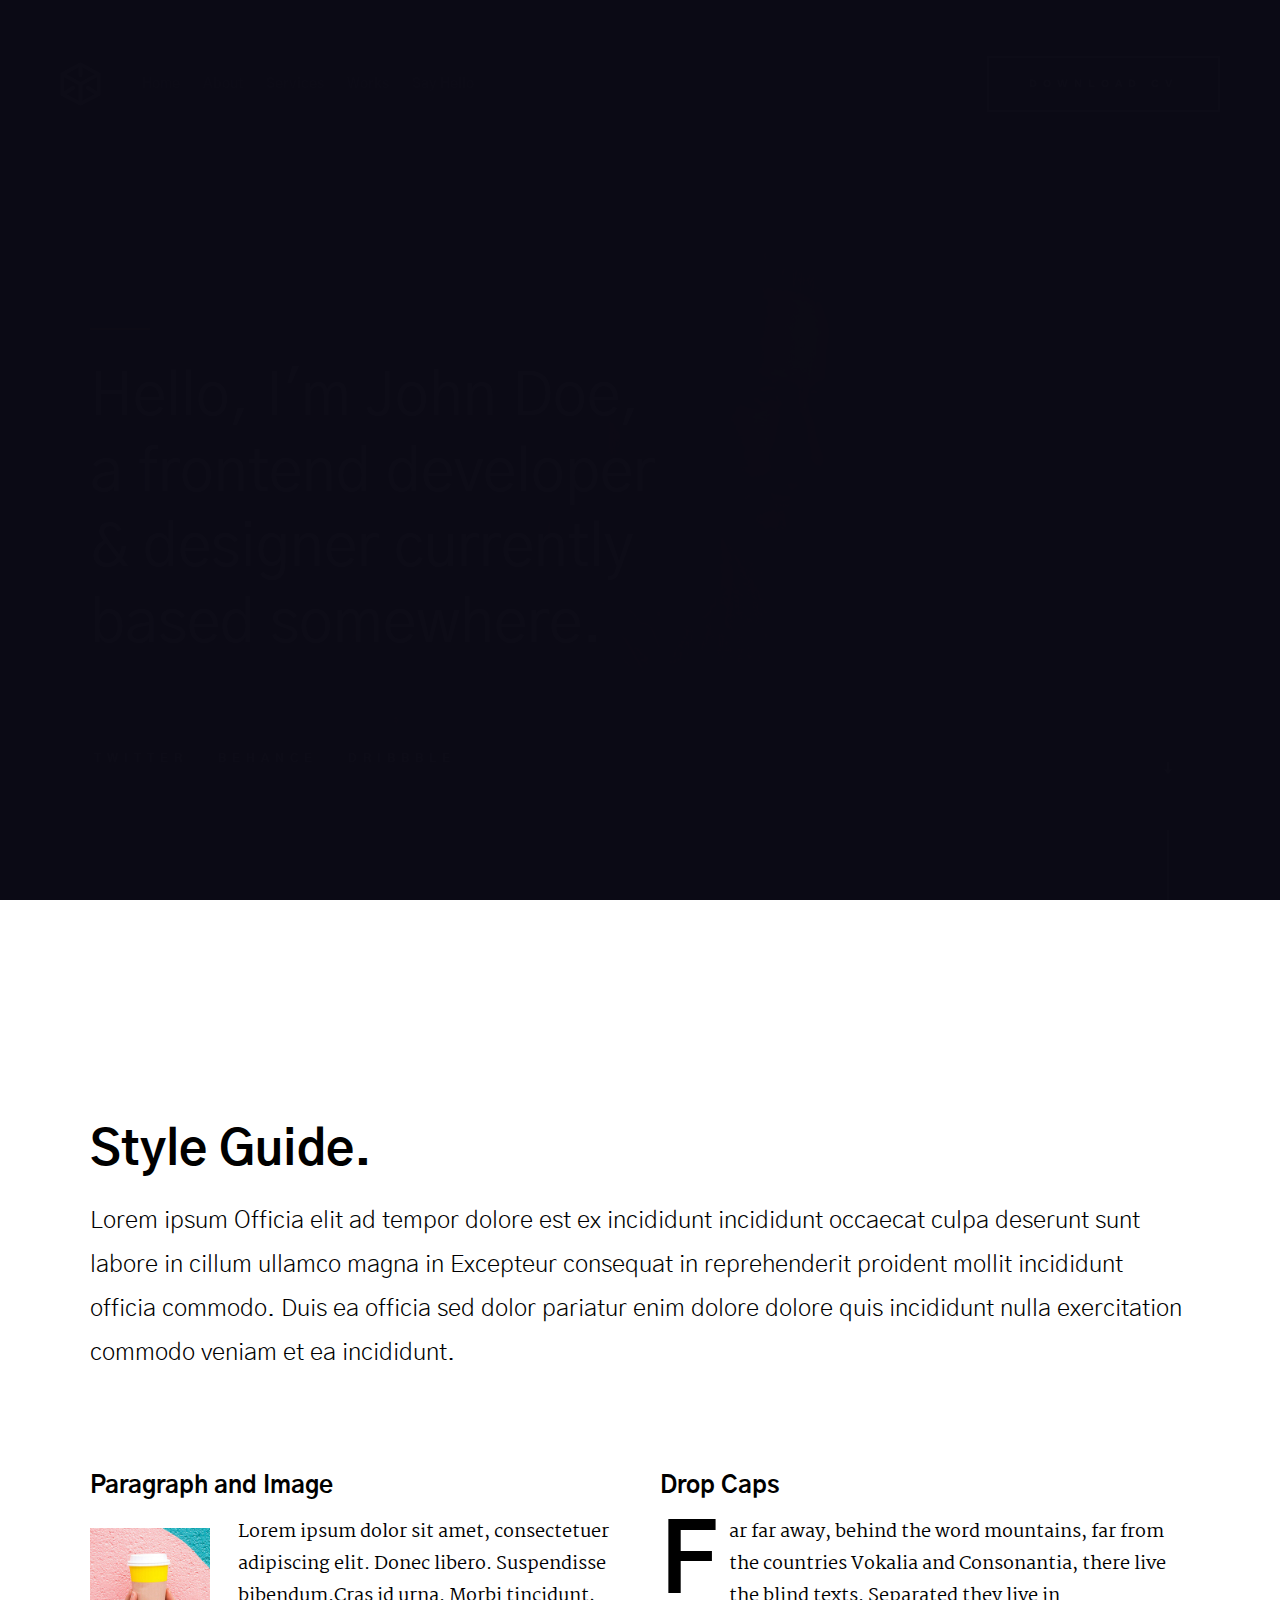
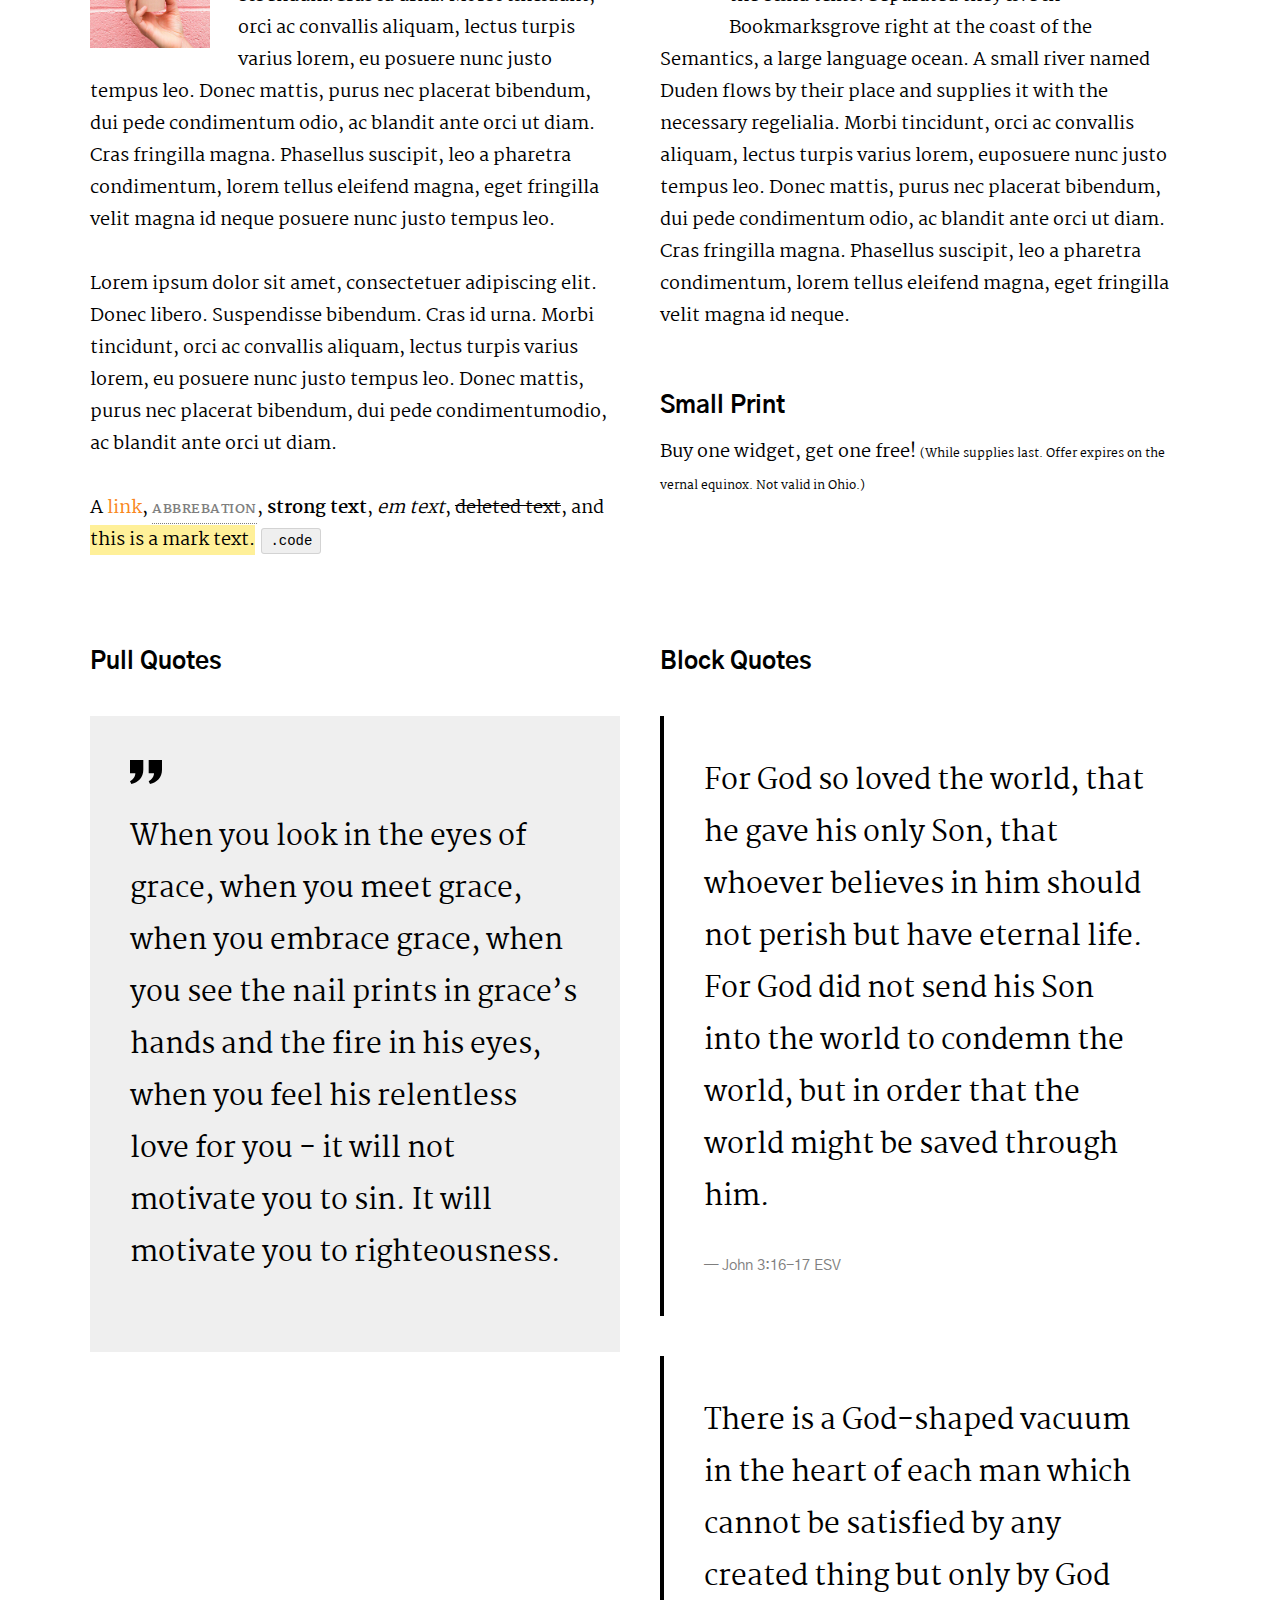
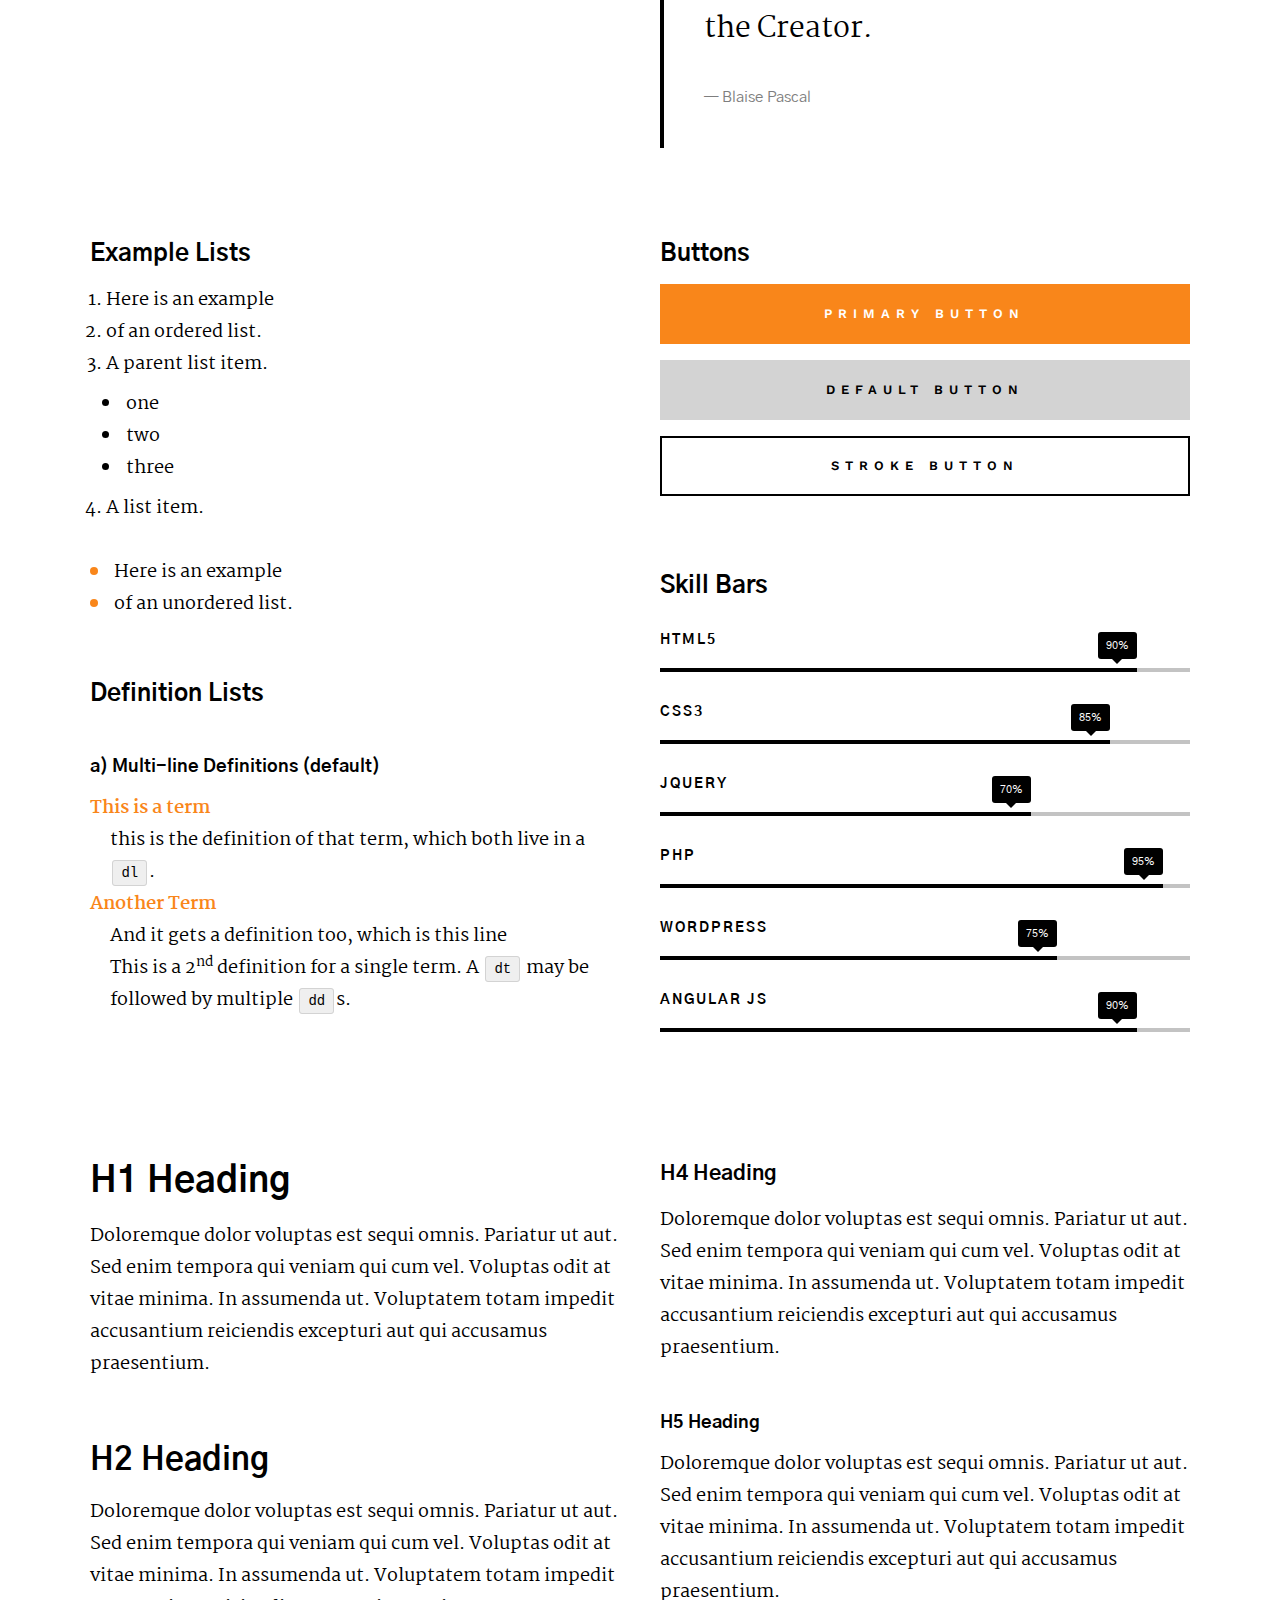
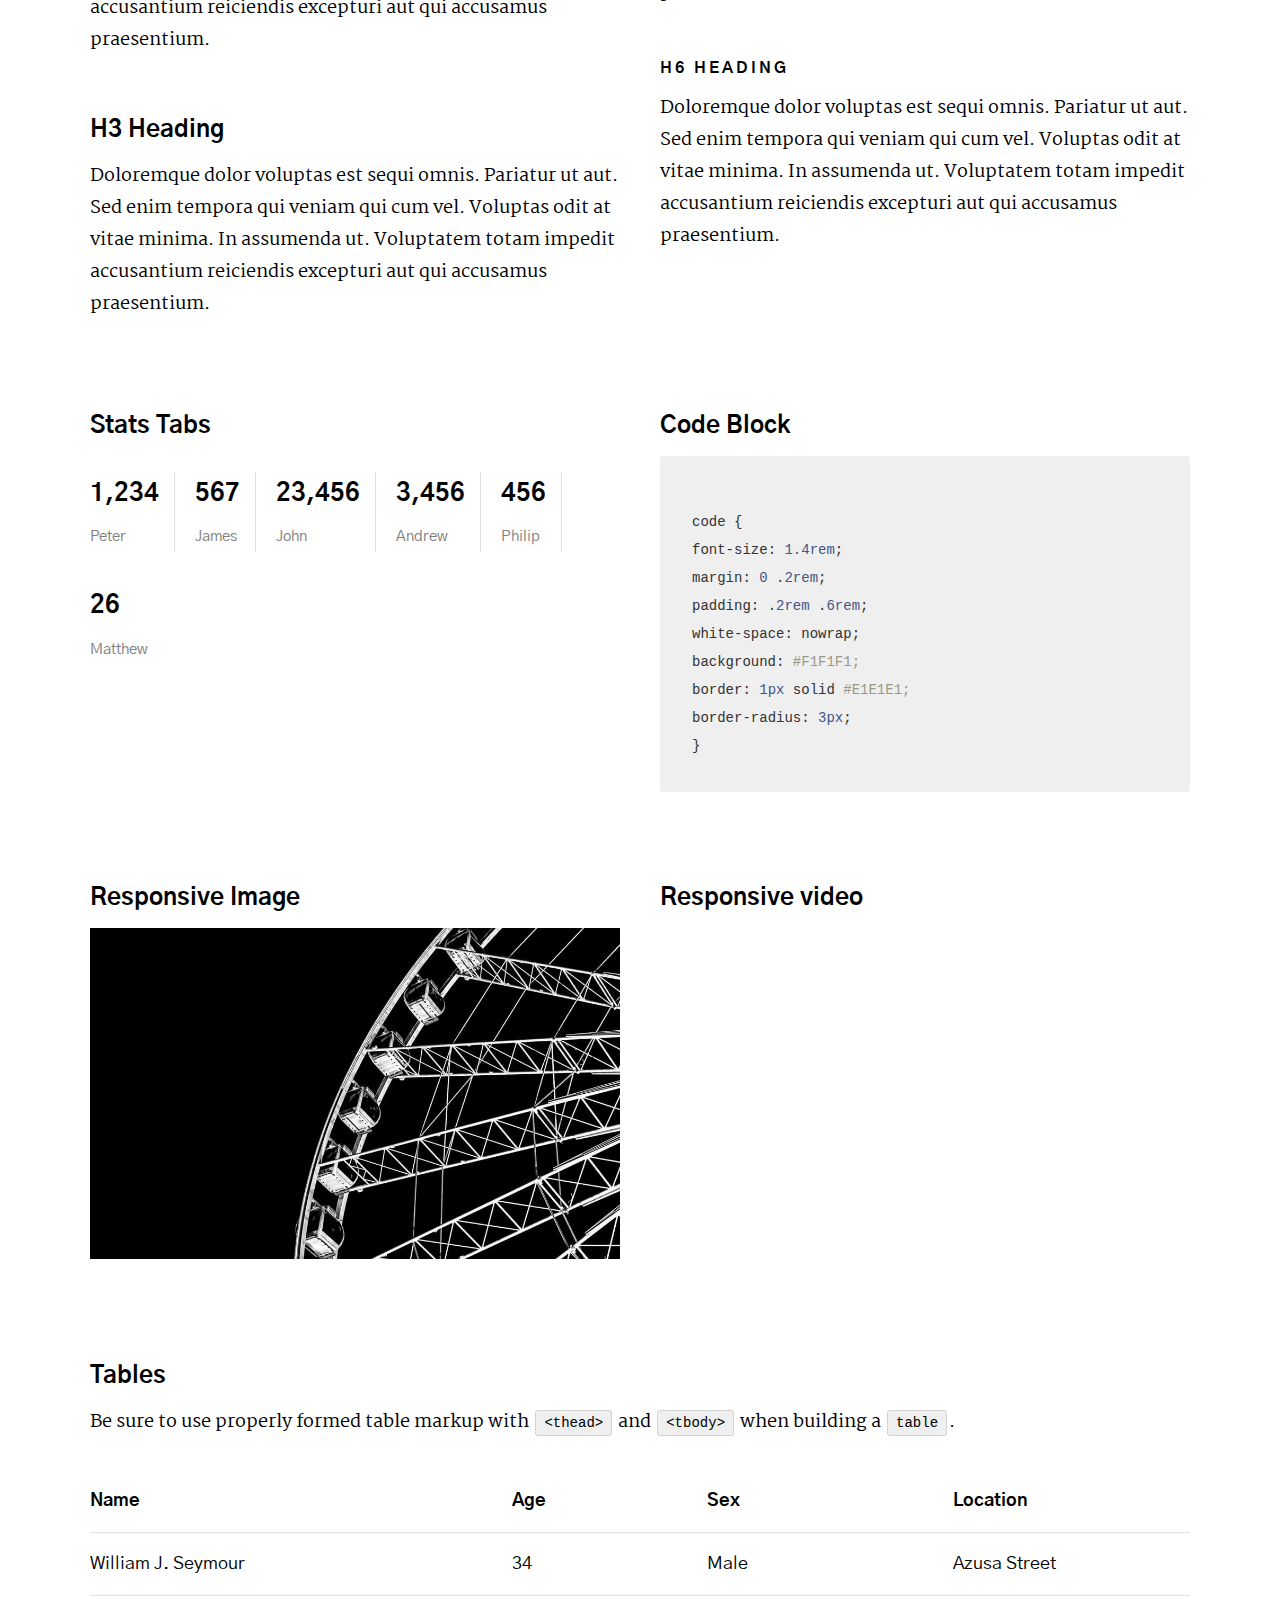
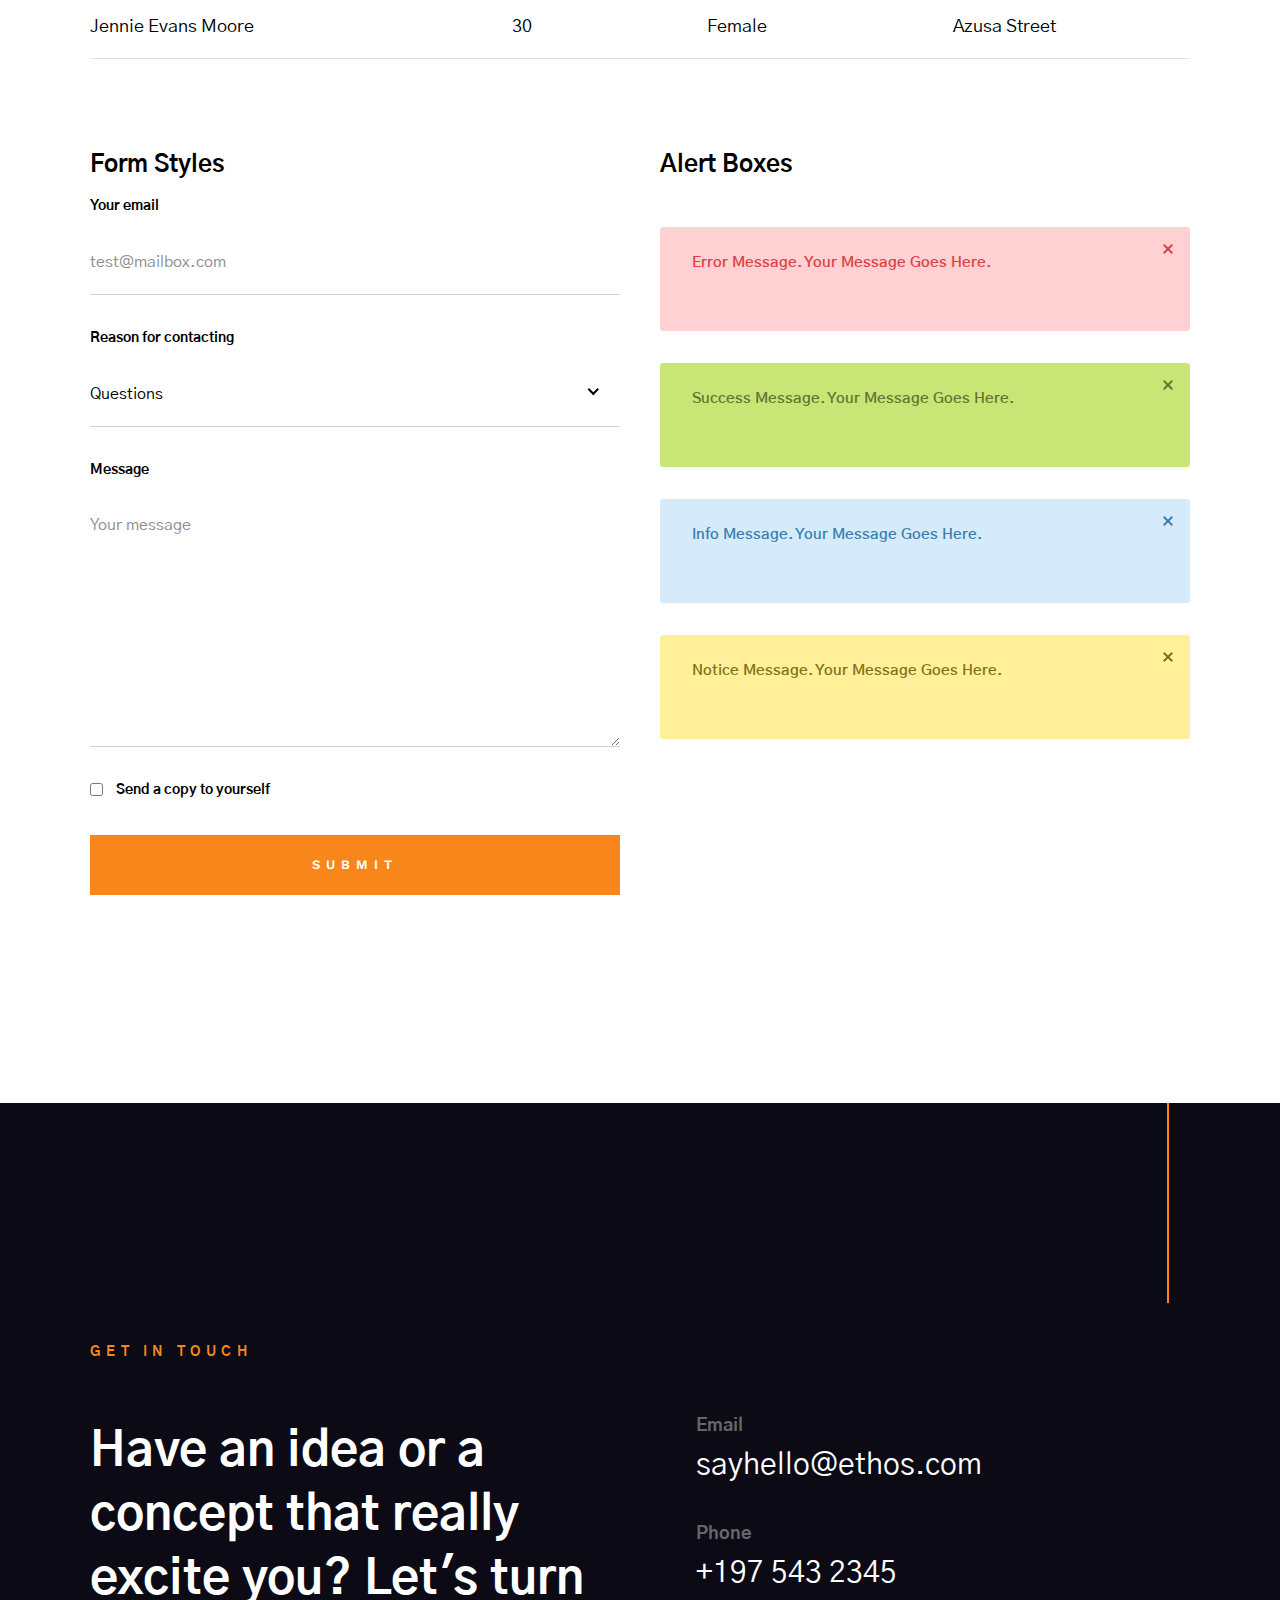
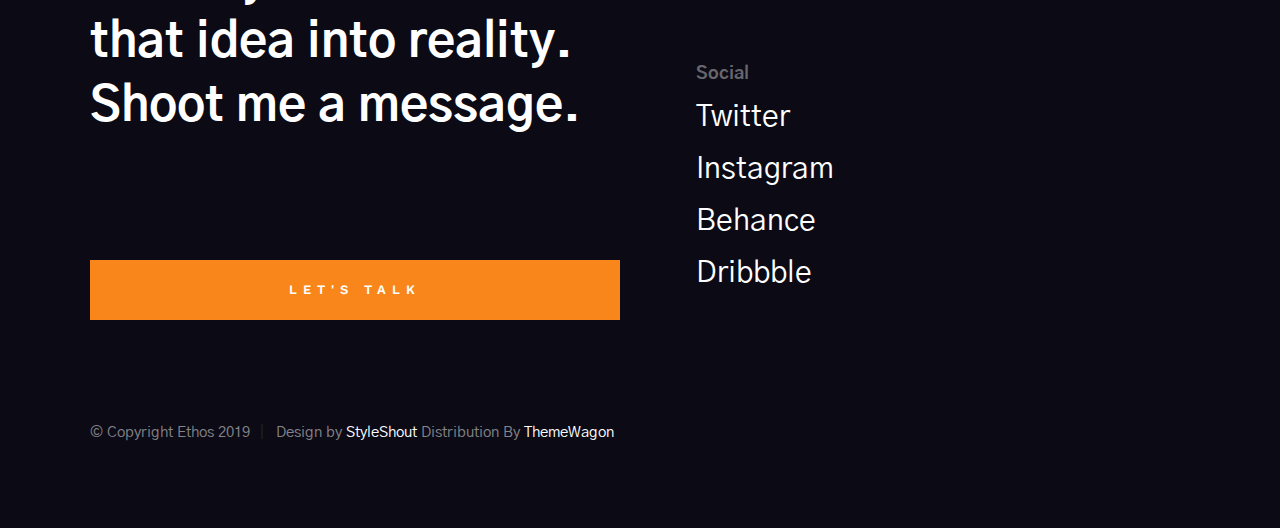
<file: styles.html>
<!DOCTYPE html>
<html class="no-js" lang="en">
<head>

    <!--- basic page needs
    ================================================== -->
    <meta charset="utf-8">
    <title>Ethos - Styles</title>
    <meta name="description" content="">
    <meta name="author" content="">

    <!-- mobile specific metas
    ================================================== -->
    <meta name="viewport" content="width=device-width, initial-scale=1">

    <!-- CSS
    ================================================== -->
    <link rel="stylesheet" href="css/base.css">
    <link rel="stylesheet" href="css/main.css">
    <link rel="stylesheet" href="css/vendor.css">

    <style type="text/css" media="screen">
        .s-styles { 
            padding-top: 16rem;
            padding-bottom: 16rem;
            background-color: #ffffff;
        }
    </style>

    <!-- script
    ================================================== -->
    <script src="js/modernizr.js"></script>

    <!-- favicons
    ================================================== -->
    <link rel="apple-touch-icon" sizes="180x180" href="apple-touch-icon.png">
    <link rel="icon" type="image/png" sizes="32x32" href="favicon-32x32.png">
    <link rel="icon" type="image/png" sizes="16x16" href="favicon-16x16.png">
    <link rel="manifest" href="site.webmanifest">

</head>

<body id="top">


    <!-- preloader
    ================================================== -->
    <div id="preloader">
        <div id="loader" class="dots-fade">
            <div></div>
            <div></div>
            <div></div>
        </div>
    </div>


    <!-- header
    ================================================== -->
    <header class="s-header">

        <div class="header-logo">
            <a href="index.html">
                <img src="images/logo.svg" alt="Homepage">
            </a>
        </div>

        <div class="header-content">
    
            <nav class="row header-nav-wrap">
                <ul class="header-nav">
                    <li><a href="index.html#hero" title="Intro">Home</a></li>
                    <li><a href="index.html#about" title="About">About</a></li>
                    <li><a href="index.html#services" title="Services">Services</a></li>
                    <li><a href="index.html#portfolio" title="Works">Works</a></li>
                    <li><a href="mailto:#0" title="Contact us">Say Hello</a></li>
                </ul>
            </nav> <!-- end header-nav-wrap -->

            <a href="#0" class="btn btn--stroke btn--small">Download CV</a>

        </div> <!-- end header-content -->

        <a class="header-menu-toggle" href="#0"><span>Menu</span></a>

    </header> 


    <!-- hero
    ================================================== -->
    <section id="hero" class="s-hero target-section" data-parallax="scroll" data-image-src="images/hero-bg-3000.jpg" data-natural-width=3000 data-natural-height=2000 data-position-y=center>

        <div class="row hero-content">

            <div class="column large-full">

                <h1>
                Hello, I'm John Doe, <br>
                a frontend developer <br>
                & designer currently <br>
                based somewhere.
                </h1>

                <ul class="hero-social">
                    <li>
                        <a href="#0" title="">Twitter</a>
                    </li>
                    <li>
                        <a href="#0" title="">Behance</a>
                    </li>
                    <li>
                        <a href="#0" title="">Dribbble</a>
                    </li>
                </ul> <!-- end hero-social -->

            </div> 

        </div> <!-- end hero-content -->

        <div class="hero-scroll">
            <a href="#styles" class="scroll-link smoothscroll">
                <svg xmlns="http://www.w3.org/2000/svg" width="24" height="24" viewBox="0 0 24 24"><path d="M12 24l-8-9h6v-15h4v15h6z"/></svg>
            </a>
        </div> <!-- end hero-scroll -->

    </section> <!-- end s-hero -->


    <!-- styles
    ================================================== -->
    <section id="styles" class="s-styles page-content">

        <div class="row add-bottom">

            <div class="column large-full">

                <h1 class="display-1">Style Guide.</h1>

                <p class="lead">Lorem ipsum Officia elit ad tempor dolore est ex incididunt incididunt occaecat culpa deserunt 
                sunt labore in cillum ullamco magna in Excepteur consequat in reprehenderit proident mollit incididunt officia commodo.
                Duis ea officia sed dolor pariatur enim dolore dolore quis incididunt nulla exercitation commodo veniam et ea incididunt.
                </p>

            </div>

        </div>

        <div class="row">

            <div class="column large-6 tab-full">

                <h3>Paragraph and Image</h3>

                <p><a href="#"><img width="120" height="120" class="h-pull-left" alt="sample-image" src="images/sample-image.jpg"></a>
                Lorem ipsum dolor sit amet, consectetuer adipiscing elit. Donec libero. Suspendisse bibendum.Cras id urna. Morbi 
                tincidunt, orci ac convallis aliquam, lectus turpis varius lorem, eu posuere nunc justo tempus leo. Donec mattis, 
                purus nec placerat bibendum, dui pede condimentum odio, ac blandit ante orci ut diam. Cras fringilla magna. 
                Phasellus suscipit, leo a pharetra condimentum, lorem tellus eleifend magna, eget fringilla velit magna id 
                neque posuere nunc justo tempus leo. </p>

                <p>
                Lorem ipsum dolor sit amet, consectetuer adipiscing elit. Donec libero. Suspendisse bibendum. Cras id urna. 
                Morbi tincidunt, orci ac convallis aliquam, lectus turpis varius lorem, eu posuere nunc justo tempus leo. 
                Donec mattis, purus nec placerat bibendum, dui pede condimentumodio, ac blandit ante orci ut diam.	
                </p>

                <p>A <a href="#">link</a>,
                <abbr title="this really isn't a very good description">abbrebation</abbr>,
                <strong>strong text</strong>,
                <em>em text</em>,
                <del>deleted text</del>, and
                <mark>this is a mark text.</mark>
                <code>.code</code>
                </p>

            </div>

            <div class="column large-6 tab-full">

                <h3>Drop Caps</h3>

                <p class="drop-cap">Far far away, behind the word mountains, far from the countries Vokalia and Consonantia,
                there live the blind texts. Separated they live in Bookmarksgrove right at the coast of the
                Semantics, a large language ocean. A small river named Duden flows by their place and supplies it with the 
                necessary regelialia. Morbi tincidunt, orci ac convallis aliquam, lectus turpis varius lorem, 
                euposuere nunc justo tempus leo. Donec mattis, purus nec placerat bibendum, dui pede condimentum odio, 
                ac blandit ante orci ut diam. Cras fringilla magna. Phasellus suscipit, leo a pharetra condimentum, 
                lorem tellus eleifend magna, eget fringilla velit magna id neque.
                </p>

                <h3>Small Print</h3>

                <p>Buy one widget, get one free!
                <small>(While supplies last. Offer expires on the vernal equinox. Not valid in Ohio.)</small>
                </p>

            </div>

        </div> <!-- end row -->

        <div class="row">

            <div class="column large-6 tab-full">

                <h3>Pull Quotes</h3>

                <aside class="pull-quote">
                    <blockquote>
                    <p>
                    When you look in the eyes of grace, when you meet grace, 
                    when you embrace grace, when you see the nail prints in 
                    grace’s hands and the fire in his eyes, when you feel his 
                    relentless love for you - it will not motivate you to sin. 
                    It will motivate you to righteousness.
                    </p>
                    </blockquote>
                </aside>

            </div>

            <div class="column large-6 tab-full">

                <h3>Block Quotes</h3>

                <blockquote cite="http://where-i-got-my-info-from.com">
                    <p>
                    For God so loved the world, that he gave his only Son, that whoever believes in 
                    him should not perish but have eternal life. For God did not send his Son into 
                    the world to condemn the world, but in order that the world might be 
                    saved through him.
                    </p>
                    <cite>
                        <a href="#0">John 3:16-17 ESV</a>
                    </cite>
                </blockquote>

                <blockquote>
                <p>There is a God-shaped vacuum in the heart of each man which cannot be satisfied 
                by any created thing but only by God the Creator.</p>
                <cite>Blaise Pascal</cite>
                </blockquote>

            </div>

        </div> <!-- end row -->

        <div class="row half-bottom">

            <div class="column large-6 tab-full">

                <h3>Example Lists</h3>

                <ol>
                    <li>Here is an example</li>
                    <li>of an ordered list.</li>
                    <li>A parent list item.
                        <ul>
                            <li>one</li>
                            <li>two</li>
                            <li>three</li>
                        </ul>
                        </li>
                        <li>A list item.</li>
                    </ol>

                <ul class="disc">
                    <li>Here is an example</li>
                    <li>of an unordered list.</li>
                </ul>

                <h3>Definition Lists</h3>

                <h5>a) Multi-line Definitions (default) </h5>

                <dl>
                    <dt><strong>This is a term</strong></dt>
                        <dd>this is the definition of that term, which both live in a <code>dl</code>.</dd>
                    <dt><strong>Another Term</strong></dt>
                        <dd>And it gets a definition too, which is this line</dd>
                        <dd>This is a 2<sup>nd</sup> definition for a single term. A <code>dt</code> may be followed by multiple <code>dd</code>s.</dd>
                </dl>

            </div>

            <div class="column large-6 tab-full">

                <h3>Buttons</h3>

                <p>
                    <a class="btn btn--primary h-full-width" href="#0">Primary Button</a>
                    <a class="btn h-full-width" href="#0">Default Button</a>
                    <a class="btn btn--stroke h-full-width" href="#0">Stroke Button</a>
                </p>

                <h3>Skill Bars</h3>
                
                <ul class="skill-bars">
                    <li>
                    <div class="progress percent90"><span>90%</span></div>
                    <strong>HTML5</strong>
                    </li>
                    <li>
                    <div class="progress percent85"><span>85%</span></div>
                    <strong>CSS3</strong>
                    </li>
                    <li>
                    <div class="progress percent70"><span>70%</span></div>
                    <strong>JQuery</strong>
                    </li>
                    <li>
                    <div class="progress percent95"><span>95%</span></div>
                    <strong>PHP</strong>
                    </li>
                    <li>
                    <div class="progress percent75"><span>75%</span></div>
                    <strong>Wordpress</strong>
                    </li>
                    <li>
                    <div class="progress percent90"><span>90%</span></div>
                    <strong>Angular JS</strong>
                    </li>
                </ul>

            </div>

        </div> <!-- end row -->

        <div class="row half-bottom">

            <div class="column large-6 tab-full">
                    
                <h1>H1 Heading</h1>
                <p>Doloremque dolor voluptas est sequi omnis. Pariatur ut aut. Sed enim tempora qui veniam qui cum vel. 
                Voluptas odit at vitae minima. In assumenda ut. Voluptatem totam impedit accusantium reiciendis excepturi aut qui accusamus praesentium.</p>

                <h2>H2 Heading</h2>
                <p>Doloremque dolor voluptas est sequi omnis. Pariatur ut aut. Sed enim tempora qui veniam qui cum vel. 
                Voluptas odit at vitae minima. In assumenda ut. Voluptatem totam impedit accusantium reiciendis excepturi aut qui accusamus praesentium.</p>

                <h3>H3 Heading</h3>
                <p>Doloremque dolor voluptas est sequi omnis. Pariatur ut aut. Sed enim tempora qui veniam qui cum vel. 
                Voluptas odit at vitae minima. In assumenda ut. Voluptatem totam impedit accusantium reiciendis excepturi aut qui accusamus praesentium.</p>

            </div>

            <div class="column large-6 tab-full">
                    
                <h4>H4 Heading</h4>
                <p>Doloremque dolor voluptas est sequi omnis. Pariatur ut aut. Sed enim tempora qui veniam qui cum vel. 
                Voluptas odit at vitae minima. In assumenda ut. Voluptatem totam impedit accusantium reiciendis excepturi aut qui accusamus praesentium.</p>

                <h5>H5 Heading</h5>
                <p>Doloremque dolor voluptas est sequi omnis. Pariatur ut aut. Sed enim tempora qui veniam qui cum vel. 
                Voluptas odit at vitae minima. In assumenda ut. Voluptatem totam impedit accusantium reiciendis excepturi aut qui accusamus praesentium.</p>

                <h6>H6 Heading</h6>
                <p>Doloremque dolor voluptas est sequi omnis. Pariatur ut aut. Sed enim tempora qui veniam qui cum vel. 
                Voluptas odit at vitae minima. In assumenda ut. Voluptatem totam impedit accusantium reiciendis excepturi aut qui accusamus praesentium.</p>

            </div>

        </div> <!-- end row -->

        <div class="row half-bottom">

            <div class="column large-6 tab-full">

                <h3>Stats Tabs</h3>

                <ul class="stats-tabs">
                    <li><a href="#">1,234 <em>Peter</em></a></li>
                    <li><a href="#">567 <em>James</em></a></li>
                    <li><a href="#">23,456 <em>John</em></a></li>
                    <li><a href="#">3,456 <em>Andrew</em></a></li>
                    <li><a href="#">456 <em>Philip</em></a></li>
                    <li><a href="#">26 <em>Matthew</em></a></li>
                </ul>

            </div>

            <div class="column large-6 tab-full">
            <h3>Code Block</h3>
    
<pre><code>
code {
font-size: 1.4rem;
margin: 0 .2rem;
padding: .2rem .6rem;
white-space: nowrap;
background: #F1F1F1;
border: 1px solid #E1E1E1;	
border-radius: 3px;
}
</code></pre>

            </div>

        </div> <!-- end row -->

        <div class="row half-bottom">

            <div class="column large-6 tab-full">

                <h3>Responsive Image</h3>
                <p><img src="images/wheel-500.jpg" 
                    srcset="images/wheel-1000.jpg 1000w, 
                    images/wheel-500.jpg 500w" 
                    sizes="(max-width: 1000px) 100vw, 1000px" alt="">
                </p>

            </div>

            <div class="column large-6 tab-full">

                <h3>Responsive video</h3>

                <div class="video-container">
                <iframe src="https://player.vimeo.com/video/14592941?color=00a650&title=0&byline=0&portrait=0" width="500" height="281" frameborder="0" webkitallowfullscreen mozallowfullscreen allowfullscreen></iframe> 
                </div>

            </div>
            
        </div> <!-- end row -->

        <div class="row add-bottom">

            <div class="column large-full">

                <h3>Tables</h3>
                <p>Be sure to use properly formed table markup with <code>&lt;thead&gt;</code> and <code>&lt;tbody&gt;</code> when building a <code>table</code>.</p>

                <div class="table-responsive">

                    <table>
                            <thead>
                            <tr>
                                <th>Name</th>
                                <th>Age</th>
                                <th>Sex</th>
                                <th>Location</th>
                            </tr>
                            </thead>
                            <tbody>
                            <tr>
                                <td>William J. Seymour</td>
                                <td>34</td>
                                <td>Male</td>
                                <td>Azusa Street</td>
                            </tr>
                            <tr>
                                <td>Jennie Evans Moore</td>
                                <td>30</td>
                                <td>Female</td>
                                <td>Azusa Street</td>
                            </tr>
                            </tbody>
                    </table>

                </div>

            </div>
            
        </div> <!-- end row -->

        <div class="row">

            <div class="column large-6 tab-full">

                <h3>Form Styles</h3>

                <form>
                    <div>
                        <label for="sampleInput">Your email</label>
                        <input class="h-full-width" type="email" placeholder="test@mailbox.com" id="sampleInput">
                    </div>
                    <div>
                        <label for="sampleRecipientInput">Reason for contacting</label>
                        <div class="ss-custom-select">
                            <select class="h-full-width" id="sampleRecipientInput">
                                <option value="Option 1">Questions</option>
                                <option value="Option 2">Report</option>
                                <option value="Option 3">Others</option>
                            </select>
                        </div>
                    </div>
                    
                    <label for="exampleMessage">Message</label>
                    <textarea class="h-full-width" placeholder="Your message" id="exampleMessage"></textarea>

                    <label class="h-add-bottom">
                        <input type="checkbox">
                        <span class="label-text">Send a copy to yourself</span>
                    </label>
                
                    <input class="btn--primary h-full-width" type="submit" value="Submit">
                </form>

            </div>

            <div class="column large-6 tab-full">

                <h3>Alert Boxes</h3>

                <br>
                
                <div class="alert-box alert-box--error hideit">
                    <p>Error Message. Your Message Goes Here.</p>
                    <i class="fa fa-times alert-box__close" aria-hidden="true"></i>
                </div><!-- end error -->
                        
                <div class="alert-box alert-box--success hideit">
                    <p>Success Message. Your Message Goes Here.</p>
                    <i class="fa fa-times alert-box__close" aria-hidden="true"></i>
                </div><!-- end success -->
                        
                <div class="alert-box alert-box--info hideit">
                    <p>Info Message. Your Message Goes Here.</p>
                    <i class="fa fa-times alert-box__close" aria-hidden="true"></i>
                </div><!-- end info -->
                        
                <div class="alert-box alert-box--notice hideit">
                    <p>Notice Message. Your Message Goes Here.</p>
                    <i class="fa fa-times alert-box__close" aria-hidden="true"></i>
                </div><!-- end notice -->
            
            </div>

        </div> <!-- end row -->


    </section> <!-- end s-styles -->


    <!-- footer
    ================================================== -->
    <footer class="s-footer h-dark-bg">
        
        <div class="right-vert-line"></div>

        <div class="row s-footer__main">
            <div class="column large-6">
                <div class="section-intro">
                    <h3 class="subhead">Get In Touch</h3>

                    <h1 class="display-1">
                    Have an idea or a concept that really excite you?
                    Let's turn that idea into reality. Shoot me a message.
                    </h1>
                </div>

                <div class="footer-email-us">
                    <a href="mailto:#0" class="btn btn--primary h-full-width">Let's Talk</a>
                </div>
            </div>

            <div class="column large-5">
                <div class="footer-contacts">
                    <div class="footer-contact-block">
                        <h5 class="footer-contact-block__header">
                            Email
                        </h5>
                        <p class="footer-contact-block__content">
                            <a href="mailto:#0">sayhello@ethos.com</a>
                        </p>
                    </div> <!-- end footer-contact-block -->
                    <div class="footer-contact-block">
                        <h5 class="footer-contact-block__header">
                            Phone
                        </h5>
                        <p class="footer-contact-block__content">
                            <a href="tel:+1975432345">+197 543 2345</a>
                        </p>
                    </div> <!-- end footer-contact-block -->
                    <br>
                    <div class="footer-contact-block">
                        <h5 class="footer-contact-block__header">
                            Social
                        </h5>
                        <ul class="footer-contact-block__list">
                            <li><a href="#0">Twitter</a></li>
                            <li><a href="#0">Instagram</a></li>
                            <li><a href="#0">Behance</a></li>
                            <li><a href="#0">Dribbble</a></li>
                        </ul>
                    </div> <!-- end footer-contact-block -->
                </div>
            </div>
        </div> <!-- end s-footer__main -->

        <div class="row s-footer__bottom">
            <div class="column large-full ss-copyright">
                <span>© Copyright Ethos 2019</span> 
                <span>Design by <a href="https://www.styleshout.com/">StyleShout</a> Distribution By <a href="https://themewagon.com">ThemeWagon</a> </span>
            </div> <!-- end ss-copyright -->

            <div class="ss-go-top">
                <a class="smoothscroll" title="Back to Top" href="#top">
                    <svg xmlns="http://www.w3.org/2000/svg" width="24" height="24" viewBox="0 0 24 24"><path d="M12 0l8 9h-6v15h-4v-15h-6z"/></svg>
                </a>
            </div> <!-- end ss-go-top -->
        </div> <!-- end s-footer__bottom -->

    </footer> <!-- end s-footer -->


    <!-- photoswipe background
    ================================================== -->
    <div aria-hidden="true" class="pswp" role="dialog" tabindex="-1">

        <div class="pswp__bg"></div>
        <div class="pswp__scroll-wrap">

            <div class="pswp__container">
                <div class="pswp__item"></div>
                <div class="pswp__item"></div>
                <div class="pswp__item"></div>
            </div>

            <div class="pswp__ui pswp__ui--hidden">
                <div class="pswp__top-bar">
                    <div class="pswp__counter"></div><button class="pswp__button pswp__button--close" title="Close (Esc)"></button> <button class="pswp__button pswp__button--share" title=
                    "Share"></button> <button class="pswp__button pswp__button--fs" title="Toggle fullscreen"></button> <button class="pswp__button pswp__button--zoom" title=
                    "Zoom in/out"></button>
                    <div class="pswp__preloader">
                        <div class="pswp__preloader__icn">
                            <div class="pswp__preloader__cut">
                                <div class="pswp__preloader__donut"></div>
                            </div>
                        </div>
                    </div>
                </div>
                <div class="pswp__share-modal pswp__share-modal--hidden pswp__single-tap">
                    <div class="pswp__share-tooltip"></div>
                </div><button class="pswp__button pswp__button--arrow--left" title="Previous (arrow left)"></button> <button class="pswp__button pswp__button--arrow--right" title=
                "Next (arrow right)"></button>
                <div class="pswp__caption">
                    <div class="pswp__caption__center"></div>
                </div>
            </div>

        </div>

    </div> <!-- end photoSwipe background -->


    <!-- Java Script
    ================================================== -->
    <script src="js/jquery-3.2.1.min.js"></script>
    <script src="js/plugins.js"></script>
    <script src="js/main.js"></script>

</body>
</file>
<file: css/base.css>
/* =================================================================== 
 *  Ethos Base Stylesheet
 *  Ver. 1.0.0
 *  11-05-2019
 *  ------------------------------------------------------------------
 *
 *  TOC:
 *	# imports
 *	# normalize
 *	# basic/base setup styles
 *	# grid v2.1.2
 *	# block grids
 *	# MISC
 *
 * =================================================================== */



/* ===================================================================
 * # imports 
 *
 * ------------------------------------------------------------------- */
@import url("https://fonts.googleapis.com/css?family=Gothic+A1:300,300i,400,400i,500,500i,600,600i,700,700i|Martel:300,300i,400,400i,700,700i,900,900i|Work+Sans:600,700&display=swap");



/* ==========================================================================
 * # normalize
 * normalize.css v8.0.1 | MIT License |
 * github.com/necolas/normalize.css
 *
 * -------------------------------------------------------------------------- */

/* ------------------------------------------------------------------- 
 * ## document
 * ------------------------------------------------------------------- */

/* 1. Correct the line height in all browsers.
 * 2. Prevent adjustments of font size after orientation changes in iOS.*/
html {
	line-height: 1.15;  /* 1 */
	-webkit-text-size-adjust: 100%;  /* 2 */
}

/* ------------------------------------------------------------------- 
 * ## sections
 * ------------------------------------------------------------------- */

/* Remove the margin in all browsers. */
body {
	margin: 0;
}

/* Render the `main` element consistently in IE. */
main {
	display: block;
}

/* Correct the font size and margin on `h1` elements within `section` and
 * `article` contexts in Chrome, Firefox, and Safari. */
h1 {
	font-size: 2em;
	margin: 0.67em 0;
}

/* ------------------------------------------------------------------- 
 * ## grouping
 * ------------------------------------------------------------------- */

/* 1. Add the correct box sizing in Firefox.
 * 2. Show the overflow in Edge and IE. */
hr {
	-webkit-box-sizing: content-box;
	box-sizing: content-box;  /* 1 */
	height: 0;  /* 1 */
	overflow: visible;  /* 2 */
}

/* 1. Correct the inheritance and scaling of font size in all browsers.
 * 2. Correct the odd `em` font sizing in all browsers. */
pre {
	font-family: monospace, monospace;  /* 1 */
	font-size: 1em;  /* 2 */
}

/* ------------------------------------------------------------------- 
 * ## text-level semantics
 * ------------------------------------------------------------------- */

/* Remove the gray background on active links in IE 10. */
a {
	background-color: transparent;
}

/* 1. Remove the bottom border in Chrome 57-
 * 2. Add the correct text decoration in Chrome, Edge, IE, Opera, and Safari. */
abbr[title] {
	border-bottom: none;  /* 1 */
	text-decoration: underline;  /* 2 */
	-webkit-text-decoration: underline dotted;
	text-decoration: underline dotted;  /* 2 */
}

/* Add the correct font weight in Chrome, Edge, and Safari. */
b,
strong {
	font-weight: bolder;
}

/* 1. Correct the inheritance and scaling of font size in all browsers.
 * 2. Correct the odd `em` font sizing in all browsers. */
code,
kbd,
samp {
	font-family: monospace, monospace;  /* 1 */
	font-size: 1em;  /* 2 */
}

/* Add the correct font size in all browsers. */
small {
	font-size: 80%;
}

/* Prevent `sub` and `sup` elements from affecting the line height in
 * all browsers. */
sub,
sup {
	font-size: 75%;
	line-height: 0;
	position: relative;
	vertical-align: baseline;
}

sub {
	bottom: -0.25em;
}

sup {
	top: -0.5em;
}

/* ------------------------------------------------------------------- 
 * ## embedded content
 * ------------------------------------------------------------------- */

/* Remove the border on images inside links in IE 10. */
img {
	border-style: none;
}

/* ------------------------------------------------------------------- 
 * ## forms
 * ------------------------------------------------------------------- */

/* 1. Change the font styles in all browsers.
 * 2. Remove the margin in Firefox and Safari. */
button,
input,
optgroup,
select,
textarea {
	font-family: inherit;  /* 1 */
	font-size: 100%;  /* 1 */
	line-height: 1.15;  /* 1 */
	margin: 0;  /* 2 */
}

/* Show the overflow in IE.
 * 1. Show the overflow in Edge. */
button,
input {

	/* 1 */
	overflow: visible;
}

/* Remove the inheritance of text transform in Edge, Firefox, and IE.
 * 1. Remove the inheritance of text transform in Firefox. */
button,
select {

	/* 1 */
	text-transform: none;
}

/* Correct the inability to style clickable types in iOS and Safari. */
button,
[type="button"],
[type="reset"],
[type="submit"] {
	-webkit-appearance: button;
}

/* Remove the inner border and padding in Firefox. */
button::-moz-focus-inner,
[type="button"]::-moz-focus-inner,
[type="reset"]::-moz-focus-inner,
[type="submit"]::-moz-focus-inner {
	border-style: none;
	padding: 0;
}

/* Restore the focus styles unset by the previous rule. */
button:-moz-focusring,
[type="button"]:-moz-focusring,
[type="reset"]:-moz-focusring,
[type="submit"]:-moz-focusring {
	outline: 1px dotted ButtonText;
}

/* Correct the padding in Firefox. */
fieldset {
	padding: 0.35em 0.75em 0.625em;
}

/* 1. Correct the text wrapping in Edge and IE.
 * 2. Correct the color inheritance from `fieldset` elements in IE.
 * 3. Remove the padding so developers are not caught out when they zero out
 *    `fieldset` elements in all browsers. */
legend {
	-webkit-box-sizing: border-box;
	box-sizing: border-box;  /* 1 */
	color: inherit;  /* 2 */
	display: table;  /* 1 */
	max-width: 100%;  /* 1 */
	padding: 0;  /* 3 */
	white-space: normal;  /* 1 */
}

/* Add the correct vertical alignment in Chrome, Firefox, and Opera. */
progress {
	vertical-align: baseline;
}

/* Remove the default vertical scrollbar in IE 10+. */
textarea {
	overflow: auto;
}

/* 1. Add the correct box sizing in IE 10.
 * 2. Remove the padding in IE 10. */
[type="checkbox"],
[type="radio"] {
	-webkit-box-sizing: border-box;
	box-sizing: border-box;  /* 1 */
	padding: 0;  /* 2 */
}

/* Correct the cursor style of increment and decrement buttons in Chrome. */
[type="number"]::-webkit-inner-spin-button,
[type="number"]::-webkit-outer-spin-button {
	height: auto;
}

/* 1. Correct the odd appearance in Chrome and Safari.
 * 2. Correct the outline style in Safari. */
[type="search"] {
	-webkit-appearance: textfield;  /* 1 */
	outline-offset: -2px;  /* 2 */
}

/* Remove the inner padding in Chrome and Safari on macOS. */
[type="search"]::-webkit-search-decoration {
	-webkit-appearance: none;
}

/* 1. Correct the inability to style clickable types in iOS and Safari.
 * 2. Change font properties to `inherit` in Safari. */
::-webkit-file-upload-button {
	-webkit-appearance: button;  /* 1 */
	font: inherit;  /* 2 */
}

/* ------------------------------------------------------------------- 
 * ## interactive
 * ------------------------------------------------------------------- */

/* Add the correct display in Edge, IE 10+, and Firefox. */
details {
	display: block;
}

/* Add the correct display in all browsers. */
summary {
	display: list-item;
}

/* ------------------------------------------------------------------- 
 * ## misc
 * ------------------------------------------------------------------- */

/* Add the correct display in IE 10+. */
template {
	display: none;
}

/* Add the correct display in IE 10. */
[hidden] {
	display: none;
}



/* ===================================================================
 * # basic/base setup styles
 *
 * ------------------------------------------------------------------- */
html {
	font-size: 62.5%;
	-webkit-box-sizing: border-box;
	box-sizing: border-box;
}

*,
*::before,
*::after {
	-webkit-box-sizing: inherit;
	box-sizing: inherit;
}

body {
	font-weight: normal;
	line-height: 1;
	word-wrap: break-word;
	-moz-font-smoothing: grayscale;
	-moz-osx-font-smoothing: grayscale;
	-webkit-font-smoothing: antialiased;
	-webkit-overflow-scrolling: touch;
	-webkit-text-size-adjust: none;
}

/* ------------------------------------------------------------------- 
 * ## Media
 * ------------------------------------------------------------------- */
svg,
img,
video
embed,
iframe,
object {
	max-width: 100%;
	height: auto;
}

/* ------------------------------------------------------------------- 
 * ## Typography resets 
 * ------------------------------------------------------------------- */
div, dl, dt, dd, ul, ol, li, h1, h2, h3, h4, h5, h6, pre, form, p, blockquote, th, td {
	margin: 0;
	padding: 0;
}

p {
	font-size: inherit;
	text-rendering: optimizeLegibility;
}

em,
i {
	font-style: italic;
	line-height: inherit;
}

strong,
b {
	font-weight: bold;
	line-height: inherit;
}

small {
	font-size: 60%;
	line-height: inherit;
}

ol,
ul {
	list-style: none;
}

li {
	display: block;
}

/* ------------------------------------------------------------------- 
 * ## links
 * ------------------------------------------------------------------- */
a {
	text-decoration: none;
	line-height: inherit;
}

a img {
	border: none;
}

/* ------------------------------------------------------------------- 
 * ## inputs
 * ------------------------------------------------------------------- */
fieldset {
	margin: 0;
	padding: 0;
}

input[type="email"],
input[type="number"],
input[type="search"],
input[type="text"],
input[type="tel"],
input[type="url"],
input[type="password"],
textarea {
	-webkit-appearance: none;
	-moz-appearance: none;
	appearance: none;
}



/* ===================================================================
 * # grid v2.1.2
 *
 *   -----------------------------------------------------------------
 * - Grid breakpoints are based on MAXIMUM WIDTH media queries, 
 *   meaning they apply to that one breakpoint and ALL THOSE BELOW IT.
 * - Grid columns without a specified width will automatically layout 
 *   as equal width columns.
 * ------------------------------------------------------------------- */

/* rows
 * ------------------------------------- */
.row {
	width: 89%;
	max-width: 1200px;
	margin: 0 auto;
	display: -ms-flexbox;
	display: -webkit-box;
	display: flex;
	-ms-flex-flow: row wrap;
	-webkit-box-orient: horizontal;
	-webkit-box-direction: normal;
	flex-flow: row wrap;
}

.row .row {
	width: auto;
	max-width: none;
	margin-left: -20px;
	margin-right: -20px;
}

/* columns
 * -------------------------------------- */
.column {
	-ms-flex: 1 1 0%;
	-webkit-box-flex: 1;
	flex: 1 1 0%;
	padding: 0 20px;
}

.collapse > .column,
.column.collapse {
	padding: 0;
}

/* flex row containers utility classes
 * ----------------------------------------- */
.row.row-wrap {
	-ms-flex-wrap: wrap;
	flex-wrap: wrap;
}

.row.row-nowrap {
	-ms-flex-wrap: none;
	flex-wrap: nowrap;
}

.row.row-y-top {
	-ms-flex-align: start;
	-webkit-box-align: start;
	align-items: flex-start;
}

.row.row-y-bottom {
	-ms-flex-align: end;
	-webkit-box-align: end;
	align-items: flex-end;
}

.row.row-y-center {
	-ms-flex-align: center;
	-webkit-box-align: center;
	align-items: center;
}

.row.row-stretch {
	-ms-flex-align: stretch;
	-webkit-box-align: stretch;
	align-items: stretch;
}

.row.row-baseline {
	-ms-flex-align: baseline;
	-webkit-box-align: baseline;
	align-items: baseline;
}

.row.row-x-left {
	-ms-flex-pack: start;
	-webkit-box-pack: start;
	justify-content: flex-start;
}

.row.row-x-right {
	-ms-flex-pack: end;
	-webkit-box-pack: end;
	justify-content: flex-end;
}

.row.row-x-center {
	-ms-flex-pack: center;
	-webkit-box-pack: center;
	justify-content: center;
}

/* flex item utility alignment classes
 * ----------------------------------------- */
.align-center {
	margin: auto;
	-webkit-align-self: center;
	-ms-flex-item-align: center;
	-ms-grid-row-align: center;
	align-self: center;
}

.align-left {
	margin-right: auto;
	-webkit-align-self: center;
	-ms-flex-item-align: center;
	-ms-grid-row-align: center;
	align-self: center;
}

.align-right {
	margin-left: auto;
	-webkit-align-self: center;
	-ms-flex-item-align: center;
	-ms-grid-row-align: center;
	align-self: center;
}

.align-x-center {
	margin-right: auto;
	margin-left: auto;
}

.align-x-left {
	margin-right: auto;
}

.align-x-right {
	margin-left: auto;
}

.align-y-center {
	-webkit-align-self: center;
	-ms-flex-item-align: center;
	-ms-grid-row-align: center;
	align-self: center;
}

.align-y-top {
	-webkit-align-self: flex-start;
	-ms-flex-item-align: start;
	align-self: flex-start;
}

.align-y-bottom {
	-webkit-align-self: flex-end;
	-ms-flex-item-align: end;
	align-self: flex-end;
}

/* large screen column widths 
 * -------------------------------------- */
.large-1 {
	-ms-flex: 0 0 8.33333%;
	-webkit-box-flex: 0;
	flex: 0 0 8.33333%;
	max-width: 8.33333%;
}

.large-2 {
	-ms-flex: 0 0 16.66667%;
	-webkit-box-flex: 0;
	flex: 0 0 16.66667%;
	max-width: 16.66667%;
}

.large-3 {
	-ms-flex: 0 0 25%;
	-webkit-box-flex: 0;
	flex: 0 0 25%;
	max-width: 25%;
}

.large-4 {
	-ms-flex: 0 0 33.33333%;
	-webkit-box-flex: 0;
	flex: 0 0 33.33333%;
	max-width: 33.33333%;
}

.large-5 {
	-ms-flex: 0 0 41.66667%;
	-webkit-box-flex: 0;
	flex: 0 0 41.66667%;
	max-width: 41.66667%;
}

.large-6,
.large-half {
	-ms-flex: 0 0 50%;
	-webkit-box-flex: 0;
	flex: 0 0 50%;
	max-width: 50%;
}

.large-7 {
	-ms-flex: 0 0 58.33333%;
	-webkit-box-flex: 0;
	flex: 0 0 58.33333%;
	max-width: 58.33333%;
}

.large-8 {
	-ms-flex: 0 0 66.66667%;
	-webkit-box-flex: 0;
	flex: 0 0 66.66667%;
	max-width: 66.66667%;
}

.large-9 {
	-ms-flex: 0 0 75%;
	-webkit-box-flex: 0;
	flex: 0 0 75%;
	max-width: 75%;
}

.large-10 {
	-ms-flex: 0 0 83.33333%;
	-webkit-box-flex: 0;
	flex: 0 0 83.33333%;
	max-width: 83.33333%;
}

.large-11 {
	-ms-flex: 0 0 91.66667%;
	-webkit-box-flex: 0;
	flex: 0 0 91.66667%;
	max-width: 91.66667%;
}

.large-12,
.large-full {
	-ms-flex: 0 0 100%;
	-webkit-box-flex: 0;
	flex: 0 0 100%;
	max-width: 100%;
}

/* ------------------------------------------------------------------- 
 * ## medium screen devices
 * ------------------------------------------------------------------- */
@media screen and (max-width:1200px) {
	.row .row {
		margin-left: -16px;
		margin-right: -16px;
	}

	.column {
		padding: 0 16px;
	}

	.medium-1 {
		-ms-flex: 0 0 8.33333%;
		-webkit-box-flex: 0;
		flex: 0 0 8.33333%;
		max-width: 8.33333%;
	}

	.medium-2 {
		-ms-flex: 0 0 16.66667%;
		-webkit-box-flex: 0;
		flex: 0 0 16.66667%;
		max-width: 16.66667%;
	}

	.medium-3 {
		-ms-flex: 0 0 25%;
		-webkit-box-flex: 0;
		flex: 0 0 25%;
		max-width: 25%;
	}

	.medium-4 {
		-ms-flex: 0 0 33.33333%;
		-webkit-box-flex: 0;
		flex: 0 0 33.33333%;
		max-width: 33.33333%;
	}

	.medium-5 {
		-ms-flex: 0 0 41.66667%;
		-webkit-box-flex: 0;
		flex: 0 0 41.66667%;
		max-width: 41.66667%;
	}

	.medium-6,
	.medium-half {
		-ms-flex: 0 0 50%;
		-webkit-box-flex: 0;
		flex: 0 0 50%;
		max-width: 50%;
	}

	.medium-7 {
		-ms-flex: 0 0 58.33333%;
		-webkit-box-flex: 0;
		flex: 0 0 58.33333%;
		max-width: 58.33333%;
	}

	.medium-8 {
		-ms-flex: 0 0 66.66667%;
		-webkit-box-flex: 0;
		flex: 0 0 66.66667%;
		max-width: 66.66667%;
	}

	.medium-9 {
		-ms-flex: 0 0 75%;
		-webkit-box-flex: 0;
		flex: 0 0 75%;
		max-width: 75%;
	}

	.medium-10 {
		-ms-flex: 0 0 83.33333%;
		-webkit-box-flex: 0;
		flex: 0 0 83.33333%;
		max-width: 83.33333%;
	}

	.medium-11 {
		-ms-flex: 0 0 91.66667%;
		-webkit-box-flex: 0;
		flex: 0 0 91.66667%;
		max-width: 91.66667%;
	}

	.medium-12,
	.medium-full {
		-ms-flex: 0 0 100%;
		-webkit-box-flex: 0;
		flex: 0 0 100%;
		max-width: 100%;
	}

}

/* ------------------------------------------------------------------- 
 * ## tablets
 * ------------------------------------------------------------------- */
@media screen and (max-width:800px) {
	.tab-1 {
		-ms-flex: 0 0 8.33333%;
		-webkit-box-flex: 0;
		flex: 0 0 8.33333%;
		max-width: 8.33333%;
	}

	.tab-2 {
		-ms-flex: 0 0 16.66667%;
		-webkit-box-flex: 0;
		flex: 0 0 16.66667%;
		max-width: 16.66667%;
	}

	.tab-3 {
		-ms-flex: 0 0 25%;
		-webkit-box-flex: 0;
		flex: 0 0 25%;
		max-width: 25%;
	}

	.tab-4 {
		-ms-flex: 0 0 33.33333%;
		-webkit-box-flex: 0;
		flex: 0 0 33.33333%;
		max-width: 33.33333%;
	}

	.tab-5 {
		-ms-flex: 0 0 41.66667%;
		-webkit-box-flex: 0;
		flex: 0 0 41.66667%;
		max-width: 41.66667%;
	}

	.tab-6,
	.tab-half {
		-ms-flex: 0 0 50%;
		-webkit-box-flex: 0;
		flex: 0 0 50%;
		max-width: 50%;
	}

	.tab-7 {
		-ms-flex: 0 0 58.33333%;
		-webkit-box-flex: 0;
		flex: 0 0 58.33333%;
		max-width: 58.33333%;
	}

	.tab-8 {
		-ms-flex: 0 0 66.66667%;
		-webkit-box-flex: 0;
		flex: 0 0 66.66667%;
		max-width: 66.66667%;
	}

	.tab-9 {
		-ms-flex: 0 0 75%;
		-webkit-box-flex: 0;
		flex: 0 0 75%;
		max-width: 75%;
	}

	.tab-10 {
		-ms-flex: 0 0 83.33333%;
		-webkit-box-flex: 0;
		flex: 0 0 83.33333%;
		max-width: 83.33333%;
	}

	.tab-11 {
		-ms-flex: 0 0 91.66667%;
		-webkit-box-flex: 0;
		flex: 0 0 91.66667%;
		max-width: 91.66667%;
	}

	.tab-12,
	.tab-full {
		-ms-flex: 0 0 100%;
		-webkit-box-flex: 0;
		flex: 0 0 100%;
		max-width: 100%;
	}

	.hide-on-tablet {
		display: none;
	}

}

/* ------------------------------------------------------------------- 
 * ## mobile devices 
 * ------------------------------------------------------------------- */
@media screen and (max-width:600px) {
	.row {
		width: 100%;
		padding-left: 24px;
		padding-right: 24px;
	}

	.row .row {
		margin-left: -10px;
		margin-right: -10px;
		padding-left: 0;
		padding-right: 0;
	}

	.column {
		padding: 0 10px;
	}

	.mob-1 {
		-ms-flex: 0 0 8.33333%;
		-webkit-box-flex: 0;
		flex: 0 0 8.33333%;
		max-width: 8.33333%;
	}

	.mob-2 {
		-ms-flex: 0 0 16.66667%;
		-webkit-box-flex: 0;
		flex: 0 0 16.66667%;
		max-width: 16.66667%;
	}

	.mob-3 {
		-ms-flex: 0 0 25%;
		-webkit-box-flex: 0;
		flex: 0 0 25%;
		max-width: 25%;
	}

	.mob-4 {
		-ms-flex: 0 0 33.33333%;
		-webkit-box-flex: 0;
		flex: 0 0 33.33333%;
		max-width: 33.33333%;
	}

	.mob-5 {
		-ms-flex: 0 0 41.66667%;
		-webkit-box-flex: 0;
		flex: 0 0 41.66667%;
		max-width: 41.66667%;
	}

	.mob-6,
	.mob-half {
		-ms-flex: 0 0 50%;
		-webkit-box-flex: 0;
		flex: 0 0 50%;
		max-width: 50%;
	}

	.mob-7 {
		-ms-flex: 0 0 58.33333%;
		-webkit-box-flex: 0;
		flex: 0 0 58.33333%;
		max-width: 58.33333%;
	}

	.mob-8 {
		-ms-flex: 0 0 66.66667%;
		-webkit-box-flex: 0;
		flex: 0 0 66.66667%;
		max-width: 66.66667%;
	}

	.mob-9 {
		-ms-flex: 0 0 75%;
		-webkit-box-flex: 0;
		flex: 0 0 75%;
		max-width: 75%;
	}

	.mob-10 {
		-ms-flex: 0 0 83.33333%;
		-webkit-box-flex: 0;
		flex: 0 0 83.33333%;
		max-width: 83.33333%;
	}

	.mob-11 {
		-ms-flex: 0 0 91.66667%;
		-webkit-box-flex: 0;
		flex: 0 0 91.66667%;
		max-width: 91.66667%;
	}

	.mob-12,
	.mob-full {
		-ms-flex: 0 0 100%;
		-webkit-box-flex: 0;
		flex: 0 0 100%;
		max-width: 100%;
	}

	.hide-on-mobile {
		display: none;
	}

}

/* ------------------------------------------------------------------- 
 * ## small mobile devices <= 400px
 * ------------------------------------------------------------------- */
@media screen and (max-width:400px) {
	.row {
		padding-left: 22px;
		padding-right: 22px;
	}

	.row .row {
		margin-left: 0;
		margin-right: 0;
	}

	.column {
		-ms-flex: 0 0 100%;
		-webkit-box-flex: 0;
		flex: 0 0 100%;
		max-width: 100%;
		width: 100%;
		margin-left: 0;
		margin-right: 0;
		padding: 0;
	}

}



/* ===================================================================
 * # block grids
 *
 * -------------------------------------------------------------------
 * Equally-sized columns define at parent/row level.
 * ------------------------------------------------------------------- */
.block-large-1-8 > .column {
	-ms-flex: 0 0 12.5%;
	-webkit-box-flex: 0;
	flex: 0 0 12.5%;
	max-width: 12.5%;
}

.block-large-1-6 > .column {
	-ms-flex: 0 0 16.66667%;
	-webkit-box-flex: 0;
	flex: 0 0 16.66667%;
	max-width: 16.66667%;
}

.block-large-1-5 > .column {
	-ms-flex: 0 0 20%;
	-webkit-box-flex: 0;
	flex: 0 0 20%;
	max-width: 20%;
}

.block-large-1-4 > .column {
	-ms-flex: 0 0 25%;
	-webkit-box-flex: 0;
	flex: 0 0 25%;
	max-width: 25%;
}

.block-large-1-3 > .column {
	-ms-flex: 0 0 33.33333%;
	-webkit-box-flex: 0;
	flex: 0 0 33.33333%;
	max-width: 33.33333%;
}

.block-large-1-2 > .column {
	-ms-flex: 0 0 50%;
	-webkit-box-flex: 0;
	flex: 0 0 50%;
	max-width: 50%;
}

.block-large-full > .column {
	-ms-flex: 0 0 100%;
	-webkit-box-flex: 0;
	flex: 0 0 100%;
	max-width: 100%;
}

/* ------------------------------------------------------------------- 
 * ## block grids - medium screen devices
 * ------------------------------------------------------------------- */
@media screen and (max-width:1200px) {
	.block-medium-1-8 > .column {
		-ms-flex: 0 0 12.5%;
		-webkit-box-flex: 0;
		flex: 0 0 12.5%;
		max-width: 12.5%;
	}

	.block-medium-1-6 > .column {
		-ms-flex: 0 0 16.66667%;
		-webkit-box-flex: 0;
		flex: 0 0 16.66667%;
		max-width: 16.66667%;
	}

	.block-medium-1-5 > .column {
		-ms-flex: 0 0 20%;
		-webkit-box-flex: 0;
		flex: 0 0 20%;
		max-width: 20%;
	}

	.block-medium-1-4 > .column {
		-ms-flex: 0 0 25%;
		-webkit-box-flex: 0;
		flex: 0 0 25%;
		max-width: 25%;
	}

	.block-medium-1-3 > .column {
		-ms-flex: 0 0 33.33333%;
		-webkit-box-flex: 0;
		flex: 0 0 33.33333%;
		max-width: 33.33333%;
	}

	.block-medium-1-2 > .column {
		-ms-flex: 0 0 50%;
		-webkit-box-flex: 0;
		flex: 0 0 50%;
		max-width: 50%;
	}

	.block-medium-full > .column {
		-ms-flex: 0 0 100%;
		-webkit-box-flex: 0;
		flex: 0 0 100%;
		max-width: 100%;
	}

}

/* ------------------------------------------------------------------- 
 * ## block grids - tablets
 * ------------------------------------------------------------------- */
@media screen and (max-width:800px) {
	.block-tab-1-8 > .column {
		-ms-flex: 0 0 12.5%;
		-webkit-box-flex: 0;
		flex: 0 0 12.5%;
		max-width: 12.5%;
	}

	.block-tab-1-6 > .column {
		-ms-flex: 0 0 16.66667%;
		-webkit-box-flex: 0;
		flex: 0 0 16.66667%;
		max-width: 16.66667%;
	}

	.block-tab-1-5 > .column {
		-ms-flex: 0 0 20%;
		-webkit-box-flex: 0;
		flex: 0 0 20%;
		max-width: 20%;
	}

	.block-tab-1-4 > .column {
		-ms-flex: 0 0 25%;
		-webkit-box-flex: 0;
		flex: 0 0 25%;
		max-width: 25%;
	}

	.block-tab-1-3 > .column {
		-ms-flex: 0 0 33.33333%;
		-webkit-box-flex: 0;
		flex: 0 0 33.33333%;
		max-width: 33.33333%;
	}

	.block-tab-1-2 > .column {
		-ms-flex: 0 0 50%;
		-webkit-box-flex: 0;
		flex: 0 0 50%;
		max-width: 50%;
	}

	.block-tab-full > .column {
		-ms-flex: 0 0 100%;
		-webkit-box-flex: 0;
		flex: 0 0 100%;
		max-width: 100%;
	}

}

/* ------------------------------------------------------------------- 
 * ## block grids - mobile devices
 * ------------------------------------------------------------------- */
@media screen and (max-width:600px) {
	.block-mob-1-8 > .column {
		-ms-flex: 0 0 12.5%;
		-webkit-box-flex: 0;
		flex: 0 0 12.5%;
		max-width: 12.5%;
	}

	.block-mob-1-6 > .column {
		-ms-flex: 0 0 16.66667%;
		-webkit-box-flex: 0;
		flex: 0 0 16.66667%;
		max-width: 16.66667%;
	}

	.block-mob-1-5 > .column {
		-ms-flex: 0 0 20%;
		-webkit-box-flex: 0;
		flex: 0 0 20%;
		max-width: 20%;
	}

	.block-mob-1-4 > .column {
		-ms-flex: 0 0 25%;
		-webkit-box-flex: 0;
		flex: 0 0 25%;
		max-width: 25%;
	}

	.block-mob-1-3 > .column {
		-ms-flex: 0 0 33.33333%;
		-webkit-box-flex: 0;
		flex: 0 0 33.33333%;
		max-width: 33.33333%;
	}

	.block-mob-1-2 > .column {
		-ms-flex: 0 0 50%;
		-webkit-box-flex: 0;
		flex: 0 0 50%;
		max-width: 50%;
	}

	.block-mob-full > .column {
		-ms-flex: 0 0 100%;
		-webkit-box-flex: 0;
		flex: 0 0 100%;
		max-width: 100%;
	}

}

/* ------------------------------------------------------------------- 
 * ## block grids - small mobile devices <= 400px
 * ------------------------------------------------------------------- */
@media screen and (max-width:400px) {
	.stack > .column {
		-ms-flex: 0 0 100%;
		-webkit-box-flex: 0;
		flex: 0 0 100%;
		max-width: 100%;
		width: 100%;
		margin-left: 0;
		margin-right: 0;
		padding: 0;
	}

}



/* ===================================================================
 * # MISC
 *
 * ------------------------------------------------------------------- */
.h-group:after {
	content: "";
	display: table;
	clear: both;
}

/* misc helper classes
 * -------------------------------------- */
.is-hidden {
	display: none;
}

.is-invisible {
	visibility: hidden;
}

.h-antialiased {
	-webkit-font-smoothing: antialiased;
	-moz-osx-font-smoothing: grayscale;
}

.h-overflow-hidden {
	overflow: hidden;
}

.h-remove-bottom {
	margin-bottom: 0;
}

.h-add-half-bottom {
	margin-bottom: 1.6rem !important;
}

.h-add-bottom {
	margin-bottom: 3.2rem !important;
}

.h-no-border {
	border: none;
}

.h-full-width {
	width: 100%;
}

.h-text-center {
	text-align: center;
}

.h-text-left {
	text-align: left;
}

.h-text-right {
	text-align: right;
}

.h-pull-left {
	float: left;
}

.h-pull-right {
	float: right;
}
</file>
<file: css/main.css>
/* =================================================================== 
 *  Ethos Main Stylesheet
 *  Template Ver. 1.0.0
 *  11-05-2019
 *  ------------------------------------------------------------------
 *
 *  TOC:
 *  # custom block grid STACK breakpoints
 *  # base style overrides
 *    ## links
 *  # typography & general theme styles
 *    ## Lists
 *    ## responsive video container
 *    ## floated image 
 *    ## tables
 *    ## Spacing
 *  # preloader
 *  # forms
 *    ## Style Placeholder Text
 *    ## Change Autocomplete styles in Chrome
 *  # buttons
 *  # additional components
 *    ## additional typo styles 
 *    ## skillbars
 *    ## alert box 
 *  # Common and Reusable Styles
 *  # site header
 *    ## header logo
 *    ## main navigation
 *    ## mobile menu toggle
 *    ## download resume button
 *  # hero
 *    ## hero social
 *    ## hero scroll
 *    ## animate intro content
 *    ## animations
 *  # about section
 *    ## career position
 *  # services section
 *    ## services list
 *  # portfolio
 *    ## portfolio list
 *  # testimonials
 *  # CTA
 *  # footer
 *    ## contact block
 *    ## copyright
 *    ## go top
 *
 * =================================================================== */




/* ===================================================================
 * # custom block grid STACK breakpoints
 *
 * ------------------------------------------------------------------- */
@media screen and (max-width:1000px) {
  .block-1000-full > .column {
    -ms-flex: 0 0 100%;
    -webkit-box-flex: 0;
    flex: 0 0 100%;
    max-width: 100%;
  }

}

@media screen and (max-width:900px) {
  .block-900-full > .column {
    -ms-flex: 0 0 100%;
    -webkit-box-flex: 0;
    flex: 0 0 100%;
    max-width: 100%;
  }

}



/* ===================================================================
 * # base style overrides
 *
 * ------------------------------------------------------------------- */
html {
  font-size: 10px;
}

@media screen and (max-width:400px) {
  html {
    font-size: 9.444444444444444px;
  }

}

html,
body {
  height: 100%;
}

body {
  background: #0b0a15;
  font-family: "Martel", serif;
  font-size: 1.8rem;
  font-style: normal;
  font-weight: normal;
  line-height: 1.778;
  color: #000000;
  margin: 0;
  padding: 0;
  position: relative;
}

/* ------------------------------------------------------------------- 
 * ## links
 * ------------------------------------------------------------------- */
a {
  color: #f9861a;
  -webkit-transition: all 0.3s ease-in-out;
  transition: all 0.3s ease-in-out;
}

a:hover,
a:focus,
a:active {
  color: #544d9d;
}

a:hover,
a:active {
  outline: 0;
}



/* ===================================================================
 * # typography & general theme styles
 * 
 * ------------------------------------------------------------------- */
h1, h2, h3, h4, h5, h6, .h1, .h2, .h3, .h4, .h5, .h6 {
  font-family: "Gothic A1", sans-serif;
  font-weight: 700;
  font-style: normal;
  color: #000000;
  -webkit-font-variant-ligatures: common-ligatures;
  font-variant-ligatures: common-ligatures;
  text-rendering: optimizeLegibility;
}

h1, .h1, h2, .h2, h3, .h3, h4, .h4 {
  margin-top: 6rem;
  margin-bottom: 1.6rem;
}

@media screen and (max-width:600px) {
  h1, .h1, h2, .h2, h3, .h3, h4, .h4 {
    margin-top: 5.6rem;
  }

}

h5, .h5, h6, .h6 {
  margin-top: 4.8rem;
  margin-bottom: 1.2rem;
}

@media screen and (max-width:600px) {
  h5, .h5, h6, .h6 {
    margin-top: 4.4rem;
    margin-bottom: 0.8rem;
  }

}

h1, .h1 {
  font-size: 3.6rem;
  line-height: 1.222;
}

@media screen and (max-width:600px) {
  h1, .h1 {
    font-size: 3.3rem;
  }

}

h2, .h2 {
  font-size: 3.2rem;
  line-height: 1.25;
}

h3, .h3 {
  font-size: 2.4rem;
  line-height: 1.167;
}

h4, .h4 {
  font-size: 2.1rem;
  line-height: 1.333;
}

h5, .h5 {
  font-size: 1.8rem;
  line-height: 1.333;
}

h6, .h6 {
  font-size: 1.6rem;
  line-height: 1.5;
  text-transform: uppercase;
  letter-spacing: .3rem;
}

p img {
  margin: 0;
}

p.lead {
  font-family: "Gothic A1", sans-serif;
  font-weight: 300;
  font-size: 2.4rem;
  line-height: 1.833;
  margin-bottom: 3.6rem;
  color: #000000;
}

@media screen and (max-width:1200px) {
  p.lead {
    font-size: 2.2rem;
  }

}

@media screen and (max-width:600px) {
  p.lead {
    font-size: 2.1rem;
  }

}

em,
i,
strong,
b {
  font-size: inherit;
  line-height: inherit;
}

em,
i {
  font-family: "Martel", serif;
  font-style: italic;
}

strong,
b {
  font-family: "Martel", serif;
  font-weight: 700;
}

small {
  font-size: 1.2rem;
  line-height: inherit;
}

blockquote {
  margin: 4rem 0;
  padding: 4rem 4rem;
  border-left: 4px solid black;
  position: relative;
}

@media screen and (max-width:600px) {
  blockquote {
    padding: 3.2rem 3.2rem;
  }

}

@media screen and (max-width:400px) {
  blockquote {
    padding: 2.8rem 2.8rem;
  }

}

blockquote p {
  font-family: "Martel", serif;
  font-weight: 400;
  padding: 0;
  font-size: 2.8rem;
  line-height: 1.857;
  color: #000000;
}

@media screen and (max-width:1200px) {
  blockquote p {
    font-size: 2.6rem;
  }

}

@media screen and (max-width:600px) {
  blockquote p {
    font-size: 2.2rem;
  }

}

blockquote cite {
  display: block;
  font-family: "Gothic A1", sans-serif;
  font-size: 1.5rem;
  font-style: normal;
  line-height: 1.333;
}

blockquote cite:before {
  content: "\2014 \0020";
}

blockquote cite,
blockquote cite a,
blockquote cite a:visited {
  color: #7e7e7e;
  border: none;
}

abbr {
  font-family: "Martel", serif;
  font-weight: 700;
  font-variant: small-caps;
  text-transform: lowercase;
  letter-spacing: .05rem;
  color: #7e7e7e;
}

var,
kbd,
samp,
code,
pre {
  font-family: Consolas, "Andale Mono", Courier, "Courier New", monospace;
}

pre {
  padding: 2.4rem 3.2rem 3.2rem;
  background: #efefef;
  overflow-x: auto;
}

code {
  font-size: 1.4rem;
  margin: 0 .2rem;
  padding: .4rem .8rem;
  white-space: nowrap;
  background: #efefef;
  border: 1px solid #d3d3d3;
  color: #000000;
  border-radius: 3px;
}

pre > code {
  display: block;
  white-space: pre;
  line-height: 2;
  padding: 0;
  margin: 0;
}

pre.prettyprint > code {
  border: none;
}

del {
  text-decoration: line-through;
}

abbr[title],
dfn[title] {
  border-bottom: 1px dotted;
  cursor: help;
  text-decoration: none;
}

mark {
  background: #fff099;
  color: #000000;
}

hr {
  border: solid #e0e0e0;
  border-width: 1px 0 0;
  clear: both;
  margin: 8rem 0 9.6rem;
  height: 0;
}

/* ------------------------------------------------------------------- 
 * ## Lists
 * ------------------------------------------------------------------- */
ol {
  list-style: decimal;
}

ul {
  list-style: disc;
}

li {
  display: list-item;
}

ol,
ul {
  margin-left: 1.6rem;
}

ul li {
  padding-left: .4rem;
}

ul ul,
ul ol,
ol ol,
ol ul {
  margin: .8rem 0 .8rem 1.6rem;
}

ul.disc li {
  display: list-item;
  list-style: none;
  padding: 0 0 0 .8rem;
  position: relative;
}

ul.disc li::before {
  content: "";
  display: inline-block;
  width: 8px;
  height: 8px;
  border-radius: 50%;
  background: #f9861a;
  position: absolute;
  left: -16px;
  top: 11px;
  vertical-align: middle;
}

dt {
  margin: 0;
  color: #f9861a;
}

dd {
  margin: 0 0 0 2rem;
}

/* ------------------------------------------------------------------- 
 * ## responsive video container
 * ------------------------------------------------------------------- */
.video-container {
  position: relative;
  padding-bottom: 56.25%;
  height: 0;
  overflow: hidden;
}

.video-container iframe,
.video-container object,
.video-container embed,
.video-container video {
  position: absolute;
  top: 0;
  left: 0;
  width: 100%;
  height: 100%;
}

/* ------------------------------------------------------------------- 
 * ## floated image 
 * ------------------------------------------------------------------- */
img.h-pull-right {
  margin: 1.2rem 0 1.2rem 2.8rem;
}

img.h-pull-left {
  margin: 1.2rem 2.8rem 1.2rem 0;
}

/* ------------------------------------------------------------------- 
 * ## tables
 * ------------------------------------------------------------------- */
table {
  border-width: 0;
  width: 100%;
  max-width: 100%;
  font-family: "Gothic A1", sans-serif;
  border-collapse: collapse;
}

th,
td {
  padding: 1.5rem 3.2rem;
  text-align: left;
  border-bottom: 1px solid #e0e0e0;
}

th {
  color: #000000;
  font-family: "Gothic A1", sans-serif;
  font-weight: 700;
}

th:first-child,
td:first-child {
  padding-left: 0;
}

th:last-child,
td:last-child {
  padding-right: 0;
}

.table-responsive {
  overflow-x: auto;
  -webkit-overflow-scrolling: touch;
}

/* ------------------------------------------------------------------- 
 * ## Spacing
 * ------------------------------------------------------------------- */
button,
.btn {
  margin-bottom: 1.6rem;
}

fieldset {
  margin-bottom: 1.6rem;
}

input,
textarea,
select,
pre,
blockquote,
figure,
table,
p,
ul,
ol,
dl,
form,
.video-container,
.ss-custom-select {
  margin-bottom: 3.2rem;
}



/* ===================================================================
 * # preloader
 *
 * ------------------------------------------------------------------- */
#preloader {
  position: fixed;
  top: 0;
  left: 0;
  right: 0;
  bottom: 0;
  background: #0b0a15;
  z-index: 500;
  height: 100vh;
  width: 100%;
  overflow: hidden;
}

.no-js #preloader,
.oldie #preloader {
  display: none;
}

#loader {
  position: absolute;
  left: 50%;
  top: 50%;
  width: 6px;
  height: 6px;
  padding: 0;
  display: inline-block;
  -webkit-transform: translate3d(-50%, -50%, 0);
  transform: translate3d(-50%, -50%, 0);
}

#loader > div {
  content: "";
  background: #ffffff;
  width: 6px;
  height: 6px;
  position: absolute;
  top: 0;
  left: 0;
  border-radius: 50%;
}

#loader > div:nth-of-type(1) {
  left: 15px;
}

#loader > div:nth-of-type(3) {
  left: -15px;
}

/* dots jump */
.dots-jump > div {
  -webkit-animation: dots-jump 1.2s infinite ease;
  animation: dots-jump 1.2s infinite ease;
  -webkit-animation-delay: 0.2s;
  animation-delay: 0.2s;
}

.dots-jump > div:nth-of-type(1) {
  -webkit-animation-delay: 0.4s;
  animation-delay: 0.4s;
}

.dots-jump > div:nth-of-type(3) {
  -webkit-animation-delay: 0s;
  animation-delay: 0s;
}

@-webkit-keyframes dots-jump {
  0% {
    top: 0;
  }

  40% {
    top: -6px;
  }

  80% {
    top: 0;
  }

}

@keyframes dots-jump {
  0% {
    top: 0;
  }

  40% {
    top: -6px;
  }

  80% {
    top: 0;
  }

}

/* dots fade */
.dots-fade > div {
  -webkit-animation: dots-fade 1.6s infinite ease;
  animation: dots-fade 1.6s infinite ease;
  -webkit-animation-delay: 0.4s;
  animation-delay: 0.4s;
}

.dots-fade > div:nth-of-type(1) {
  -webkit-animation-delay: 0.8s;
  animation-delay: 0.8s;
}

.dots-fade > div:nth-of-type(3) {
  -webkit-animation-delay: 0s;
  animation-delay: 0s;
}

@-webkit-keyframes dots-fade {
  0% {
    opacity: 1;
  }

  40% {
    opacity: 0.2;
  }

  80% {
    opacity: 1;
  }

}

@keyframes dots-fade {
  0% {
    opacity: 1;
  }

  40% {
    opacity: 0.2;
  }

  80% {
    opacity: 1;
  }

}

/* dots pulse */
.dots-pulse > div {
  -webkit-animation: dots-pulse 1.2s infinite ease;
  animation: dots-pulse 1.2s infinite ease;
  -webkit-animation-delay: 0.2s;
  animation-delay: 0.2s;
}

.dots-pulse > div:nth-of-type(1) {
  -webkit-animation-delay: 0.4s;
  animation-delay: 0.4s;
}

.dots-pulse > div:nth-of-type(3) {
  -webkit-animation-delay: 0s;
  animation-delay: 0s;
}

@-webkit-keyframes dots-pulse {
  0% {
    -webkit-transform: scale(1);
    transform: scale(1);
  }

  40% {
    -webkit-transform: scale(1.1);
    transform: scale(1.3);
  }

  80% {
    -webkit-transform: scale(1);
    transform: scale(1);
  }

}

@keyframes dots-pulse {
  0% {
    -webkit-transform: scale(1);
    transform: scale(1);
  }

  40% {
    -webkit-transform: scale(1.1);
    transform: scale(1.3);
  }

  80% {
    -webkit-transform: scale(1);
    transform: scale(1);
  }

}



/* ===================================================================
 * # forms
 *
 * ------------------------------------------------------------------- */
fieldset {
  border: none;
}

input[type="email"],
input[type="number"],
input[type="search"],
input[type="text"],
input[type="tel"],
input[type="url"],
input[type="password"],
textarea,
select {
  display: block;
  height: 6.8rem;
  padding: 1.8rem 0 1.5rem;
  border: 0;
  outline: none;
  color: #000000;
  font-family: "Gothic A1", sans-serif;
  font-size: 1.6rem;
  line-height: 3.2rem;
  max-width: 100%;
  background: transparent;
  border-bottom: 1px solid #d3d3d3;
  -webkit-transition: all .3s ease-in-out;
  transition: all .3s ease-in-out;
}

.ss-custom-select {
  position: relative;
  padding: 0;
}

.ss-custom-select select {
  -webkit-appearance: none;
  -moz-appearance: none;
  appearance: none;
  text-indent: 0.01px;
  text-overflow: '';
  margin: 0;
  line-height: 3rem;
  vertical-align: middle;
}

.ss-custom-select select option {
  padding-left: 2rem;
  padding-right: 2rem;
}

.ss-custom-select select::-ms-expand {
  display: none;
}

.ss-custom-select::after {
  border-bottom: 2px solid #000000;
  border-right: 2px solid #000000;
  content: '';
  display: block;
  height: 8px;
  width: 8px;
  margin-top: -7px;
  pointer-events: none;
  position: absolute;
  right: 2.4rem;
  top: 50%;
  -webkit-transition: all 0.15s ease-in-out;
  transition: all 0.15s ease-in-out;
  -webkit-transform-origin: 66% 66%;
  transform-origin: 66% 66%;
  -webkit-transform: rotate(45deg);
  transform: rotate(45deg);
}

textarea {
  min-height: 25.6rem;
}

input[type="email"]:focus,
input[type="number"]:focus,
input[type="search"]:focus,
input[type="text"]:focus,
input[type="tel"]:focus,
input[type="url"]:focus,
input[type="password"]:focus,
textarea:focus,
select:focus {
  color: #000000;
  border-bottom: 1px solid #000000;
}

label,
legend {
  font-family: "Gothic A1", sans-serif;
  font-weight: 700;
  font-size: 1.4rem;
  margin-bottom: .8rem;
  line-height: 1.714;
  color: #000000;
  display: block;
}

input[type="checkbox"],
input[type="radio"] {
  display: inline;
}

label > .label-text {
  display: inline-block;
  margin-left: 1rem;
  font-family: "Gothic A1", sans-serif;
  line-height: inherit;
}

label > input[type="checkbox"],
label > input[type="radio"] {
  margin: 0;
  position: relative;
  top: .2rem;
}

/* ------------------------------------------------------------------- 
 * ## Style Placeholder Text
 * ------------------------------------------------------------------- */
::-webkit-input-placeholder {

  /* WebKit, Blink, Edge */
  color: #8c8c8c;
}

:-ms-input-placeholder {

  /* Internet Explorer 10-11 */
  color: #8c8c8c;
}

::-ms-input-placeholder {

  /* Microsoft Edge */
  color: #8c8c8c;
}

::placeholder {

  /* Most modern browsers support this now. */
  color: #8c8c8c;
}

.placeholder {
  color: #8c8c8c !important;
}

/* ------------------------------------------------------------------- 
 * ## Change Autocomplete styles in Chrome
 * ------------------------------------------------------------------- */
input:-webkit-autofill,
input:-webkit-autofill:hover,
input:-webkit-autofill:focus
input:-webkit-autofill,
textarea:-webkit-autofill,
textarea:-webkit-autofill:hover
textarea:-webkit-autofill:focus,
select:-webkit-autofill,
select:-webkit-autofill:hover,
select:-webkit-autofill:focus {
  -webkit-text-fill-color: #f9861a;
  -webkit-transition: background-color 5000s ease-in-out 0s;
  transition: background-color 5000s ease-in-out 0s;
}



/* ===================================================================
 * # buttons
 *
 * ------------------------------------------------------------------- */
.btn,
button,
input[type="submit"],
input[type="reset"],
input[type="button"] {
  display: inline-block;
  font-family: "Work Sans", sans-serif;
  font-weight: 600;
  font-size: 1.3rem;
  text-transform: uppercase;
  letter-spacing: .6rem;
  height: 6rem;
  line-height: 5.6rem;
  padding: 0 3.2rem;
  margin: 0 .4rem 1.6rem 0;
  color: #000000;
  text-decoration: none;
  text-align: center;
  white-space: nowrap;
  cursor: pointer;
  -webkit-transition: all .3s;
  transition: all .3s;
  -webkit-font-smoothing: antialiased;
  -moz-osx-font-smoothing: grayscale;
  background-color: #d3d3d3;
  border: 0.2rem solid #d3d3d3;
}

.btn:hover,
button:hover,
input[type="submit"]:hover,
input[type="reset"]:hover,
input[type="button"]:hover,
.btn:focus,
button:focus,
input[type="submit"]:focus,
input[type="reset"]:focus,
input[type="button"]:focus {
  background-color: #000000;
  border-color: #000000;
  color: #ffffff;
  outline: 0;
}

/* button primary
 * ------------------------------------------------- */
.btn.btn--primary,
button.btn--primary,
input[type="submit"].btn--primary,
input[type="reset"].btn--primary,
input[type="button"].btn--primary {
  background: #f9861a;
  border-color: #f9861a;
  color: #ffffff;
}

.btn.btn--primary:hover,
button.btn--primary:hover,
input[type="submit"].btn--primary:hover,
input[type="reset"].btn--primary:hover,
input[type="button"].btn--primary:hover,
.btn.btn--primary:focus,
button.btn--primary:focus,
input[type="submit"].btn--primary:focus,
input[type="reset"].btn--primary:focus,
input[type="button"].btn--primary:focus {
  background: #000000;
  border-color: #000000;
}

/* button modifiers
 * ------------------------------------------------- */
.btn.h-full-width,
button.h-full-width {
  width: 100%;
  margin-right: 0;
}

.btn--small,
button.btn--small {
  height: 5.6rem !important;
  line-height: 5.2rem !important;
}

.btn--medium,
button.btn--medium {
  height: 6.4rem !important;
  line-height: 6rem !important;
}

.btn--large,
button.btn--large {
  height: 6.8rem !important;
  line-height: 6.4rem !important;
}

.btn--stroke,
button.btn--stroke {
  background: transparent !important;
  border: 0.2rem solid #000000;
  color: #000000;
}

.btn--stroke:hover,
button.btn--stroke:hover {
  background: #000000 !important;
  border: 0.2rem solid #000000;
  color: #ffffff;
}

.btn--pill,
button.btn--pill {
  padding-left: 3.2rem !important;
  padding-right: 3.2rem !important;
  border-radius: 1000px !important;
}

button::-moz-focus-inner,
input::-moz-focus-inner {
  border: 0;
  padding: 0;
}



/* =================================================================== 
 * # additional components
 *
 * ------------------------------------------------------------------- */

/* ------------------------------------------------------------------- 
 * ## additional typo styles 
 * ------------------------------------------------------------------- */
.drop-cap:first-letter {
  float: left;
  font-family: "Gothic A1", sans-serif;
  font-weight: 700;
  font-size: 5.334em;
  line-height: 1;
  padding: 0 0.125em 0 0;
  text-transform: uppercase;
  background: transparent;
  color: #000000;
}

/* line definition style 
 * ----------------------------------------------- */
.lining dt,
.lining dd {
  display: inline;
  margin: 0;
}

.lining dt + dt:before,
.lining dd + dt:before {
  content: "\A";
  white-space: pre;
}

.lining dd + dd:before {
  content: ", ";
}

.lining dd + dd:before {
  content: ", ";
}

.lining dd:before {
  content: ": ";
  margin-left: -0.2em;
}

/* dictionary definition style 
 * ----------------------------------------------- */
.dictionary-style dt {
  display: inline;
  counter-reset: definitions;
}

.dictionary-style dt + dt:before {
  content: ", ";
  margin-left: -0.2em;
}

.dictionary-style dd {
  display: block;
  counter-increment: definitions;
}

.dictionary-style dd:before {
  content: counter(definitions, decimal) ". ";
}

/** 
 * Pull Quotes
 * -----------
 * markup:
 *
 * <aside class="pull-quote">
 *    <blockquote>
 *      <p></p>
 *    </blockquote>
 *  </aside>
 *
 * --------------------------------------------------------------------- */
.pull-quote {
  position: relative;
  padding: 2.4rem 0;
}

.pull-quote blockquote {
  background-color: #efefef;
  border: none;
  margin: 0;
  padding-top: 9.6rem;
  position: relative;
}

.pull-quote blockquote:before {
  content: "";
  display: block;
  height: 3.2rem;
  width: 3.2rem;
  background-repeat: no-repeat;
  background: center center;
  background-size: contain;
  background-image: url(../images/icons/icon-quote.svg);
  position: absolute;
  top: 4rem;
  left: 4rem;
}

/** 
 * Stats Tab
 * ---------
 * markup:
 *
 * <ul class="stats-tabs">
 *    <li><a href="#">[value]<em>[name]</em></a></li>
 *  </ul>
 *
 * Extend this object into your markup.
 *
 * --------------------------------------------------------------------- */
.stats-tabs {
  padding: 0;
  margin: 3.2rem 0;
}

.stats-tabs li {
  display: inline-block;
  margin: 0 1.6rem 3.2rem 0;
  padding: 0 1.5rem 0 0;
  border-right: 1px solid #e0e0e0;
}

.stats-tabs li:last-child {
  margin: 0;
  padding: 0;
  border: none;
}

.stats-tabs li a {
  display: inline-block;
  font-size: 2.5rem;
  font-family: "Gothic A1", sans-serif;
  font-weight: 700;
  border: none;
  color: #000000;
}

.stats-tabs li a:hover {
  color: #f9861a;
}

.stats-tabs li a em {
  display: block;
  margin: .8rem 0 0 0;
  font-family: "Gothic A1", sans-serif;
  font-size: 1.5rem;
  font-weight: normal;
  font-style: normal;
  color: #7e7e7e;
}

/* ------------------------------------------------------------------- 
 * ## skillbars
 * ------------------------------------------------------------------- */
.skill-bars {
  list-style: none;
  margin: 6.8rem 0 3.2rem;
}

.skill-bars li {
  height: .4rem;
  background: #c3c3c3;
  width: 100%;
  margin-bottom: 6.8rem;
  padding: 0;
  position: relative;
}

.skill-bars li strong {
  position: absolute;
  left: 0;
  top: -4rem;
  font-family: "Gothic A1", sans-serif;
  font-weight: 700;
  color: #000000;
  text-transform: uppercase;
  letter-spacing: .2rem;
  font-size: 1.4rem;
  line-height: 2.4rem;
}

.skill-bars li .progress {
  background: #000000;
  position: relative;
  height: 100%;
}

.skill-bars li .progress span {
  position: absolute;
  right: 0;
  top: -3.6rem;
  display: block;
  font-family: "Gothic A1", sans-serif;
  color: #ffffff;
  font-size: 1.1rem;
  line-height: 1;
  background: #000000;
  padding: .8rem .8rem;
  border-radius: 3px;
}

.skill-bars li .progress span::after {
  position: absolute;
  left: 50%;
  bottom: -10px;
  margin-left: -5px;
  width: 0;
  height: 0;
  border: 5px solid transparent;
  border-top-color: #000000;
  content: "";
}

.skill-bars li .percent5 {
  width: 5%;
}

.skill-bars li .percent10 {
  width: 10%;
}

.skill-bars li .percent15 {
  width: 15%;
}

.skill-bars li .percent20 {
  width: 20%;
}

.skill-bars li .percent25 {
  width: 25%;
}

.skill-bars li .percent30 {
  width: 30%;
}

.skill-bars li .percent35 {
  width: 35%;
}

.skill-bars li .percent40 {
  width: 40%;
}

.skill-bars li .percent45 {
  width: 45%;
}

.skill-bars li .percent50 {
  width: 50%;
}

.skill-bars li .percent55 {
  width: 55%;
}

.skill-bars li .percent60 {
  width: 60%;
}

.skill-bars li .percent65 {
  width: 65%;
}

.skill-bars li .percent70 {
  width: 70%;
}

.skill-bars li .percent75 {
  width: 75%;
}

.skill-bars li .percent80 {
  width: 80%;
}

.skill-bars li .percent85 {
  width: 85%;
}

.skill-bars li .percent90 {
  width: 90%;
}

.skill-bars li .percent95 {
  width: 95%;
}

.skill-bars li .percent100 {
  width: 100%;
}

/* ------------------------------------------------------------------- 
 * ## alert box 
 * ------------------------------------------------------------------- */
.alert-box {
  padding: 2.4rem 4rem 2.4rem 3.2rem;
  position: relative;
  margin-bottom: 3.2rem;
  border-radius: 3px;
  font-family: "Gothic A1", sans-serif;
  font-weight: 600;
  font-size: 1.5rem;
  line-height: 1.6;
}

.alert-box__close {
  position: absolute;
  display: block;
  right: 1.6rem;
  top: 1.6rem;
  cursor: pointer;
  width: 12px;
  height: 12px;
}

.alert-box__close::before,
.alert-box__close::after {
  content: '';
  position: absolute;
  display: inline-block;
  width: 2px;
  height: 12px;
  top: 0;
  left: 5px;
}

.alert-box__close::before {
  -webkit-transform: rotate(45deg);
  transform: rotate(45deg);
}

.alert-box__close::after {
  -webkit-transform: rotate(-45deg);
  transform: rotate(-45deg);
}

.alert-box--error {
  background-color: #ffd1d2;
  color: #dd4043;
}

.alert-box--error .alert-box__close::before,
.alert-box--error .alert-box__close::after {
  background-color: #dd4043;
}

.alert-box--success {
  background-color: #c8e675;
  color: #637533;
}

.alert-box--success .alert-box__close::before,
.alert-box--success .alert-box__close::after {
  background-color: #637533;
}

.alert-box--info {
  background-color: #d5ebfb;
  color: #387fb2;
}

.alert-box--info .alert-box__close::before,
.alert-box--info .alert-box__close::after {
  background-color: #387fb2;
}

.alert-box--notice {
  background-color: #fff099;
  color: #827217;
}

.alert-box--notice .alert-box__close::before,
.alert-box--notice .alert-box__close::after {
  background-color: #827217;
}



/* ===================================================================
 * # Common and Reusable Styles
 *
 * ------------------------------------------------------------------- */
.wide {
  max-width: 1400px;
}

.wider {
  max-width: 1600px;
}

.narrow {
  max-width: 1000px;
}

.subhead {
  font-size: 1.4rem;
  line-height: 1.286;
  text-transform: uppercase;
  letter-spacing: .4em;
  margin-top: 0;
  margin-bottom: 6rem;
  color: #f9861a;
}

.display-1 {
  font-size: 4.8rem;
  line-height: 1.333;
}

.section-intro {
  position: relative;
  margin-bottom: 12rem;
}

.section-intro .display-1 {
  margin-top: 0;
}

.section-intro .subhead,
.section-intro .display-1 {
  position: relative;
}

.section-intro::before {
  content: attr(data-num);
  font-family: "Work Sans", sans-serif;
  font-weight: 600;
  font-size: 30rem;
  line-height: 1;
  letter-spacing: -.045em;
  color: rgba(0, 0, 0, 0.12);
  position: absolute;
  top: -.25em;
  left: 4.4rem;
}

.h-dark-bg {
  color: #ffffff;
}

.h-dark-bg .section-intro .display-1 {
  color: #ffffff;
}

.h-dark-bg .section-intro::before {
  color: rgba(255, 255, 255, 0.08);
}

.h-dark-bg p.lead {
  color: #ffffff;
}

.right-vert-line {
  width: 2px;
  height: 20rem;
  background-color: #302c59;
  -webkit-transform: translate3d(50%, 0, 0);
  transform: translate3d(50%, 0, 0);
  position: absolute;
  top: 0;
  right: 11.2rem;
}

/* ------------------------------------------------------------------- 
 * responsive:
 * common and reusable styles
 * ------------------------------------------------------------------- */
@media screen and (max-width:1200px) {
  .right-vert-line {
    right: 9rem;
  }

}

@media screen and (max-width:800px) {
  .section-intro::before {
    font-size: 24rem;
  }

  .right-vert-line {
    height: 16rem;
    right: 6.2rem;
  }

}

@media screen and (max-width:600px) {
  .subhead {
    font-size: 1.3rem;
  }

  .display-1 {
    font-size: 4.2rem;
  }

  .section-intro::before {
    font-size: 22rem;
  }

  .right-vert-line {
    height: 12rem;
    right: 5rem;
  }

}

@media screen and (max-width:500px) {
  .display-1 {
    font-size: 4rem;
  }

}

@media screen and (max-width:400px) {
  .section-intro {
    margin-bottom: 9.6rem;
  }

  .section-intro::before {
    font-size: 20rem;
  }

}

@media screen and (max-width:360px) {
  .display-1 {
    font-size: 3.6rem;
  }

  .section-intro::before {
    font-size: 18rem;
  }

}



/* ===================================================================
 * # site header
 *
 * ------------------------------------------------------------------- */
.s-header {
  z-index: 100;
  width: 100%;
  height: 8.8rem;
  position: absolute;
  top: 4rem;
  left: 0;
}

.s-header.offset {
  -webkit-transform: translate3d(0, -100%, 0);
  transform: translate3d(0, -100%, 0);
  -webkit-transition: all .5s;
  transition: all .5s;
}

.s-header.scrolling {
  -webkit-transform: translate3d(0, 0, 0);
  transform: translate3d(0, 0, 0);
}

.s-header.sticky {
  background-color: #050505;
  opacity: 0;
  visibility: hidden;
  position: fixed;
  top: 0;
  left: 0;
}

.s-header.sticky .header-logo img {
  width: 35px;
  height: 38px;
}

.s-header.sticky .header-content .btn {
  height: 4.8rem !important;
  line-height: 4.4rem !important;
}

.s-header.sticky .header-nav a {
  color: rgba(255, 255, 255, 0.6);
}

.s-header.sticky.scrolling {
  opacity: 1;
  visibility: visible;
}

.header-content {
  height: 8.8rem;
  position: relative;
}

/* -------------------------------------------------------------------
 * ## header logo
 * ------------------------------------------------------------------- */
.header-logo {
  z-index: 101;
  display: inline-block;
  margin: 0;
  padding: 0;
  -webkit-transition: all .5s;
  transition: all .5s;
  -webkit-transform: translate3d(0, -50%, 0);
  transform: translate3d(0, -50%, 0);
  position: absolute;
  left: 8rem;
  top: 50%;
}

.header-logo a {
  display: block;
  border: none;
  padding: 0;
  outline: 0;
}

.header-logo img {
  width: 41px;
  height: 44px;
  vertical-align: bottom;
}

/* -------------------------------------------------------------------
 * ## main navigation
 * ------------------------------------------------------------------- */
.header-nav-wrap {
  max-width: 1400px;
  padding-left: 10px;
}

.header-nav {
  list-style: none;
  font-family: "Gothic A1", sans-serif;
  font-weight: 700;
  font-size: 1.4rem;
  line-height: 6rem;
  padding-top: 1.4rem;
  padding-bottom: 1.4rem;
  margin: 0;
}

.header-nav a {
  color: rgba(255, 255, 255, 0.4);
}

.header-nav a:hover,
.header-nav a:focus {
  color: #ffffff !important;
}

.header-nav li {
  display: inline-block;
  padding-left: 0;
  margin: 0 1rem;
}

/* ------------------------------------------------------------------- 
 * ## mobile menu toggle
 * ------------------------------------------------------------------- */
.header-menu-toggle {
  z-index: 101;
  display: none;
  height: 4.2rem;
  width: 4.2rem;
  line-height: 4.2rem;
  font-family: "Gothic A1", sans-serif;
  font-size: 1.4rem;
  text-transform: uppercase;
  letter-spacing: .2rem;
  color: #ffffff;
  outline: none;
  -webkit-transition: all .3s;
  transition: all .3s;
  position: absolute;
  right: 5.2rem;
  top: 1.6rem;
}

.header-menu-toggle:hover,
.header-menu-toggle:focus {
  color: #ffffff;
}

.header-menu-toggle span {
  display: block;
  width: 2.4rem;
  height: 2px;
  background-color: #ffffff;
  -webkit-transition: all .5s;
  transition: all .5s;
  font: 0/0 a;
  text-shadow: none;
  color: transparent;
  margin-top: -1px;
  position: absolute;
  top: 50%;
  left: .9rem;
  right: auto;
  bottom: auto;
}

.header-menu-toggle span::before,
.header-menu-toggle span::after {
  content: '';
  width: 100%;
  height: 100%;
  background-color: inherit;
  -webkit-transition: all .5s;
  transition: all .5s;
  position: absolute;
  left: 0;
}

.header-menu-toggle span::before {
  top: -.9rem;
}

.header-menu-toggle span::after {
  bottom: -.9rem;
}

.header-menu-toggle.is-clicked span {
  background-color: rgba(255, 255, 255, 0);
  -webkit-transition: all .1s;
  transition: all .1s;
}

.header-menu-toggle.is-clicked span::before,
.header-menu-toggle.is-clicked span::after {
  background-color: white;
}

.header-menu-toggle.is-clicked span::before {
  top: 0;
  -webkit-transform: rotate(135deg);
  transform: rotate(135deg);
}

.header-menu-toggle.is-clicked span::after {
  bottom: 0;
  -webkit-transform: rotate(225deg);
  transform: rotate(225deg);
}

/* ------------------------------------------------------------------- 
 * ## download resume button
 * ------------------------------------------------------------------- */
.header-content .btn {
  border-color: #ffffff;
  color: #ffffff;
  margin: 0;
  padding: 0 4rem;
  font-size: 1.1rem;
  -webkit-transform: translate3d(0, -50%, 0);
  transform: translate3d(0, -50%, 0);
  position: absolute;
  top: 50%;
  right: 8rem;
}

.header-content .btn:hover,
.header-content .btn:focus {
  background-color: #f9861a !important;
  border-color: #f9861a !important;
}

/* ------------------------------------------------------------------- 
 * responsive:
 * header
 * ------------------------------------------------------------------- */
@media screen and (max-width:1700px) {
  .header-logo {
    left: 6rem;
  }

  .header-nav-wrap {
    max-width: none;
    width: 100%;
    padding-left: 13.2rem;
  }

  .header-content .btn {
    right: 6rem;
  }

}

@media screen and (max-width:1000px) {
  .header-content .btn {
    height: 4.8rem !important;
    line-height: 4.4rem !important;
  }

}

@media screen and (max-width:900px) {
  .s-header {
    top: 2rem;
    height: 8rem;
  }

  .header-logo img {
    width: 37px;
    height: 40px;
  }

  .header-content {
    display: block;
    background-color: #050505;
    height: auto;
    width: 100%;
    padding: 16rem 6rem 8rem;
    -webkit-transform: translate3d(0, -100%, 0);
    transform: translate3d(0, -100%, 0);
    position: absolute;
    top: -2rem;
    left: 0;
  }

  .header-content .btn {
    margin-top: 4.8rem;
    -webkit-transform: translate3d(0, -2rem, 0);
    transform: translate3d(0, -2rem, 0);
    opacity: 0;
    visibility: hidden;
    position: static;
  }

  .header-nav-wrap {
    padding: 0;
    -webkit-transform: translate3d(0, -2rem, 0);
    transform: translate3d(0, -2rem, 0);
    opacity: 0;
    visibility: hidden;
  }

  .header-nav {
    display: block;
    width: 100%;
    padding: 0;
  }

  .header-nav a {
    display: block;
  }

  .header-nav li {
    border-top: 1px solid rgba(255, 255, 255, 0.06);
    display: block;
    margin: 0;
  }

  .header-nav li:last-child {
    border-bottom: 1px solid rgba(255, 255, 255, 0.06);
  }

  .header-menu-toggle {
    display: block;
  }

  .menu-is-open .header-content {
    -webkit-transform: translate3d(0, 0, 0);
    transform: translate3d(0, 0, 0);
    -webkit-transition: -webkit-transform 0.5s cubic-bezier(0.215, 0.61, 0.355, 1);
    transition: -webkit-transform 0.5s cubic-bezier(0.215, 0.61, 0.355, 1);
    transition: transform 0.5s cubic-bezier(0.215, 0.61, 0.355, 1);
    transition: transform 0.5s cubic-bezier(0.215, 0.61, 0.355, 1), -webkit-transform 0.5s cubic-bezier(0.215, 0.61, 0.355, 1);
  }

  .menu-is-open .header-content .btn {
    -webkit-transform: translate3d(0, 0, 0);
    transform: translate3d(0, 0, 0);
    opacity: 1;
    visibility: visible;
    -webkit-transition-property: opacity, -webkit-transform;
    transition-property: opacity, -webkit-transform;
    transition-property: transform, opacity;
    transition-property: transform, opacity, -webkit-transform;
    -webkit-transition-duration: .5s;
    transition-duration: .5s;
    -webkit-transition-timing-function: cubic-bezier(0.215, 0.61, 0.355, 1);
    transition-timing-function: cubic-bezier(0.215, 0.61, 0.355, 1);
    -webkit-transition-delay: .7s;
    transition-delay: .7s;
  }

  .menu-is-open .header-nav-wrap {
    -webkit-transform: translate3d(0, 0, 0);
    transform: translate3d(0, 0, 0);
    opacity: 1;
    visibility: visible;
    -webkit-transition: all 0.5s cubic-bezier(0.215, 0.61, 0.355, 1);
    transition: all 0.5s cubic-bezier(0.215, 0.61, 0.355, 1);
    -webkit-transition-delay: .6s;
    transition-delay: .6s;
  }

}

@media screen and (max-width:600px) {
  .header-logo {
    left: 4rem;
  }

  .header-menu-toggle {
    right: 3.2rem;
  }

  .header-content {
    padding: 16rem 4rem 8rem;
  }

  .header-content .btn {
    display: block;
  }

}



/* ===================================================================
 * # hero
 *
 * ------------------------------------------------------------------- */
.s-hero {
  width: 100%;
  height: 100vh;
  min-height: 55rem;
  overflow: hidden;
  background-color: transparent;
  position: relative;
}

.s-hero::before {
  display: block;
  content: "";
  position: absolute;
  top: 0;
  left: 0;
  width: 100%;
  height: 100%;
  background: -webkit-gradient(linear, left top, right top, color-stop(10%, black), to(rgba(0, 0, 0, 0)));
  background: linear-gradient(90deg, black 10%, rgba(0, 0, 0, 0) 100%);
  opacity: .25;
}

.no-js .s-hero {
  background: #ffffff;
}

.hero-content {
  height: 100%;
  max-width: 1400px;
  -ms-flex-align: end;
  -webkit-box-align: end;
  align-items: flex-end;
  padding-top: 20vh;
  padding-bottom: 14vh;
  position: relative;
}

.hero-content h1 {
  font-size: 7rem;
  font-weight: 400;
  line-height: 1.257;
  padding-right: 3.2rem;
  margin-top: 0;
  color: #ffffff;
  position: relative;
}

.hero-content h1::before {
  content: "";
  display: block;
  height: 2px;
  width: 8rem;
  background-color: #f9861a;
  position: absolute;
  left: -10.8rem;
  top: .55em;
}

/* -------------------------------------------------------------------
 * ## hero social
 * ------------------------------------------------------------------- */
.hero-social {
  list-style: none;
  display: -ms-flexbox;
  display: -webkit-box;
  display: flex;
  -ms-flex-flow: row wrap;
  -webkit-box-orient: horizontal;
  -webkit-box-direction: normal;
  flex-flow: row wrap;
  font-family: "Gothic A1", sans-serif;
  font-size: 1.2rem;
  font-weight: 700;
  line-height: 3.2rem;
  text-transform: uppercase;
  letter-spacing: .5em;
  margin-top: 8rem;
  margin-left: .4rem;
  margin-bottom: 0;
  position: relative;
}

.hero-social a {
  color: #ffffff;
}

.hero-social a:hover,
.hero-social a:focus,
.hero-social a:active {
  color: #f9861a;
}

.hero-social li {
  padding-left: 0;
}

.hero-social li::after {
  content: '/';
  color: rgba(255, 255, 255, 0.1);
  margin-left: 0rem;
  margin-right: 1rem;
}

.hero-social li:last-child::after {
  display: none;
}

/* -------------------------------------------------------------------
 * ## hero scroll
 * ------------------------------------------------------------------- */
.hero-scroll {
  position: absolute;
  right: 8rem;
  bottom: 10rem;
}

.hero-scroll::after {
  content: "";
  display: block;
  width: 2px;
  height: 7rem;
  background-color: white;
  -webkit-transform: translate3d(50%, 0, 0);
  transform: translate3d(50%, 0, 0);
  position: absolute;
  right: 50%;
  bottom: -10rem;
}

.hero-scroll .scroll-link,
.hero-scroll .scroll-link svg path {
  -webkit-transition: all .3s ease-in-out;
  transition: all .3s ease-in-out;
}

.hero-scroll .scroll-link {
  text-decoration: none;
  border: 0 none;
  display: block;
  height: 6.4rem;
  width: 6.4rem;
  border-radius: 50%;
  background-color: rgba(0, 0, 0, 0.5);
  margin: 0;
  position: relative;
}

.hero-scroll .scroll-link svg {
  height: 1.2rem;
  width: 1.2rem;
  position: absolute;
  -webkit-transform: translate3d(-50%, -50%, 0);
  transform: translate3d(-50%, -50%, 0);
  left: 50%;
  top: 50%;
}

.hero-scroll .scroll-link svg path {
  fill: #ffffff;
}

.hero-scroll .scroll-link:hover,
.hero-scroll .scroll-link:focus {
  background-color: #f9861a;
}

/* -------------------------------------------------------------------
 * ## animate intro content
 * ------------------------------------------------------------------- */
html.ss-preload .hero-content {
  opacity: 0;
}

html.ss-loaded .hero-content {
  -webkit-animation-name: fadeIn;
  animation-name: fadeIn;
  -webkit-animation-duration: 3s;
  animation-duration: 3s;
  -webkit-animation-timing-function: cubic-bezier(0.23, 1, 0.32, 1);
  animation-timing-function: cubic-bezier(0.23, 1, 0.32, 1);
  -webkit-animation-fill-mode: both;
  animation-fill-mode: both;
}

html.no-csstransitions .hero-content {
  opacity: 1;
}

/* ------------------------------------------------------------------- 
 * ## animations
 * ------------------------------------------------------------------- */

/* fade in */
@-webkit-keyframes fadeIn {
  from {
    opacity: 0;
    visibility: hidden;
    -webkit-transform: translate3d(0, 100%, 0);
    transform: translate3d(0, 100%, 0);
  }

  to {
    opacity: 1;
    visibility: visible;
    -webkit-transform: translate3d(0, 0, 0);
    transform: translate3d(0, 0, 0);
  }

}

@keyframes fadeIn {
  from {
    opacity: 0;
    visibility: hidden;
    -webkit-transform: translate3d(0, 100%, 0);
    transform: translate3d(0, 100%, 0);
  }

  to {
    opacity: 1;
    visibility: visible;
    -webkit-transform: translate3d(0, 0, 0);
    transform: translate3d(0, 0, 0);
  }

}

/* fade in left */
@-webkit-keyframes fadeInLeft {
  from {
    opacity: 0;
    visibility: hidden;
    -webkit-transform: translate3d(-100%, 0, 0);
    transform: translate3d(-100%, 0, 0);
  }

  to {
    opacity: 1;
    visibility: visible;
    -webkit-transform: translate3d(0, 0, 0);
    transform: translate3d(0, 0, 0);
  }

}

@keyframes fadeInLeft {
  from {
    opacity: 0;
    visibility: hidden;
    -webkit-transform: translate3d(-100%, 0, 0);
    transform: translate3d(-100%, 0, 0);
  }

  to {
    opacity: 1;
    visibility: visible;
    -webkit-transform: translate3d(0, 0, 0);
    transform: translate3d(0, 0, 0);
  }

}

/* fade out */
@-webkit-keyframes fadeOut {
  from {
    opacity: 1;
    visibility: visible;
  }

  to {
    opacity: 0;
    visibility: hidden;
    -webkit-transform: translate3d(0, -100%, 0);
    transform: translate3d(0, -100%, 0);
  }

}

@keyframes fadeOut {
  from {
    opacity: 1;
    visibility: visible;
  }

  to {
    opacity: 0;
    visibility: hidden;
    -webkit-transform: translate3d(0, -100%, 0);
    transform: translate3d(0, -100%, 0);
  }

}

/* ------------------------------------------------------------------- 
 * responsive:
 * hero
 * ------------------------------------------------------------------- */
@media screen and (max-width:1800px) {
  .hero-content h1 {
    font-size: 6.3rem;
  }

  .hero-content h1::before {
    width: 6rem;
    left: -8.8rem;
  }

}

@media screen and (max-width:1700px) {
  .hero-content {
    max-width: 1200px;
  }

}

@media screen and (max-width:1500px) {
  .hero-content {
    max-width: 1000px;
  }

}

@media screen and (max-width:1300px) {
  .hero-content {
    max-width: 1200px;
  }

  .hero-content h1 {
    font-size: 6rem;
    padding-top: 3.2rem;
  }

  .hero-content h1::before {
    width: 6rem;
    top: 0;
    left: 0;
  }

}

@media screen and (max-width:1200px) {
  .hero-scroll {
    right: 6rem;
  }

  .hero-scroll::after {
    height: 8rem;
  }

  .hero-scroll .scroll-link {
    height: 6rem;
    width: 6rem;
  }

}

@media screen and (max-width:1000px) {
  .hero-content h1 {
    font-size: 5.6rem;
  }

  .hero-social {
    font-size: 1.1rem;
  }

}

@media screen and (max-width:800px) {
  .hero-content h1 {
    font-size: 4.8rem;
  }

  .hero-social {
    padding-right: 7.2rem;
  }

  .hero-scroll {
    right: 3.6rem;
  }

  .hero-scroll .scroll-link {
    height: 5.2rem;
    width: 5.2rem;
  }

}

@media screen and (max-width:600px) {
  .hero-content h1 {
    font-size: 4.6rem;
  }

  .hero-content h1 br {
    display: none;
  }

  .hero-social {
    font-size: 1rem;
  }

  .hero-scroll {
    right: 2.4rem;
  }

}

@media screen and (max-width:500px) {
  .hero-content h1 {
    font-size: 4.4rem;
    padding-right: 0;
  }

}

@media screen and (max-width:400px) {
  .hero-content h1 {
    font-size: 4rem;
  }

}

@media screen and (max-width:360px) {
  .hero-content h1 {
    font-size: 3.8rem;
  }

}



/* ===================================================================
 * # about section
 *
 * ------------------------------------------------------------------- */
.s-about {
  padding-bottom: 16rem;
  background-color: #ffffff;
  position: relative;
}

.s-about .right-vert-line {
  background-color: #302c59;
}

.s-about__section--profile {
  padding-top: 28rem;
  padding-bottom: 4rem;
  min-height: 108rem;
  position: relative;
}

.s-about__section--profile::before {
  content: "";
  display: block;
  background-color: #b3c2c1;
  position: absolute;
  top: 0;
  bottom: 0;
  right: 0;
  left: calc(50% + 12vw);
}

.s-about__section--profile .row {
  position: relative;
}

.s-about__section--profile .profile-pic {
  width: 24vw;
  position: absolute;
  top: 8rem;
  left: calc(50% + 80px);
}

/* ------------------------------------------------------------------- 
 * ## career position
 * ------------------------------------------------------------------- */
.work-positions {
  margin-top: 2rem;
}

.work-positions .column:nth-child(2n + 1) {
  padding-right: 40px;
}

.work-positions .column:nth-child(2n + 2) {
  padding-left: 40px;
}

.position {
  padding-top: 3.6rem;
  padding-bottom: 3.2rem;
  border-top: 1px solid #b3c2c1;
}

.position__header {
  margin-bottom: 4rem;
}

.position__header h6 {
  font-family: "Martel", serif;
  line-height: 2.8rem;
  margin-top: 0;
  margin-bottom: .4rem;
}

.position__header h6 .position__co {
  margin-right: 2rem;
}

.position__header h6 .position__pos {
  display: inline-block;
  font-size: 1.8rem;
  text-transform: none;
  letter-spacing: 0;
}

.position__timeframe {
  font-family: "Gothic A1", sans-serif;
  font-size: 1.5rem;
  font-weight: 400;
  line-height: 2rem;
  text-transform: uppercase;
  letter-spacing: .3rem;
  color: #7e7e7e;
}

/* ------------------------------------------------------------------- 
 * responsive:
 * about
 * ------------------------------------------------------------------- */
@media screen and (max-width:1200px) {
  .s-about__section--profile::before {
    left: 75%;
  }

  .s-about__section--profile .profile-pic {
    width: 26vw;
    right: 0;
    left: auto;
  }

  .work-positions .column:nth-child(2n + 1) {
    padding-right: 30px;
  }

  .work-positions .column:nth-child(2n + 2) {
    padding-left: 30px;
  }

}

@media screen and (max-width:900px) {
  .work-positions .column:nth-child(n) {
    padding: 0 16px;
  }

  .position {
    padding-right: 8rem;
  }

}

@media screen and (max-width:800px) {
  .s-about__section--profile {
    padding-top: 20rem;
    padding-bottom: 0;
    min-height: 0;
  }

  .s-about__section--profile::before,
  .s-about__section--profile .profile-pic {
    display: none;
  }

  .position {
    padding-right: 0;
  }

}

@media screen and (max-width:600px) {
  .work-positions .column:nth-child(n) {
    padding: 0 10px;
  }

}

@media screen and (max-width:400px) {
  .work-positions .column:nth-child(n) {
    padding: 0;
  }

}



/* ===================================================================
 * # services section
 *
 * ------------------------------------------------------------------- */
.s-services {
  padding-top: 24rem;
  padding-bottom: 20rem;
  background-color: #1d1b37;
  position: relative;
}

.s-services__content {
  position: relative;
}

.s-services__leftcol {
  padding-bottom: 12rem;
}

.s-services__leftcol p.lead {
  max-width: 90%;
}

.s-services .vert-line {
  width: 2px;
  height: 20rem;
  background-color: #f9861a;
  -webkit-transform: translate3d(50%, 0, 0);
  transform: translate3d(50%, 0, 0);
  position: absolute;
  bottom: -20rem;
  left: 20px;
}

/* ------------------------------------------------------------------- 
 * ## services list
 * ------------------------------------------------------------------- */
.services-list {
  list-style: none;
  padding-left: 20px;
  margin: 8.8rem 0 0 0;
  counter-reset: ctr;
}

.services-list h5 {
  color: #ffffff;
}

.services-list__item {
  border-top: 1px solid rgba(255, 255, 255, 0.05);
  padding-left: 0;
}

.services-list__item:last-child {
  border-bottom: 1px solid rgba(255, 255, 255, 0.05);
}

.services-list__item-header {
  padding-top: 2.4rem;
  padding-bottom: 2.4rem;
  padding-right: 6rem;
  cursor: pointer;
  position: relative;
}

.services-list__item-header h5 {
  font-family: "Gothic A1", sans-serif;
  font-weight: 400;
  font-size: 3.6rem;
  padding-left: 1.111em;
  margin: 0;
  position: relative;
}

.services-list__item-header h5::before {
  content: counter(ctr, decimal-leading-zero) ".";
  counter-increment: ctr;
  font-family: "Work Sans", sans-serif;
  font-weight: 600;
  font-size: .5em;
  line-height: 1;
  color: #f9861a;
  position: absolute;
  top: .5em;
  left: 0;
}

.services-list__item-header::after {
  border-bottom: 2px solid #ffffff;
  border-right: 2px solid #ffffff;
  content: '';
  display: block;
  height: 6px;
  width: 6px;
  margin-top: -6px;
  pointer-events: none;
  position: absolute;
  right: 2.4rem;
  top: 50%;
  -webkit-transform-origin: 66% 66%;
  transform-origin: 66% 66%;
  -webkit-transition: all, .3s;
  transition: all, .3s;
  -webkit-transform: rotate(45deg);
  transform: rotate(45deg);
}

.services-list__item-body {
  padding-top: 1.2rem;
  padding-left: 4rem;
  padding-right: 4rem;
  display: none;
}

.is-active .services-list__item-header::after {
  -webkit-transform: rotate(225deg);
  transform: rotate(225deg);
}

.is-active .services-list__item-body {
  display: block;
}

/* ------------------------------------------------------------------- 
 * responsive:
 * services
 * ------------------------------------------------------------------- */
@media screen and (max-width:1200px) {
  .services-list {
    padding-left: 10px;
  }

}

@media screen and (max-width:1040px) {
  .s-services .vert-line {
    height: 12rem;
    left: 16px;
  }

  .s-services__content .column {
    -ms-flex: 0 0 100%;
    -webkit-box-flex: 0;
    flex: 0 0 100%;
    max-width: 100%;
  }

  .s-services__content .s-services__leftcol {
    -ms-flex: 0 0 75%;
    -webkit-box-flex: 0;
    flex: 0 0 75%;
    max-width: 75%;
    padding-bottom: 0;
  }

  .s-services__content .s-services__leftcol p.lead {
    max-width: none;
  }

  .services-list {
    padding-left: 0;
    margin: 0;
  }

}

@media screen and (max-width:800px) {
  .s-services {
    padding-top: 20rem;
  }

  .s-services__content .s-services__leftcol {
    -ms-flex: 0 0 100%;
    -webkit-box-flex: 0;
    flex: 0 0 100%;
    max-width: 100%;
  }

}

@media screen and (max-width:600px) {
  .s-services .vert-line {
    left: 34px;
  }

  .services-list__item-header h5 {
    font-size: 3.2rem;
  }

}

@media screen and (max-width:500px) {
  .services-list__item-header h5 {
    font-size: 3rem;
  }

}

@media screen and (max-width:400px) {
  .s-services .vert-line {
    left: 24px;
  }

  .services-list__item-header h5 {
    font-size: 2.8rem;
  }

}



/* ===================================================================
 * # portfolio
 *
 * ------------------------------------------------------------------- */
.s-portfolio {
  padding-top: 24rem;
  padding-bottom: 0;
  background-color: #ffffff;
  position: relative;
}

.s-portfolio::before {
  content: "";
  display: block;
  background-color: #b3c2c1;
  position: absolute;
  top: 0;
  right: 0;
  bottom: 0;
  left: 50%;
}

/* ------------------------------------------------------------------- 
 * ## portfolio list
 * ------------------------------------------------------------------- */
.s-portfolio__list {
  max-width: 1240px;
}

.folio-item {
  position: relative;
  overflow: hidden;
}

.folio-item__caption {
  display: none;
}

/* thumbnail
 *---------------------------------------------- */
.folio-item__thumb a {
  display: block;
}

.folio-item__thumb a::before {
  z-index: 1;
  content: "";
  display: block;
  background-color: rgba(0, 0, 0, 0.8);
  opacity: 0;
  visibility: hidden;
  position: absolute;
  top: 0;
  left: 0;
  width: 100%;
  height: 100%;
  -webkit-transition: all, .5s;
  transition: all, .5s;
}

.folio-item__thumb a::after {
  z-index: 1;
  content: "+";
  font-family: "Gothic A1", sans-serif;
  font-weight: 300;
  font-size: 3rem;
  color: #ffffff;
  display: block;
  height: 32px;
  width: 32px;
  line-height: 32px;
  margin-left: -16px;
  margin-top: -16px;
  text-align: center;
  opacity: 0;
  visibility: hidden;
  -webkit-transform: scale(0.5);
  transform: scale(0.5);
  -webkit-transition: all, 0.5s cubic-bezier(0.215, 0.61, 0.355, 1);
  transition: all, 0.5s cubic-bezier(0.215, 0.61, 0.355, 1);
  position: absolute;
  left: 50%;
  top: 50%;
}

.folio-item__thumb img {
  vertical-align: bottom;
}

/* portfolio info
 *---------------------------------------------- */
.folio-item__info {
  z-index: 2;
  padding: 0 3rem;
  -webkit-transform: translate3d(0, -100%, 0);
  transform: translate3d(0, -100%, 0);
  opacity: 0;
  visibility: hidden;
  -webkit-transition: all, 0.5s cubic-bezier(0.215, 0.61, 0.355, 1);
  transition: all, 0.5s cubic-bezier(0.215, 0.61, 0.355, 1);
  position: absolute;
  left: 0;
  top: 3.6rem;
}

.folio-item__title {
  color: #ffffff;
  font-weight: 400;
  font-size: 2.1rem;
  line-height: 1.333;
  margin: 0;
}

.folio-item__cat {
  color: rgba(255, 255, 255, 0.5);
  font-family: "Gothic A1", sans-serif;
  font-size: 1.4rem;
  margin-bottom: 0;
}

.folio-item__project-link {
  z-index: 2;
  display: block;
  font-family: "Gothic A1", sans-serif;
  font-weight: 400;
  font-size: 1.2rem;
  line-height: 2rem;
  color: #000000;
  background-color: #ffffff;
  padding: .6rem 1.2rem;
  opacity: 0;
  visibility: hidden;
  -webkit-transform: translate3d(-100%, 0, 0);
  transform: translate3d(-100%, 0, 0);
  -webkit-transition: all, 0.5s cubic-bezier(0.215, 0.61, 0.355, 1);
  transition: all, 0.5s cubic-bezier(0.215, 0.61, 0.355, 1);
  position: absolute;
  bottom: 3.9rem;
  left: 3rem;
}

.folio-item__project-link::before {
  display: block;
  content: "";
  height: 1px;
  width: 3rem;
  background-color: rgba(255, 255, 255, 0.3);
  position: absolute;
  top: 50%;
  left: -3rem;
}

.folio-item__project-link:hover,
.folio-item__project-link:focus,
.folio-item__project-link:active {
  background-color: #f9861a;
  color: #ffffff;
}

/* on hover
 *---------------------------------------------- */
.folio-item:hover .folio-item__thumb a::before {
  opacity: 1;
  visibility: visible;
}

.folio-item:hover .folio-item__thumb a::after {
  opacity: 1;
  visibility: visible;
  -webkit-transform: scale(1);
  transform: scale(1);
}

.folio-item:hover .folio-item__project-link {
  opacity: 1;
  visibility: visible;
  -webkit-transform: translate3d(0, 0, 0);
  transform: translate3d(0, 0, 0);
}

.folio-item:hover .folio-item__info {
  opacity: 1;
  visibility: visible;
  -webkit-transform: translate3d(0, 0, 0);
  transform: translate3d(0, 0, 0);
}

/* ------------------------------------------------------------------- 
 * responsive:
 * portfolio
 * ------------------------------------------------------------------- */
@media screen and (max-width:1200px) {
  .s-portfolio::before {
    display: none;
  }

  .folio-item__thumb a::after {
    font-size: 2rem;
  }

  .folio-item__title {
    font-size: 1.8rem;
  }

  .folio-item__cat {
    font-size: 1.2rem;
  }

}

@media screen and (max-width:800px) {
  .s-portfolio {
    padding-top: 20rem;
  }

  .folio-item__thumb a::after {
    font-size: 3rem;
  }

  .folio-item__title {
    font-size: 2.1rem;
  }

  .folio-item__cat {
    font-size: 1.4rem;
  }

}

@media screen and (max-width:600px) {
  .folio-item__thumb a::after {
    font-size: 2rem;
  }

  .folio-item__title {
    font-size: 1.8rem;
  }

  .folio-item__cat {
    font-size: 1.2rem;
  }

}



/* ===================================================================
 * # testimonials
 *
 * ------------------------------------------------------------------- */
.s-testimonials {
  padding-top: 14.4rem;
  padding-bottom: 16rem;
  background-color: #ffffff;
}

.testimonial-slider {
  position: relative;
}

.testimonial-slider p {
  font-family: "Gothic A1", sans-serif;
  font-weight: 400;
  font-size: 1.7rem;
  line-height: 1.882;
  color: #000000;
}

.testimonial-slider .slick-slide {
  outline: none;
}

.testimonial-slider .slick-dots {
  display: block;
  list-style: none;
  padding: 0;
  margin: 5.6rem 0 0 0;
  text-align: center;
}

.testimonial-slider .slick-dots li {
  display: inline-block;
  width: 27px;
  height: 27px;
  margin: 0;
  padding: 9px;
  cursor: pointer;
}

.testimonial-slider .slick-dots li button {
  display: block;
  width: 10px;
  height: 10px;
  line-height: 10px;
  border-radius: 50%;
  background: rgba(0, 0, 0, 0.4);
  border: none;
  padding: 0;
  margin: 0;
  cursor: pointer;
  font: 0/0 a;
  text-shadow: none;
  color: transparent;
}

.testimonial-slider .slick-dots li button:hover,
.testimonial-slider .slick-dots li button:focus {
  outline: none;
}

.testimonial-slider .slick-dots li.slick-active button,
.testimonial-slider .slick-dots li:hover button {
  background: #000000;
}

.testimonial-slider__slide {
  position: relative;
  padding: 0 20px;
}

.testimonial-slider__author {
  min-height: 7.2rem;
  margin-top: 4rem;
  padding-left: 8.8rem;
  position: relative;
}

.testimonial-slider__avatar {
  width: 6.8rem;
  height: 6.8rem;
  border-radius: 100%;
  outline: none;
  position: absolute;
  top: 0;
  left: 0;
}

.testimonial-slider__cite {
  display: block;
}

.testimonial-slider__cite strong,
.testimonial-slider__cite span {
  font-family: "Gothic A1", sans-serif;
  font-style: normal;
}

.testimonial-slider__cite strong {
  font-size: 1.6rem;
  line-height: 1.75;
}

.testimonial-slider__cite span {
  display: block;
  font-size: 1.5rem;
  line-height: 1.333;
  color: rgba(0, 0, 0, 0.7);
}

/* ------------------------------------------------------------------- 
 * responsive:
 * testimonials
 * ------------------------------------------------------------------- */
@media screen and (max-width:800px) {
  .testimonial-slider__slide {
    text-align: center;
  }

  .testimonial-slider__author {
    display: inline-block;
  }

}

@media screen and (max-width:400px) {
  .testimonial-slider__author {
    margin: 0;
    padding: 0;
  }

  .testimonial-slider__avatar {
    position: static;
    margin-bottom: 2.4rem;
  }

}



/* ===================================================================
 * # CTA
 *
 * ------------------------------------------------------------------- */
.s-cta {
  padding-top: 12rem;
  background-color: #ffffff;
  font-size: 2.2rem;
  line-height: 1.818;
  text-align: center;
}

.s-cta h2 {
  margin-top: 0;
}

.cta-content {
  max-width: 800px;
}

.cta-content .btn {
  max-width: 600px;
}

/* ------------------------------------------------------------------- 
 * responsive:
 * cta
 * ------------------------------------------------------------------- */
@media screen and (max-width:800px) {
  .s-cta {
    font-size: 2rem;
  }

  .cta-content {
    max-width: 600px;
  }

}

@media screen and (max-width:600px) {
  .s-cta {
    font-size: 1.8rem;
  }

}



/* ===================================================================
 * # footer
 *
 * ------------------------------------------------------------------- */
.s-footer {
  padding-top: 24rem;
  padding-bottom: 8rem;
  background-color: #0b0a15;
  position: relative;
}

.s-footer .right-vert-line {
  background-color: #f9861a;
}

.s-footer__bottom {
  font-family: "Gothic A1", sans-serif;
  color: rgba(255, 255, 255, 0.5);
  margin-top: 8rem;
}

.s-footer .footer-email-us .btn:hover,
.s-footer .footer-email-us .btn:focus {
  background-color: #ffffff;
  border-color: #ffffff;
  color: #000000;
}

.s-footer .footer-contacts {
  margin-top: 7.2rem;
  margin-left: 8.33333%;
}

/* ------------------------------------------------------------------- 
 * ## contact block
 * ------------------------------------------------------------------- */
.footer-contact-block {
  font-family: "Gothic A1", sans-serif;
  font-weight: 400;
  font-size: 3rem;
  line-height: 1.2;
}

.footer-contact-block a {
  color: #ffffff;
}

.footer-contact-block a:hover,
.footer-contact-block a:focus {
  color: #f9861a;
}

.footer-contact-block__content,
.footer-contact-block__list li {
  padding: .8rem 0;
}

.footer-contact-block__list {
  list-style: none;
  margin-top: .4rem;
  margin-left: 0;
}

.footer-contact-block__list li {
  padding-left: 0;
}

.footer-contact-block__header {
  color: rgba(255, 255, 255, 0.4);
  margin: 0;
}

/* ------------------------------------------------------------------- 
 * ## copyright
 * ------------------------------------------------------------------- */
.ss-copyright {
  z-index: 2;
  position: relative;
}

.ss-copyright a {
  color: #ffffff;
}

.ss-copyright a:hover,
.ss-copyright a:focus {
  color: #f9861a;
}

.ss-copyright span {
  font-size: 1.5rem;
  display: inline-block;
}

.ss-copyright span::after {
  content: "|";
  display: inline-block;
  padding: 0 .8rem 0 1rem;
  color: rgba(255, 255, 255, 0.1);
}

.ss-copyright span:last-child::after {
  display: none;
}

/* ------------------------------------------------------------------- 
 * ## go top
 * ------------------------------------------------------------------- */
.ss-go-top {
  z-index: 2;
  opacity: 0;
  visibility: hidden;
  -webkit-transform: translate3d(0, 200%, 0);
  transform: translate3d(0, 200%, 0);
  -webkit-transition: all 0.5s cubic-bezier(0.215, 0.61, 0.355, 1);
  transition: all 0.5s cubic-bezier(0.215, 0.61, 0.355, 1);
  position: fixed;
  bottom: 8.4rem;
  right: 8rem;
}

.ss-go-top a {
  text-decoration: none;
  border: 0 none;
  display: block;
  height: 6.4rem;
  width: 6.4rem;
  border-radius: 50%;
  background-color: #000000;
  -webkit-transition: all .3s;
  transition: all .3s;
  position: relative;
}

.ss-go-top a:hover,
.ss-go-top a:focus {
  background-color: #f9861a;
}

.ss-go-top svg {
  height: 1.2rem;
  width: 1.2rem;
  position: absolute;
  -webkit-transform: translate3d(-50%, -50%, 0);
  transform: translate3d(-50%, -50%, 0);
  left: 50%;
  top: 50%;
}

.ss-go-top svg path {
  fill: #ffffff;
}

.ss-go-top.link-is-visible {
  opacity: 1;
  visibility: visible;
  -webkit-transform: translate3d(0, 0, 0);
  transform: translate3d(0, 0, 0);
}

/* ------------------------------------------------------------------- 
 * responsive:
 * footer
 * ------------------------------------------------------------------- */
@media screen and (max-width:1200px) {
  .ss-go-top {
    right: 6rem;
  }

  .ss-go-top a {
    height: 6rem;
    width: 6rem;
  }

}

@media screen and (max-width:900px) {
  .s-footer .footer-contacts {
    margin-left: 0;
  }

  .s-footer__main .column {
    -ms-flex: 0 0 100%;
    -webkit-box-flex: 0;
    flex: 0 0 100%;
    max-width: 100%;
  }

}

@media screen and (max-width:800px) {
  .s-footer {
    padding-top: 20rem;
  }

  .ss-copyright {
    padding-right: 10rem;
  }

  .ss-go-top {
    right: 3.6rem;
  }

  .ss-go-top a {
    height: 5.2rem;
    width: 5.2rem;
  }

}

@media screen and (max-width:600px) {
  .ss-copyright {
    padding-right: 8rem;
  }

  .ss-copyright span {
    display: block;
  }

  .ss-copyright span::after {
    display: none;
  }

  .ss-go-top {
    right: 2.4rem;
    bottom: 4rem;
  }

}
</file>
<file: css/vendor.css>
/* =================================================================== 
 *  Ethos Vendor/Third Party CSS
 *  Template Ver. 1.0.0 
 *  11-05-2019
 *  ------------------------------------------------------------------
 *
 *  TOC:
 *  # Animate On Scroll 
 *  # Slick Slider
 *  # prettyprint GitHub Theme
 *  # PhotoSwipe main CSS
 *  # PhotoSwipe Skin
 *
 * =================================================================== */



/* ===================================================================
 * # Animate On Scroll 
 * https://michalsnik.github.io/aos/
 * ------------------------------------------------------------------- */
[data-aos][data-aos][data-aos-duration="50"],
body[data-aos-duration="50"] [data-aos] {
  -webkit-transition-duration: 50ms;
  transition-duration: 50ms;
}

[data-aos][data-aos][data-aos-delay="50"],
body[data-aos-delay="50"] [data-aos] {
  -webkit-transition-delay: 0;
  transition-delay: 0;
}

[data-aos][data-aos][data-aos-delay="50"].aos-animate,
body[data-aos-delay="50"] [data-aos].aos-animate {
  -webkit-transition-delay: 50ms;
  transition-delay: 50ms;
}

[data-aos][data-aos][data-aos-duration="100"],
body[data-aos-duration="100"] [data-aos] {
  -webkit-transition-duration: .1s;
  transition-duration: .1s;
}

[data-aos][data-aos][data-aos-delay="100"],
body[data-aos-delay="100"] [data-aos] {
  -webkit-transition-delay: 0;
  transition-delay: 0;
}

[data-aos][data-aos][data-aos-delay="100"].aos-animate,
body[data-aos-delay="100"] [data-aos].aos-animate {
  -webkit-transition-delay: .1s;
  transition-delay: .1s;
}

[data-aos][data-aos][data-aos-duration="150"],
body[data-aos-duration="150"] [data-aos] {
  -webkit-transition-duration: .15s;
  transition-duration: .15s;
}

[data-aos][data-aos][data-aos-delay="150"],
body[data-aos-delay="150"] [data-aos] {
  -webkit-transition-delay: 0;
  transition-delay: 0;
}

[data-aos][data-aos][data-aos-delay="150"].aos-animate,
body[data-aos-delay="150"] [data-aos].aos-animate {
  -webkit-transition-delay: .15s;
  transition-delay: .15s;
}

[data-aos][data-aos][data-aos-duration="200"],
body[data-aos-duration="200"] [data-aos] {
  -webkit-transition-duration: .2s;
  transition-duration: .2s;
}

[data-aos][data-aos][data-aos-delay="200"],
body[data-aos-delay="200"] [data-aos] {
  -webkit-transition-delay: 0;
  transition-delay: 0;
}

[data-aos][data-aos][data-aos-delay="200"].aos-animate,
body[data-aos-delay="200"] [data-aos].aos-animate {
  -webkit-transition-delay: .2s;
  transition-delay: .2s;
}

[data-aos][data-aos][data-aos-duration="250"],
body[data-aos-duration="250"] [data-aos] {
  -webkit-transition-duration: .25s;
  transition-duration: .25s;
}

[data-aos][data-aos][data-aos-delay="250"],
body[data-aos-delay="250"] [data-aos] {
  -webkit-transition-delay: 0;
  transition-delay: 0;
}

[data-aos][data-aos][data-aos-delay="250"].aos-animate,
body[data-aos-delay="250"] [data-aos].aos-animate {
  -webkit-transition-delay: .25s;
  transition-delay: .25s;
}

[data-aos][data-aos][data-aos-duration="300"],
body[data-aos-duration="300"] [data-aos] {
  -webkit-transition-duration: .3s;
  transition-duration: .3s;
}

[data-aos][data-aos][data-aos-delay="300"],
body[data-aos-delay="300"] [data-aos] {
  -webkit-transition-delay: 0;
  transition-delay: 0;
}

[data-aos][data-aos][data-aos-delay="300"].aos-animate,
body[data-aos-delay="300"] [data-aos].aos-animate {
  -webkit-transition-delay: .3s;
  transition-delay: .3s;
}

[data-aos][data-aos][data-aos-duration="350"],
body[data-aos-duration="350"] [data-aos] {
  -webkit-transition-duration: .35s;
  transition-duration: .35s;
}

[data-aos][data-aos][data-aos-delay="350"],
body[data-aos-delay="350"] [data-aos] {
  -webkit-transition-delay: 0;
  transition-delay: 0;
}

[data-aos][data-aos][data-aos-delay="350"].aos-animate,
body[data-aos-delay="350"] [data-aos].aos-animate {
  -webkit-transition-delay: .35s;
  transition-delay: .35s;
}

[data-aos][data-aos][data-aos-duration="400"],
body[data-aos-duration="400"] [data-aos] {
  -webkit-transition-duration: .4s;
  transition-duration: .4s;
}

[data-aos][data-aos][data-aos-delay="400"],
body[data-aos-delay="400"] [data-aos] {
  -webkit-transition-delay: 0;
  transition-delay: 0;
}

[data-aos][data-aos][data-aos-delay="400"].aos-animate,
body[data-aos-delay="400"] [data-aos].aos-animate {
  -webkit-transition-delay: .4s;
  transition-delay: .4s;
}

[data-aos][data-aos][data-aos-duration="450"],
body[data-aos-duration="450"] [data-aos] {
  -webkit-transition-duration: .45s;
  transition-duration: .45s;
}

[data-aos][data-aos][data-aos-delay="450"],
body[data-aos-delay="450"] [data-aos] {
  -webkit-transition-delay: 0;
  transition-delay: 0;
}

[data-aos][data-aos][data-aos-delay="450"].aos-animate,
body[data-aos-delay="450"] [data-aos].aos-animate {
  -webkit-transition-delay: .45s;
  transition-delay: .45s;
}

[data-aos][data-aos][data-aos-duration="500"],
body[data-aos-duration="500"] [data-aos] {
  -webkit-transition-duration: .5s;
  transition-duration: .5s;
}

[data-aos][data-aos][data-aos-delay="500"],
body[data-aos-delay="500"] [data-aos] {
  -webkit-transition-delay: 0;
  transition-delay: 0;
}

[data-aos][data-aos][data-aos-delay="500"].aos-animate,
body[data-aos-delay="500"] [data-aos].aos-animate {
  -webkit-transition-delay: .5s;
  transition-delay: .5s;
}

[data-aos][data-aos][data-aos-duration="550"],
body[data-aos-duration="550"] [data-aos] {
  -webkit-transition-duration: .55s;
  transition-duration: .55s;
}

[data-aos][data-aos][data-aos-delay="550"],
body[data-aos-delay="550"] [data-aos] {
  -webkit-transition-delay: 0;
  transition-delay: 0;
}

[data-aos][data-aos][data-aos-delay="550"].aos-animate,
body[data-aos-delay="550"] [data-aos].aos-animate {
  -webkit-transition-delay: .55s;
  transition-delay: .55s;
}

[data-aos][data-aos][data-aos-duration="600"],
body[data-aos-duration="600"] [data-aos] {
  -webkit-transition-duration: .6s;
  transition-duration: .6s;
}

[data-aos][data-aos][data-aos-delay="600"],
body[data-aos-delay="600"] [data-aos] {
  -webkit-transition-delay: 0;
  transition-delay: 0;
}

[data-aos][data-aos][data-aos-delay="600"].aos-animate,
body[data-aos-delay="600"] [data-aos].aos-animate {
  -webkit-transition-delay: .6s;
  transition-delay: .6s;
}

[data-aos][data-aos][data-aos-duration="650"],
body[data-aos-duration="650"] [data-aos] {
  -webkit-transition-duration: .65s;
  transition-duration: .65s;
}

[data-aos][data-aos][data-aos-delay="650"],
body[data-aos-delay="650"] [data-aos] {
  -webkit-transition-delay: 0;
  transition-delay: 0;
}

[data-aos][data-aos][data-aos-delay="650"].aos-animate,
body[data-aos-delay="650"] [data-aos].aos-animate {
  -webkit-transition-delay: .65s;
  transition-delay: .65s;
}

[data-aos][data-aos][data-aos-duration="700"],
body[data-aos-duration="700"] [data-aos] {
  -webkit-transition-duration: .7s;
  transition-duration: .7s;
}

[data-aos][data-aos][data-aos-delay="700"],
body[data-aos-delay="700"] [data-aos] {
  -webkit-transition-delay: 0;
  transition-delay: 0;
}

[data-aos][data-aos][data-aos-delay="700"].aos-animate,
body[data-aos-delay="700"] [data-aos].aos-animate {
  -webkit-transition-delay: .7s;
  transition-delay: .7s;
}

[data-aos][data-aos][data-aos-duration="750"],
body[data-aos-duration="750"] [data-aos] {
  -webkit-transition-duration: .75s;
  transition-duration: .75s;
}

[data-aos][data-aos][data-aos-delay="750"],
body[data-aos-delay="750"] [data-aos] {
  -webkit-transition-delay: 0;
  transition-delay: 0;
}

[data-aos][data-aos][data-aos-delay="750"].aos-animate,
body[data-aos-delay="750"] [data-aos].aos-animate {
  -webkit-transition-delay: .75s;
  transition-delay: .75s;
}

[data-aos][data-aos][data-aos-duration="800"],
body[data-aos-duration="800"] [data-aos] {
  -webkit-transition-duration: .8s;
  transition-duration: .8s;
}

[data-aos][data-aos][data-aos-delay="800"],
body[data-aos-delay="800"] [data-aos] {
  -webkit-transition-delay: 0;
  transition-delay: 0;
}

[data-aos][data-aos][data-aos-delay="800"].aos-animate,
body[data-aos-delay="800"] [data-aos].aos-animate {
  -webkit-transition-delay: .8s;
  transition-delay: .8s;
}

[data-aos][data-aos][data-aos-duration="850"],
body[data-aos-duration="850"] [data-aos] {
  -webkit-transition-duration: .85s;
  transition-duration: .85s;
}

[data-aos][data-aos][data-aos-delay="850"],
body[data-aos-delay="850"] [data-aos] {
  -webkit-transition-delay: 0;
  transition-delay: 0;
}

[data-aos][data-aos][data-aos-delay="850"].aos-animate,
body[data-aos-delay="850"] [data-aos].aos-animate {
  -webkit-transition-delay: .85s;
  transition-delay: .85s;
}

[data-aos][data-aos][data-aos-duration="900"],
body[data-aos-duration="900"] [data-aos] {
  -webkit-transition-duration: .9s;
  transition-duration: .9s;
}

[data-aos][data-aos][data-aos-delay="900"],
body[data-aos-delay="900"] [data-aos] {
  -webkit-transition-delay: 0;
  transition-delay: 0;
}

[data-aos][data-aos][data-aos-delay="900"].aos-animate,
body[data-aos-delay="900"] [data-aos].aos-animate {
  -webkit-transition-delay: .9s;
  transition-delay: .9s;
}

[data-aos][data-aos][data-aos-duration="950"],
body[data-aos-duration="950"] [data-aos] {
  -webkit-transition-duration: .95s;
  transition-duration: .95s;
}

[data-aos][data-aos][data-aos-delay="950"],
body[data-aos-delay="950"] [data-aos] {
  -webkit-transition-delay: 0;
  transition-delay: 0;
}

[data-aos][data-aos][data-aos-delay="950"].aos-animate,
body[data-aos-delay="950"] [data-aos].aos-animate {
  -webkit-transition-delay: .95s;
  transition-delay: .95s;
}

[data-aos][data-aos][data-aos-duration="1000"],
body[data-aos-duration="1000"] [data-aos] {
  -webkit-transition-duration: 1s;
  transition-duration: 1s;
}

[data-aos][data-aos][data-aos-delay="1000"],
body[data-aos-delay="1000"] [data-aos] {
  -webkit-transition-delay: 0;
  transition-delay: 0;
}

[data-aos][data-aos][data-aos-delay="1000"].aos-animate,
body[data-aos-delay="1000"] [data-aos].aos-animate {
  -webkit-transition-delay: 1s;
  transition-delay: 1s;
}

[data-aos][data-aos][data-aos-duration="1050"],
body[data-aos-duration="1050"] [data-aos] {
  -webkit-transition-duration: 1.05s;
  transition-duration: 1.05s;
}

[data-aos][data-aos][data-aos-delay="1050"],
body[data-aos-delay="1050"] [data-aos] {
  -webkit-transition-delay: 0;
  transition-delay: 0;
}

[data-aos][data-aos][data-aos-delay="1050"].aos-animate,
body[data-aos-delay="1050"] [data-aos].aos-animate {
  -webkit-transition-delay: 1.05s;
  transition-delay: 1.05s;
}

[data-aos][data-aos][data-aos-duration="1100"],
body[data-aos-duration="1100"] [data-aos] {
  -webkit-transition-duration: 1.1s;
  transition-duration: 1.1s;
}

[data-aos][data-aos][data-aos-delay="1100"],
body[data-aos-delay="1100"] [data-aos] {
  -webkit-transition-delay: 0;
  transition-delay: 0;
}

[data-aos][data-aos][data-aos-delay="1100"].aos-animate,
body[data-aos-delay="1100"] [data-aos].aos-animate {
  -webkit-transition-delay: 1.1s;
  transition-delay: 1.1s;
}

[data-aos][data-aos][data-aos-duration="1150"],
body[data-aos-duration="1150"] [data-aos] {
  -webkit-transition-duration: 1.15s;
  transition-duration: 1.15s;
}

[data-aos][data-aos][data-aos-delay="1150"],
body[data-aos-delay="1150"] [data-aos] {
  -webkit-transition-delay: 0;
  transition-delay: 0;
}

[data-aos][data-aos][data-aos-delay="1150"].aos-animate,
body[data-aos-delay="1150"] [data-aos].aos-animate {
  -webkit-transition-delay: 1.15s;
  transition-delay: 1.15s;
}

[data-aos][data-aos][data-aos-duration="1200"],
body[data-aos-duration="1200"] [data-aos] {
  -webkit-transition-duration: 1.2s;
  transition-duration: 1.2s;
}

[data-aos][data-aos][data-aos-delay="1200"],
body[data-aos-delay="1200"] [data-aos] {
  -webkit-transition-delay: 0;
  transition-delay: 0;
}

[data-aos][data-aos][data-aos-delay="1200"].aos-animate,
body[data-aos-delay="1200"] [data-aos].aos-animate {
  -webkit-transition-delay: 1.2s;
  transition-delay: 1.2s;
}

[data-aos][data-aos][data-aos-duration="1250"],
body[data-aos-duration="1250"] [data-aos] {
  -webkit-transition-duration: 1.25s;
  transition-duration: 1.25s;
}

[data-aos][data-aos][data-aos-delay="1250"],
body[data-aos-delay="1250"] [data-aos] {
  -webkit-transition-delay: 0;
  transition-delay: 0;
}

[data-aos][data-aos][data-aos-delay="1250"].aos-animate,
body[data-aos-delay="1250"] [data-aos].aos-animate {
  -webkit-transition-delay: 1.25s;
  transition-delay: 1.25s;
}

[data-aos][data-aos][data-aos-duration="1300"],
body[data-aos-duration="1300"] [data-aos] {
  -webkit-transition-duration: 1.3s;
  transition-duration: 1.3s;
}

[data-aos][data-aos][data-aos-delay="1300"],
body[data-aos-delay="1300"] [data-aos] {
  -webkit-transition-delay: 0;
  transition-delay: 0;
}

[data-aos][data-aos][data-aos-delay="1300"].aos-animate,
body[data-aos-delay="1300"] [data-aos].aos-animate {
  -webkit-transition-delay: 1.3s;
  transition-delay: 1.3s;
}

[data-aos][data-aos][data-aos-duration="1350"],
body[data-aos-duration="1350"] [data-aos] {
  -webkit-transition-duration: 1.35s;
  transition-duration: 1.35s;
}

[data-aos][data-aos][data-aos-delay="1350"],
body[data-aos-delay="1350"] [data-aos] {
  -webkit-transition-delay: 0;
  transition-delay: 0;
}

[data-aos][data-aos][data-aos-delay="1350"].aos-animate,
body[data-aos-delay="1350"] [data-aos].aos-animate {
  -webkit-transition-delay: 1.35s;
  transition-delay: 1.35s;
}

[data-aos][data-aos][data-aos-duration="1400"],
body[data-aos-duration="1400"] [data-aos] {
  -webkit-transition-duration: 1.4s;
  transition-duration: 1.4s;
}

[data-aos][data-aos][data-aos-delay="1400"],
body[data-aos-delay="1400"] [data-aos] {
  -webkit-transition-delay: 0;
  transition-delay: 0;
}

[data-aos][data-aos][data-aos-delay="1400"].aos-animate,
body[data-aos-delay="1400"] [data-aos].aos-animate {
  -webkit-transition-delay: 1.4s;
  transition-delay: 1.4s;
}

[data-aos][data-aos][data-aos-duration="1450"],
body[data-aos-duration="1450"] [data-aos] {
  -webkit-transition-duration: 1.45s;
  transition-duration: 1.45s;
}

[data-aos][data-aos][data-aos-delay="1450"],
body[data-aos-delay="1450"] [data-aos] {
  -webkit-transition-delay: 0;
  transition-delay: 0;
}

[data-aos][data-aos][data-aos-delay="1450"].aos-animate,
body[data-aos-delay="1450"] [data-aos].aos-animate {
  -webkit-transition-delay: 1.45s;
  transition-delay: 1.45s;
}

[data-aos][data-aos][data-aos-duration="1500"],
body[data-aos-duration="1500"] [data-aos] {
  -webkit-transition-duration: 1.5s;
  transition-duration: 1.5s;
}

[data-aos][data-aos][data-aos-delay="1500"],
body[data-aos-delay="1500"] [data-aos] {
  -webkit-transition-delay: 0;
  transition-delay: 0;
}

[data-aos][data-aos][data-aos-delay="1500"].aos-animate,
body[data-aos-delay="1500"] [data-aos].aos-animate {
  -webkit-transition-delay: 1.5s;
  transition-delay: 1.5s;
}

[data-aos][data-aos][data-aos-duration="1550"],
body[data-aos-duration="1550"] [data-aos] {
  -webkit-transition-duration: 1.55s;
  transition-duration: 1.55s;
}

[data-aos][data-aos][data-aos-delay="1550"],
body[data-aos-delay="1550"] [data-aos] {
  -webkit-transition-delay: 0;
  transition-delay: 0;
}

[data-aos][data-aos][data-aos-delay="1550"].aos-animate,
body[data-aos-delay="1550"] [data-aos].aos-animate {
  -webkit-transition-delay: 1.55s;
  transition-delay: 1.55s;
}

[data-aos][data-aos][data-aos-duration="1600"],
body[data-aos-duration="1600"] [data-aos] {
  -webkit-transition-duration: 1.6s;
  transition-duration: 1.6s;
}

[data-aos][data-aos][data-aos-delay="1600"],
body[data-aos-delay="1600"] [data-aos] {
  -webkit-transition-delay: 0;
  transition-delay: 0;
}

[data-aos][data-aos][data-aos-delay="1600"].aos-animate,
body[data-aos-delay="1600"] [data-aos].aos-animate {
  -webkit-transition-delay: 1.6s;
  transition-delay: 1.6s;
}

[data-aos][data-aos][data-aos-duration="1650"],
body[data-aos-duration="1650"] [data-aos] {
  -webkit-transition-duration: 1.65s;
  transition-duration: 1.65s;
}

[data-aos][data-aos][data-aos-delay="1650"],
body[data-aos-delay="1650"] [data-aos] {
  -webkit-transition-delay: 0;
  transition-delay: 0;
}

[data-aos][data-aos][data-aos-delay="1650"].aos-animate,
body[data-aos-delay="1650"] [data-aos].aos-animate {
  -webkit-transition-delay: 1.65s;
  transition-delay: 1.65s;
}

[data-aos][data-aos][data-aos-duration="1700"],
body[data-aos-duration="1700"] [data-aos] {
  -webkit-transition-duration: 1.7s;
  transition-duration: 1.7s;
}

[data-aos][data-aos][data-aos-delay="1700"],
body[data-aos-delay="1700"] [data-aos] {
  -webkit-transition-delay: 0;
  transition-delay: 0;
}

[data-aos][data-aos][data-aos-delay="1700"].aos-animate,
body[data-aos-delay="1700"] [data-aos].aos-animate {
  -webkit-transition-delay: 1.7s;
  transition-delay: 1.7s;
}

[data-aos][data-aos][data-aos-duration="1750"],
body[data-aos-duration="1750"] [data-aos] {
  -webkit-transition-duration: 1.75s;
  transition-duration: 1.75s;
}

[data-aos][data-aos][data-aos-delay="1750"],
body[data-aos-delay="1750"] [data-aos] {
  -webkit-transition-delay: 0;
  transition-delay: 0;
}

[data-aos][data-aos][data-aos-delay="1750"].aos-animate,
body[data-aos-delay="1750"] [data-aos].aos-animate {
  -webkit-transition-delay: 1.75s;
  transition-delay: 1.75s;
}

[data-aos][data-aos][data-aos-duration="1800"],
body[data-aos-duration="1800"] [data-aos] {
  -webkit-transition-duration: 1.8s;
  transition-duration: 1.8s;
}

[data-aos][data-aos][data-aos-delay="1800"],
body[data-aos-delay="1800"] [data-aos] {
  -webkit-transition-delay: 0;
  transition-delay: 0;
}

[data-aos][data-aos][data-aos-delay="1800"].aos-animate,
body[data-aos-delay="1800"] [data-aos].aos-animate {
  -webkit-transition-delay: 1.8s;
  transition-delay: 1.8s;
}

[data-aos][data-aos][data-aos-duration="1850"],
body[data-aos-duration="1850"] [data-aos] {
  -webkit-transition-duration: 1.85s;
  transition-duration: 1.85s;
}

[data-aos][data-aos][data-aos-delay="1850"],
body[data-aos-delay="1850"] [data-aos] {
  -webkit-transition-delay: 0;
  transition-delay: 0;
}

[data-aos][data-aos][data-aos-delay="1850"].aos-animate,
body[data-aos-delay="1850"] [data-aos].aos-animate {
  -webkit-transition-delay: 1.85s;
  transition-delay: 1.85s;
}

[data-aos][data-aos][data-aos-duration="1900"],
body[data-aos-duration="1900"] [data-aos] {
  -webkit-transition-duration: 1.9s;
  transition-duration: 1.9s;
}

[data-aos][data-aos][data-aos-delay="1900"],
body[data-aos-delay="1900"] [data-aos] {
  -webkit-transition-delay: 0;
  transition-delay: 0;
}

[data-aos][data-aos][data-aos-delay="1900"].aos-animate,
body[data-aos-delay="1900"] [data-aos].aos-animate {
  -webkit-transition-delay: 1.9s;
  transition-delay: 1.9s;
}

[data-aos][data-aos][data-aos-duration="1950"],
body[data-aos-duration="1950"] [data-aos] {
  -webkit-transition-duration: 1.95s;
  transition-duration: 1.95s;
}

[data-aos][data-aos][data-aos-delay="1950"],
body[data-aos-delay="1950"] [data-aos] {
  -webkit-transition-delay: 0;
  transition-delay: 0;
}

[data-aos][data-aos][data-aos-delay="1950"].aos-animate,
body[data-aos-delay="1950"] [data-aos].aos-animate {
  -webkit-transition-delay: 1.95s;
  transition-delay: 1.95s;
}

[data-aos][data-aos][data-aos-duration="2000"],
body[data-aos-duration="2000"] [data-aos] {
  -webkit-transition-duration: 2s;
  transition-duration: 2s;
}

[data-aos][data-aos][data-aos-delay="2000"],
body[data-aos-delay="2000"] [data-aos] {
  -webkit-transition-delay: 0;
  transition-delay: 0;
}

[data-aos][data-aos][data-aos-delay="2000"].aos-animate,
body[data-aos-delay="2000"] [data-aos].aos-animate {
  -webkit-transition-delay: 2s;
  transition-delay: 2s;
}

[data-aos][data-aos][data-aos-duration="2050"],
body[data-aos-duration="2050"] [data-aos] {
  -webkit-transition-duration: 2.05s;
  transition-duration: 2.05s;
}

[data-aos][data-aos][data-aos-delay="2050"],
body[data-aos-delay="2050"] [data-aos] {
  -webkit-transition-delay: 0;
  transition-delay: 0;
}

[data-aos][data-aos][data-aos-delay="2050"].aos-animate,
body[data-aos-delay="2050"] [data-aos].aos-animate {
  -webkit-transition-delay: 2.05s;
  transition-delay: 2.05s;
}

[data-aos][data-aos][data-aos-duration="2100"],
body[data-aos-duration="2100"] [data-aos] {
  -webkit-transition-duration: 2.1s;
  transition-duration: 2.1s;
}

[data-aos][data-aos][data-aos-delay="2100"],
body[data-aos-delay="2100"] [data-aos] {
  -webkit-transition-delay: 0;
  transition-delay: 0;
}

[data-aos][data-aos][data-aos-delay="2100"].aos-animate,
body[data-aos-delay="2100"] [data-aos].aos-animate {
  -webkit-transition-delay: 2.1s;
  transition-delay: 2.1s;
}

[data-aos][data-aos][data-aos-duration="2150"],
body[data-aos-duration="2150"] [data-aos] {
  -webkit-transition-duration: 2.15s;
  transition-duration: 2.15s;
}

[data-aos][data-aos][data-aos-delay="2150"],
body[data-aos-delay="2150"] [data-aos] {
  -webkit-transition-delay: 0;
  transition-delay: 0;
}

[data-aos][data-aos][data-aos-delay="2150"].aos-animate,
body[data-aos-delay="2150"] [data-aos].aos-animate {
  -webkit-transition-delay: 2.15s;
  transition-delay: 2.15s;
}

[data-aos][data-aos][data-aos-duration="2200"],
body[data-aos-duration="2200"] [data-aos] {
  -webkit-transition-duration: 2.2s;
  transition-duration: 2.2s;
}

[data-aos][data-aos][data-aos-delay="2200"],
body[data-aos-delay="2200"] [data-aos] {
  -webkit-transition-delay: 0;
  transition-delay: 0;
}

[data-aos][data-aos][data-aos-delay="2200"].aos-animate,
body[data-aos-delay="2200"] [data-aos].aos-animate {
  -webkit-transition-delay: 2.2s;
  transition-delay: 2.2s;
}

[data-aos][data-aos][data-aos-duration="2250"],
body[data-aos-duration="2250"] [data-aos] {
  -webkit-transition-duration: 2.25s;
  transition-duration: 2.25s;
}

[data-aos][data-aos][data-aos-delay="2250"],
body[data-aos-delay="2250"] [data-aos] {
  -webkit-transition-delay: 0;
  transition-delay: 0;
}

[data-aos][data-aos][data-aos-delay="2250"].aos-animate,
body[data-aos-delay="2250"] [data-aos].aos-animate {
  -webkit-transition-delay: 2.25s;
  transition-delay: 2.25s;
}

[data-aos][data-aos][data-aos-duration="2300"],
body[data-aos-duration="2300"] [data-aos] {
  -webkit-transition-duration: 2.3s;
  transition-duration: 2.3s;
}

[data-aos][data-aos][data-aos-delay="2300"],
body[data-aos-delay="2300"] [data-aos] {
  -webkit-transition-delay: 0;
  transition-delay: 0;
}

[data-aos][data-aos][data-aos-delay="2300"].aos-animate,
body[data-aos-delay="2300"] [data-aos].aos-animate {
  -webkit-transition-delay: 2.3s;
  transition-delay: 2.3s;
}

[data-aos][data-aos][data-aos-duration="2350"],
body[data-aos-duration="2350"] [data-aos] {
  -webkit-transition-duration: 2.35s;
  transition-duration: 2.35s;
}

[data-aos][data-aos][data-aos-delay="2350"],
body[data-aos-delay="2350"] [data-aos] {
  -webkit-transition-delay: 0;
  transition-delay: 0;
}

[data-aos][data-aos][data-aos-delay="2350"].aos-animate,
body[data-aos-delay="2350"] [data-aos].aos-animate {
  -webkit-transition-delay: 2.35s;
  transition-delay: 2.35s;
}

[data-aos][data-aos][data-aos-duration="2400"],
body[data-aos-duration="2400"] [data-aos] {
  -webkit-transition-duration: 2.4s;
  transition-duration: 2.4s;
}

[data-aos][data-aos][data-aos-delay="2400"],
body[data-aos-delay="2400"] [data-aos] {
  -webkit-transition-delay: 0;
  transition-delay: 0;
}

[data-aos][data-aos][data-aos-delay="2400"].aos-animate,
body[data-aos-delay="2400"] [data-aos].aos-animate {
  -webkit-transition-delay: 2.4s;
  transition-delay: 2.4s;
}

[data-aos][data-aos][data-aos-duration="2450"],
body[data-aos-duration="2450"] [data-aos] {
  -webkit-transition-duration: 2.45s;
  transition-duration: 2.45s;
}

[data-aos][data-aos][data-aos-delay="2450"],
body[data-aos-delay="2450"] [data-aos] {
  -webkit-transition-delay: 0;
  transition-delay: 0;
}

[data-aos][data-aos][data-aos-delay="2450"].aos-animate,
body[data-aos-delay="2450"] [data-aos].aos-animate {
  -webkit-transition-delay: 2.45s;
  transition-delay: 2.45s;
}

[data-aos][data-aos][data-aos-duration="2500"],
body[data-aos-duration="2500"] [data-aos] {
  -webkit-transition-duration: 2.5s;
  transition-duration: 2.5s;
}

[data-aos][data-aos][data-aos-delay="2500"],
body[data-aos-delay="2500"] [data-aos] {
  -webkit-transition-delay: 0;
  transition-delay: 0;
}

[data-aos][data-aos][data-aos-delay="2500"].aos-animate,
body[data-aos-delay="2500"] [data-aos].aos-animate {
  -webkit-transition-delay: 2.5s;
  transition-delay: 2.5s;
}

[data-aos][data-aos][data-aos-duration="2550"],
body[data-aos-duration="2550"] [data-aos] {
  -webkit-transition-duration: 2.55s;
  transition-duration: 2.55s;
}

[data-aos][data-aos][data-aos-delay="2550"],
body[data-aos-delay="2550"] [data-aos] {
  -webkit-transition-delay: 0;
  transition-delay: 0;
}

[data-aos][data-aos][data-aos-delay="2550"].aos-animate,
body[data-aos-delay="2550"] [data-aos].aos-animate {
  -webkit-transition-delay: 2.55s;
  transition-delay: 2.55s;
}

[data-aos][data-aos][data-aos-duration="2600"],
body[data-aos-duration="2600"] [data-aos] {
  -webkit-transition-duration: 2.6s;
  transition-duration: 2.6s;
}

[data-aos][data-aos][data-aos-delay="2600"],
body[data-aos-delay="2600"] [data-aos] {
  -webkit-transition-delay: 0;
  transition-delay: 0;
}

[data-aos][data-aos][data-aos-delay="2600"].aos-animate,
body[data-aos-delay="2600"] [data-aos].aos-animate {
  -webkit-transition-delay: 2.6s;
  transition-delay: 2.6s;
}

[data-aos][data-aos][data-aos-duration="2650"],
body[data-aos-duration="2650"] [data-aos] {
  -webkit-transition-duration: 2.65s;
  transition-duration: 2.65s;
}

[data-aos][data-aos][data-aos-delay="2650"],
body[data-aos-delay="2650"] [data-aos] {
  -webkit-transition-delay: 0;
  transition-delay: 0;
}

[data-aos][data-aos][data-aos-delay="2650"].aos-animate,
body[data-aos-delay="2650"] [data-aos].aos-animate {
  -webkit-transition-delay: 2.65s;
  transition-delay: 2.65s;
}

[data-aos][data-aos][data-aos-duration="2700"],
body[data-aos-duration="2700"] [data-aos] {
  -webkit-transition-duration: 2.7s;
  transition-duration: 2.7s;
}

[data-aos][data-aos][data-aos-delay="2700"],
body[data-aos-delay="2700"] [data-aos] {
  -webkit-transition-delay: 0;
  transition-delay: 0;
}

[data-aos][data-aos][data-aos-delay="2700"].aos-animate,
body[data-aos-delay="2700"] [data-aos].aos-animate {
  -webkit-transition-delay: 2.7s;
  transition-delay: 2.7s;
}

[data-aos][data-aos][data-aos-duration="2750"],
body[data-aos-duration="2750"] [data-aos] {
  -webkit-transition-duration: 2.75s;
  transition-duration: 2.75s;
}

[data-aos][data-aos][data-aos-delay="2750"],
body[data-aos-delay="2750"] [data-aos] {
  -webkit-transition-delay: 0;
  transition-delay: 0;
}

[data-aos][data-aos][data-aos-delay="2750"].aos-animate,
body[data-aos-delay="2750"] [data-aos].aos-animate {
  -webkit-transition-delay: 2.75s;
  transition-delay: 2.75s;
}

[data-aos][data-aos][data-aos-duration="2800"],
body[data-aos-duration="2800"] [data-aos] {
  -webkit-transition-duration: 2.8s;
  transition-duration: 2.8s;
}

[data-aos][data-aos][data-aos-delay="2800"],
body[data-aos-delay="2800"] [data-aos] {
  -webkit-transition-delay: 0;
  transition-delay: 0;
}

[data-aos][data-aos][data-aos-delay="2800"].aos-animate,
body[data-aos-delay="2800"] [data-aos].aos-animate {
  -webkit-transition-delay: 2.8s;
  transition-delay: 2.8s;
}

[data-aos][data-aos][data-aos-duration="2850"],
body[data-aos-duration="2850"] [data-aos] {
  -webkit-transition-duration: 2.85s;
  transition-duration: 2.85s;
}

[data-aos][data-aos][data-aos-delay="2850"],
body[data-aos-delay="2850"] [data-aos] {
  -webkit-transition-delay: 0;
  transition-delay: 0;
}

[data-aos][data-aos][data-aos-delay="2850"].aos-animate,
body[data-aos-delay="2850"] [data-aos].aos-animate {
  -webkit-transition-delay: 2.85s;
  transition-delay: 2.85s;
}

[data-aos][data-aos][data-aos-duration="2900"],
body[data-aos-duration="2900"] [data-aos] {
  -webkit-transition-duration: 2.9s;
  transition-duration: 2.9s;
}

[data-aos][data-aos][data-aos-delay="2900"],
body[data-aos-delay="2900"] [data-aos] {
  -webkit-transition-delay: 0;
  transition-delay: 0;
}

[data-aos][data-aos][data-aos-delay="2900"].aos-animate,
body[data-aos-delay="2900"] [data-aos].aos-animate {
  -webkit-transition-delay: 2.9s;
  transition-delay: 2.9s;
}

[data-aos][data-aos][data-aos-duration="2950"],
body[data-aos-duration="2950"] [data-aos] {
  -webkit-transition-duration: 2.95s;
  transition-duration: 2.95s;
}

[data-aos][data-aos][data-aos-delay="2950"],
body[data-aos-delay="2950"] [data-aos] {
  -webkit-transition-delay: 0;
  transition-delay: 0;
}

[data-aos][data-aos][data-aos-delay="2950"].aos-animate,
body[data-aos-delay="2950"] [data-aos].aos-animate {
  -webkit-transition-delay: 2.95s;
  transition-delay: 2.95s;
}

[data-aos][data-aos][data-aos-duration="3000"],
body[data-aos-duration="3000"] [data-aos] {
  -webkit-transition-duration: 3s;
  transition-duration: 3s;
}

[data-aos][data-aos][data-aos-delay="3000"],
body[data-aos-delay="3000"] [data-aos] {
  -webkit-transition-delay: 0;
  transition-delay: 0;
}

[data-aos][data-aos][data-aos-delay="3000"].aos-animate,
body[data-aos-delay="3000"] [data-aos].aos-animate {
  -webkit-transition-delay: 3s;
  transition-delay: 3s;
}

[data-aos][data-aos][data-aos-easing=linear],
body[data-aos-easing=linear] [data-aos] {
  -webkit-transition-timing-function: cubic-bezier(0.25, 0.25, 0.75, 0.75);
  transition-timing-function: cubic-bezier(0.25, 0.25, 0.75, 0.75);
}

[data-aos][data-aos][data-aos-easing=ease],
body[data-aos-easing=ease] [data-aos] {
  -webkit-transition-timing-function: ease;
  transition-timing-function: ease;
}

[data-aos][data-aos][data-aos-easing=ease-in],
body[data-aos-easing=ease-in] [data-aos] {
  -webkit-transition-timing-function: ease-in;
  transition-timing-function: ease-in;
}

[data-aos][data-aos][data-aos-easing=ease-out],
body[data-aos-easing=ease-out] [data-aos] {
  -webkit-transition-timing-function: ease-out;
  transition-timing-function: ease-out;
}

[data-aos][data-aos][data-aos-easing=ease-in-out],
body[data-aos-easing=ease-in-out] [data-aos] {
  -webkit-transition-timing-function: ease-in-out;
  transition-timing-function: ease-in-out;
}

[data-aos][data-aos][data-aos-easing=ease-in-back],
body[data-aos-easing=ease-in-back] [data-aos] {
  -webkit-transition-timing-function: cubic-bezier(0.6, -0.28, 0.735, 0.045);
  transition-timing-function: cubic-bezier(0.6, -0.28, 0.735, 0.045);
}

[data-aos][data-aos][data-aos-easing=ease-out-back],
body[data-aos-easing=ease-out-back] [data-aos] {
  -webkit-transition-timing-function: cubic-bezier(0.175, 0.885, 0.32, 1.275);
  transition-timing-function: cubic-bezier(0.175, 0.885, 0.32, 1.275);
}

[data-aos][data-aos][data-aos-easing=ease-in-out-back],
body[data-aos-easing=ease-in-out-back] [data-aos] {
  -webkit-transition-timing-function: cubic-bezier(0.68, -0.55, 0.265, 1.55);
  transition-timing-function: cubic-bezier(0.68, -0.55, 0.265, 1.55);
}

[data-aos][data-aos][data-aos-easing=ease-in-sine],
body[data-aos-easing=ease-in-sine] [data-aos] {
  -webkit-transition-timing-function: cubic-bezier(0.47, 0, 0.745, 0.715);
  transition-timing-function: cubic-bezier(0.47, 0, 0.745, 0.715);
}

[data-aos][data-aos][data-aos-easing=ease-out-sine],
body[data-aos-easing=ease-out-sine] [data-aos] {
  -webkit-transition-timing-function: cubic-bezier(0.39, 0.575, 0.565, 1);
  transition-timing-function: cubic-bezier(0.39, 0.575, 0.565, 1);
}

[data-aos][data-aos][data-aos-easing=ease-in-out-sine],
body[data-aos-easing=ease-in-out-sine] [data-aos] {
  -webkit-transition-timing-function: cubic-bezier(0.445, 0.05, 0.55, 0.95);
  transition-timing-function: cubic-bezier(0.445, 0.05, 0.55, 0.95);
}

[data-aos][data-aos][data-aos-easing=ease-in-quad],
body[data-aos-easing=ease-in-quad] [data-aos] {
  -webkit-transition-timing-function: cubic-bezier(0.55, 0.085, 0.68, 0.53);
  transition-timing-function: cubic-bezier(0.55, 0.085, 0.68, 0.53);
}

[data-aos][data-aos][data-aos-easing=ease-out-quad],
body[data-aos-easing=ease-out-quad] [data-aos] {
  -webkit-transition-timing-function: cubic-bezier(0.25, 0.46, 0.45, 0.94);
  transition-timing-function: cubic-bezier(0.25, 0.46, 0.45, 0.94);
}

[data-aos][data-aos][data-aos-easing=ease-in-out-quad],
body[data-aos-easing=ease-in-out-quad] [data-aos] {
  -webkit-transition-timing-function: cubic-bezier(0.455, 0.03, 0.515, 0.955);
  transition-timing-function: cubic-bezier(0.455, 0.03, 0.515, 0.955);
}

[data-aos][data-aos][data-aos-easing=ease-in-cubic],
body[data-aos-easing=ease-in-cubic] [data-aos] {
  -webkit-transition-timing-function: cubic-bezier(0.55, 0.085, 0.68, 0.53);
  transition-timing-function: cubic-bezier(0.55, 0.085, 0.68, 0.53);
}

[data-aos][data-aos][data-aos-easing=ease-out-cubic],
body[data-aos-easing=ease-out-cubic] [data-aos] {
  -webkit-transition-timing-function: cubic-bezier(0.25, 0.46, 0.45, 0.94);
  transition-timing-function: cubic-bezier(0.25, 0.46, 0.45, 0.94);
}

[data-aos][data-aos][data-aos-easing=ease-in-out-cubic],
body[data-aos-easing=ease-in-out-cubic] [data-aos] {
  -webkit-transition-timing-function: cubic-bezier(0.455, 0.03, 0.515, 0.955);
  transition-timing-function: cubic-bezier(0.455, 0.03, 0.515, 0.955);
}

[data-aos][data-aos][data-aos-easing=ease-in-quart],
body[data-aos-easing=ease-in-quart] [data-aos] {
  -webkit-transition-timing-function: cubic-bezier(0.55, 0.085, 0.68, 0.53);
  transition-timing-function: cubic-bezier(0.55, 0.085, 0.68, 0.53);
}

[data-aos][data-aos][data-aos-easing=ease-out-quart],
body[data-aos-easing=ease-out-quart] [data-aos] {
  -webkit-transition-timing-function: cubic-bezier(0.25, 0.46, 0.45, 0.94);
  transition-timing-function: cubic-bezier(0.25, 0.46, 0.45, 0.94);
}

[data-aos][data-aos][data-aos-easing=ease-in-out-quart],
body[data-aos-easing=ease-in-out-quart] [data-aos] {
  -webkit-transition-timing-function: cubic-bezier(0.455, 0.03, 0.515, 0.955);
  transition-timing-function: cubic-bezier(0.455, 0.03, 0.515, 0.955);
}

[data-aos^=fade][data-aos^=fade] {
  opacity: 0;
  -webkit-transition-property: opacity, -webkit-transform;
  transition-property: opacity, -webkit-transform;
  transition-property: opacity, transform;
  transition-property: opacity, transform, -webkit-transform;
}

[data-aos^=fade][data-aos^=fade].aos-animate {
  opacity: 1;
  -webkit-transform: translateZ(0);
  transform: translateZ(0);
}

[data-aos=fade-up] {
  -webkit-transform: translate3d(0, 100px, 0);
  transform: translate3d(0, 100px, 0);
}

[data-aos=fade-down] {
  -webkit-transform: translate3d(0, -100px, 0);
  transform: translate3d(0, -100px, 0);
}

[data-aos=fade-right] {
  -webkit-transform: translate3d(-100px, 0, 0);
  transform: translate3d(-100px, 0, 0);
}

[data-aos=fade-left] {
  -webkit-transform: translate3d(100px, 0, 0);
  transform: translate3d(100px, 0, 0);
}

[data-aos=fade-up-right] {
  -webkit-transform: translate3d(-100px, 100px, 0);
  transform: translate3d(-100px, 100px, 0);
}

[data-aos=fade-up-left] {
  -webkit-transform: translate3d(100px, 100px, 0);
  transform: translate3d(100px, 100px, 0);
}

[data-aos=fade-down-right] {
  -webkit-transform: translate3d(-100px, -100px, 0);
  transform: translate3d(-100px, -100px, 0);
}

[data-aos=fade-down-left] {
  -webkit-transform: translate3d(100px, -100px, 0);
  transform: translate3d(100px, -100px, 0);
}

[data-aos^=zoom][data-aos^=zoom] {
  opacity: 0;
  -webkit-transition-property: opacity, -webkit-transform;
  transition-property: opacity, -webkit-transform;
  transition-property: opacity, transform;
  transition-property: opacity, transform, -webkit-transform;
}

[data-aos^=zoom][data-aos^=zoom].aos-animate {
  opacity: 1;
  -webkit-transform: translateZ(0) scale(1);
  transform: translateZ(0) scale(1);
}

[data-aos=zoom-in] {
  -webkit-transform: scale(0.6);
  transform: scale(0.6);
}

[data-aos=zoom-in-up] {
  -webkit-transform: translate3d(0, 100px, 0) scale(0.6);
  transform: translate3d(0, 100px, 0) scale(0.6);
}

[data-aos=zoom-in-down] {
  -webkit-transform: translate3d(0, -100px, 0) scale(0.6);
  transform: translate3d(0, -100px, 0) scale(0.6);
}

[data-aos=zoom-in-right] {
  -webkit-transform: translate3d(-100px, 0, 0) scale(0.6);
  transform: translate3d(-100px, 0, 0) scale(0.6);
}

[data-aos=zoom-in-left] {
  -webkit-transform: translate3d(100px, 0, 0) scale(0.6);
  transform: translate3d(100px, 0, 0) scale(0.6);
}

[data-aos=zoom-out] {
  -webkit-transform: scale(1.2);
  transform: scale(1.2);
}

[data-aos=zoom-out-up] {
  -webkit-transform: translate3d(0, 100px, 0) scale(1.2);
  transform: translate3d(0, 100px, 0) scale(1.2);
}

[data-aos=zoom-out-down] {
  -webkit-transform: translate3d(0, -100px, 0) scale(1.2);
  transform: translate3d(0, -100px, 0) scale(1.2);
}

[data-aos=zoom-out-right] {
  -webkit-transform: translate3d(-100px, 0, 0) scale(1.2);
  transform: translate3d(-100px, 0, 0) scale(1.2);
}

[data-aos=zoom-out-left] {
  -webkit-transform: translate3d(100px, 0, 0) scale(1.2);
  transform: translate3d(100px, 0, 0) scale(1.2);
}

[data-aos^=slide][data-aos^=slide] {
  -webkit-transition-property: -webkit-transform;
  transition-property: -webkit-transform;
  transition-property: transform;
  transition-property: transform, -webkit-transform;
}

[data-aos^=slide][data-aos^=slide].aos-animate {
  -webkit-transform: translateZ(0);
  transform: translateZ(0);
}

[data-aos=slide-up] {
  -webkit-transform: translate3d(0, 100%, 0);
  transform: translate3d(0, 100%, 0);
}

[data-aos=slide-down] {
  -webkit-transform: translate3d(0, -100%, 0);
  transform: translate3d(0, -100%, 0);
}

[data-aos=slide-right] {
  -webkit-transform: translate3d(-100%, 0, 0);
  transform: translate3d(-100%, 0, 0);
}

[data-aos=slide-left] {
  -webkit-transform: translate3d(100%, 0, 0);
  transform: translate3d(100%, 0, 0);
}

[data-aos^=flip][data-aos^=flip] {
  -webkit-backface-visibility: hidden;
  backface-visibility: hidden;
  -webkit-transition-property: -webkit-transform;
  transition-property: -webkit-transform;
  transition-property: transform;
  transition-property: transform, -webkit-transform;
}

[data-aos=flip-left] {
  -webkit-transform: perspective(2500px) rotateY(-100deg);
  transform: perspective(2500px) rotateY(-100deg);
}

[data-aos=flip-left].aos-animate {
  -webkit-transform: perspective(2500px) rotateY(0);
  transform: perspective(2500px) rotateY(0);
}

[data-aos=flip-right] {
  -webkit-transform: perspective(2500px) rotateY(100deg);
  transform: perspective(2500px) rotateY(100deg);
}

[data-aos=flip-right].aos-animate {
  -webkit-transform: perspective(2500px) rotateY(0);
  transform: perspective(2500px) rotateY(0);
}

[data-aos=flip-up] {
  -webkit-transform: perspective(2500px) rotateX(-100deg);
  transform: perspective(2500px) rotateX(-100deg);
}

[data-aos=flip-up].aos-animate {
  -webkit-transform: perspective(2500px) rotateX(0);
  transform: perspective(2500px) rotateX(0);
}

[data-aos=flip-down] {
  -webkit-transform: perspective(2500px) rotateX(100deg);
  transform: perspective(2500px) rotateX(100deg);
}

[data-aos=flip-down].aos-animate {
  -webkit-transform: perspective(2500px) rotateX(0);
  transform: perspective(2500px) rotateX(0);
}



/* ===================================================================
 * # Slick Slider
 * http://kenwheeler.github.io/slick/
 * ------------------------------------------------------------------- */

/* Slider */
.slick-slider {
  position: relative;
  display: block;
  -webkit-box-sizing: border-box;
  box-sizing: border-box;
  -webkit-touch-callout: none;
  -webkit-user-select: none;
  -moz-user-select: none;
  -ms-user-select: none;
  user-select: none;
  -ms-touch-action: pan-y;
  touch-action: pan-y;
  -webkit-tap-highlight-color: transparent;
}

.slick-list {
  position: relative;
  overflow: hidden;
  display: block;
  margin: 0;
  padding: 0;
}

.slick-list:focus {
  outline: none;
}

.slick-list.dragging {
  cursor: pointer;
  cursor: hand;
}

.slick-slider .slick-track,
.slick-slider .slick-list {
  -webkit-transform: translate3d(0, 0, 0);
  transform: translate3d(0, 0, 0);
}

.slick-track {
  position: relative;
  left: 0;
  top: 0;
  display: block;
  margin-left: auto;
  margin-right: auto;
}

.slick-track:before,
.slick-track:after {
  content: "";
  display: table;
}

.slick-track:after {
  clear: both;
}

.slick-loading .slick-track {
  visibility: hidden;
}

.slick-slide {
  float: left;
  height: 100%;
  min-height: 1px;
  display: none;
}

[dir="rtl"] .slick-slide {
  float: right;
}

.slick-slide img {
  display: block;
}

.slick-slide.slick-loading img {
  display: none;
}

.slick-slide.dragging img {
  pointer-events: none;
}

.slick-initialized .slick-slide {
  display: block;
}

.slick-loading .slick-slide {
  visibility: hidden;
}

.slick-vertical .slick-slide {
  display: block;
  height: auto;
  border: 1px solid transparent;
}

.slick-arrow.slick-hidden {
  display: none;
}



/* ===================================================================
 * # prettyprint GitHub Theme
 *
 * ------------------------------------------------------------------- */
.prettyprint {
  background: #efefef;
  font-family: Menlo, 'Bitstream Vera Sans Mono', 'DejaVu Sans Mono', Monaco, Consolas, monospace;
  font-size: 13px;
  line-height: 1.538;
  border-radius: 4px;
  border: none;
}

.pln {
  color: #333333;
}

@media screen {
  .str {
    color: #dd1144;
  }

  .kwd {
    color: #333333;
  }

  .com {
    color: #999988;
  }

  .typ {
    color: #445588;
  }

  .lit {
    color: #445588;
  }

  .pun {
    color: #333333;
  }

  .opn {
    color: #333333;
  }

  .clo {
    color: #333333;
  }

  .tag {
    color: navy;
  }

  .atn {
    color: teal;
  }

  .atv {
    color: #dd1144;
  }

  .dec {
    color: #333333;
  }

  .var {
    color: teal;
  }

  .fun {
    color: #990000;
  }

}

@media print, projection {
  .str {
    color: #006600;
  }

  .kwd {
    color: #006;
    font-weight: bold;
  }

  .com {
    color: #600;
    font-style: italic;
  }

  .typ {
    color: #404;
    font-weight: bold;
  }

  .lit {
    color: #004444;
  }

  .pun,
  .opn,
  .clo {
    color: #444400;
  }

  .tag {
    color: #006;
    font-weight: bold;
  }

  .atn {
    color: #440044;
  }

  .atv {
    color: #006600;
  }

}

/* Specify class=linenums on a pre to get line numbering */
ol.linenums {
  margin-top: 0;
  margin-bottom: 0;
}

/* IE indents via margin-left */
li.L0,
li.L1,
li.L2,
li.L3,
li.L4,
li.L5,
li.L6,
li.L7,
li.L8,
li.L9 {

  /* */
}

/* Alternate shading for lines */
li.L1,
li.L3,
li.L5,
li.L7,
li.L9 {

  /* */
}



/* ===================================================================
 * # PhotoSwipe main CSS by Dmitry Semenov
 *   photoswipe.com | MIT license 
 * ------------------------------------------------------------------- */

/*
  Styles for basic PhotoSwipe functionality (sliding area, open/close transitions)
*/

/* pswp = photoswipe */
.pswp {
  display: none;
  position: absolute;
  width: 100%;
  height: 100%;
  left: 0;
  top: 0;
  overflow: hidden;
  -ms-touch-action: none;
  touch-action: none;
  z-index: 1500;
  -webkit-text-size-adjust: 100%;  /* create separate layer, to avoid paint on window.onscroll in webkit/blink */
  -webkit-backface-visibility: hidden;
  outline: none;
}

.pswp * {
  -webkit-box-sizing: border-box;
  box-sizing: border-box;
}

.pswp img {
  max-width: none;
}

/* style is added when JS option showHideOpacity is set to true */
.pswp--animate_opacity {

  /* 0.001, because opacity:0 doesn't trigger Paint action, which causes lag at start of transition */
  opacity: 0.001;
  will-change: opacity;  /* for open/close transition */
  -webkit-transition: opacity 333ms cubic-bezier(0.4, 0, 0.22, 1);
  transition: opacity 333ms cubic-bezier(0.4, 0, 0.22, 1);
}

.pswp--open {
  display: block;
}

.pswp--zoom-allowed .pswp__img {

  /* autoprefixer: off */
  cursor: -webkit-zoom-in;
  cursor: -moz-zoom-in;
  cursor: zoom-in;
}

.pswp--zoomed-in .pswp__img {

  /* autoprefixer: off */
  cursor: -webkit-grab;
  cursor: -moz-grab;
  cursor: grab;
}

.pswp--dragging .pswp__img {

  /* autoprefixer: off */
  cursor: -webkit-grabbing;
  cursor: -moz-grabbing;
  cursor: grabbing;
}

/*
  Background is added as a separate element.
  As animating opacity is much faster than animating rgba() background-color.
*/
.pswp__bg {
  position: absolute;
  left: 0;
  top: 0;
  width: 100%;
  height: 100%;
  background: #000;
  opacity: 0;
  -webkit-transform: translateZ(0);
  transform: translateZ(0);
  -webkit-backface-visibility: hidden;
  will-change: opacity;
}

.pswp__scroll-wrap {
  position: absolute;
  left: 0;
  top: 0;
  width: 100%;
  height: 100%;
  overflow: hidden;
}

.pswp__container,
.pswp__zoom-wrap {
  -ms-touch-action: none;
  touch-action: none;
  position: absolute;
  left: 0;
  right: 0;
  top: 0;
  bottom: 0;
}

/* Prevent selection and tap highlights */
.pswp__container,
.pswp__img {
  -webkit-user-select: none;
  -moz-user-select: none;
  -ms-user-select: none;
  user-select: none;
  -webkit-tap-highlight-color: transparent;
  -webkit-touch-callout: none;
}

.pswp__zoom-wrap {
  position: absolute;
  width: 100%;
  -webkit-transform-origin: left top;
  transform-origin: left top;  /* for open/close transition */
  -webkit-transition: -webkit-transform 333ms cubic-bezier(0.4, 0, 0.22, 1);
  transition: -webkit-transform 333ms cubic-bezier(0.4, 0, 0.22, 1);
  transition: transform 333ms cubic-bezier(0.4, 0, 0.22, 1);
  transition: transform 333ms cubic-bezier(0.4, 0, 0.22, 1), -webkit-transform 333ms cubic-bezier(0.4, 0, 0.22, 1);
}

.pswp__bg {
  will-change: opacity;  /* for open/close transition */
  -webkit-transition: opacity 333ms cubic-bezier(0.4, 0, 0.22, 1);
  transition: opacity 333ms cubic-bezier(0.4, 0, 0.22, 1);
}

.pswp--animated-in .pswp__bg,
.pswp--animated-in .pswp__zoom-wrap {
  -webkit-transition: none;
  transition: none;
}

.pswp__container,
.pswp__zoom-wrap {
  -webkit-backface-visibility: hidden;
}

.pswp__item {
  position: absolute;
  left: 0;
  right: 0;
  top: 0;
  bottom: 0;
  overflow: hidden;
}

.pswp__img {
  position: absolute;
  width: auto;
  height: auto;
  top: 0;
  left: 0;
}

/*
  stretched thumbnail or div placeholder element (see below)
  style is added to avoid flickering in webkit/blink when layers overlap
*/
.pswp__img--placeholder {
  -webkit-backface-visibility: hidden;
}

/*
  div element that matches size of large image
  large image loads on top of it
*/
.pswp__img--placeholder--blank {
  background: #222;
}

.pswp--ie .pswp__img {
  width: 100% !important;
  height: auto !important;
  left: 0;
  top: 0;
}

/*
  Error message appears when image is not loaded
  (JS option errorMsg controls markup)
*/
.pswp__error-msg {
  position: absolute;
  left: 0;
  top: 50%;
  width: 100%;
  text-align: center;
  font-size: 14px;
  line-height: 16px;
  margin-top: -8px;
  color: #CCC;
}

.pswp__error-msg a {
  color: #CCC;
  text-decoration: underline;
}



/* ===================================================================
 * # PhotoSwipe Skin
 *
 * ------------------------------------------------------------------- */

/*
  Contents:

  1. Buttons
  2. Share modal and links
  3. Index indicator ("1 of X" counter)
  4. Caption
  5. Loading indicator
  6. Additional styles (root element, top bar, idle state, hidden state, etc.)
*/

/* -------------------------------------------------------------------
 * ## 1. buttons
 * ------------------------------------------------------------------- */

/* <button> css reset */
.pswp__button {
  width: 44px;
  height: 44px;
  line-height: 1;
  position: relative;
  background: none;
  cursor: pointer;
  overflow: visible;
  -webkit-appearance: none;
  display: block;
  border: 0;
  padding: 0;
  margin: 0;
  float: right;
  opacity: 0.6;
  -webkit-transition: opacity 0.2s;
  transition: opacity 0.2s;
  -webkit-box-shadow: none;
  box-shadow: none;
}

.pswp__button:focus,
.pswp__button:hover {
  opacity: 1;
  background-color: transparent;
}

.pswp__button:active {
  outline: none;
  opacity: 0.9;
}

.pswp__button::-moz-focus-inner {
  padding: 0;
  border: 0;
}

/* 
pswp__ui--over-close class it added when mouse is 
over element that should close gallery 
*/
.pswp__ui--over-close .pswp__button--close {
  opacity: 1;
}

.pswp__button,
.pswp__button--arrow--left:before,
.pswp__button--arrow--right:before {
  background: url(../images/photoswipe/default-skin.png) 0 0 no-repeat;
  background-size: 264px 88px;
  width: 44px;
  height: 44px;
}

@media (-webkit-min-device-pixel-ratio:1.1), (-webkit-min-device-pixel-ratio:1.09375), (min-resolution:105dpi), (min-resolution:1.1dppx) {

  /* Serve SVG sprite if browser supports SVG and resolution is more than 105dpi */
  .pswp--svg .pswp__button,
  .pswp--svg .pswp__button--arrow--left:before,
  .pswp--svg .pswp__button--arrow--right:before {
    background-image: url(images/photoswipe/default-skin.svg);
  }

  .pswp--svg .pswp__button--arrow--left,
  .pswp--svg .pswp__button--arrow--right {
    background: none;
  }

}

.pswp__button--close {
  background-position: 0 -44px;
}

.pswp__button--share {
  background-position: -44px -44px;
}

.pswp__button--fs {
  display: none;
}

.pswp--supports-fs .pswp__button--fs {
  display: block;
}

.pswp--fs .pswp__button--fs {
  background-position: -44px 0;
}

.pswp__button--zoom {
  display: none;
  background-position: -88px 0;
}

.pswp--zoom-allowed .pswp__button--zoom {
  display: block;
}

.pswp--zoomed-in .pswp__button--zoom {
  background-position: -132px 0;
}

/* no arrows on touch screens */
.pswp--touch .pswp__button--arrow--left,
.pswp--touch .pswp__button--arrow--right {
  visibility: hidden;
}

/*
Arrow buttons hit area
(icon is added to :before pseudo-element)
*/
.pswp__button--arrow--left,
.pswp__button--arrow--right {
  background: none;
  top: 50%;
  margin-top: -22px;
  width: 30px;
  height: 32px;
  position: absolute;
}

.pswp__button--arrow--left {
  left: 12px;
}

.pswp__button--arrow--right {
  right: 12px;
}

.pswp__button--arrow--left:before,
.pswp__button--arrow--right:before {
  content: '';
  top: 0;
  background-color: rgba(0, 0, 0, 0.3);
  height: 30px;
  width: 32px;
  position: absolute;
  border-radius: 3px;
}

.pswp__button--arrow--left:before {
  left: 6px;
  background-position: -138px -44px;
}

.pswp__button--arrow--right:before {
  right: 6px;
  background-position: -94px -44px;
}

/* -------------------------------------------------------------------
 * ## 2. Share modal/popup and links
 * ------------------------------------------------------------------- */
.pswp__counter,
.pswp__share-modal {
  -webkit-user-select: none;
  -moz-user-select: none;
  -ms-user-select: none;
  user-select: none;
}

.pswp__share-modal {
  display: block;
  background: rgba(0, 0, 0, 0.5);
  width: 100%;
  height: 100%;
  top: 0;
  left: 0;
  padding: 10px;
  position: absolute;
  z-index: 1600;
  opacity: 0;
  -webkit-transition: opacity 0.25s ease-out;
  transition: opacity 0.25s ease-out;
  -webkit-backface-visibility: hidden;
  will-change: opacity;
}

.pswp__share-modal--hidden {
  display: none;
}

.pswp__share-tooltip {
  z-index: 1620;
  position: absolute;
  background: #FFF;
  top: 56px;
  border-radius: 3px;
  display: block;
  width: auto;
  right: 44px;
  -webkit-box-shadow: 0 2px 5px rgba(0, 0, 0, 0.25);
  box-shadow: 0 2px 5px rgba(0, 0, 0, 0.25);
  -webkit-transform: translateY(6px);
  transform: translateY(6px);
  -webkit-transition: -webkit-transform 0.25s;
  transition: -webkit-transform 0.25s;
  transition: transform 0.25s;
  transition: transform 0.25s, -webkit-transform 0.25s;
  -webkit-backface-visibility: hidden;
  will-change: transform;
}

.pswp__share-tooltip a {
  display: block;
  padding: 9px 15px;
  color: #000;
  text-decoration: none;
  font-size: 13px;
  line-height: 18px;
}

.pswp__share-tooltip a:hover {
  text-decoration: none;
  color: #000;
}

.pswp__share-tooltip a:first-child {

  /* round corners on the first/last list item */
  border-radius: 3px 3px 0 0;
}

.pswp__share-tooltip a:last-child {
  border-radius: 0 0 3px 3px;
}

.pswp__share-modal--fade-in {
  opacity: 1;
}

.pswp__share-modal--fade-in .pswp__share-tooltip {
  -webkit-transform: translateY(0);
  transform: translateY(0);
}

/* increase size of share links on touch devices */
.pswp--touch .pswp__share-tooltip a {
  padding: 16px 12px;
}

a.pswp__share--facebook:before {
  content: '';
  display: block;
  width: 0;
  height: 0;
  position: absolute;
  top: -12px;
  right: 15px;
  border: 6px solid transparent;
  border-bottom-color: #FFF;
  -webkit-pointer-events: none;
  -moz-pointer-events: none;
  pointer-events: none;
}

a.pswp__share--facebook:hover {
  background: #3E5C9A;
  color: #FFF;
}

a.pswp__share--facebook:hover:before {
  border-bottom-color: #3E5C9A;
}

a.pswp__share--twitter:hover {
  background: #55ACEE;
  color: #FFF;
}

a.pswp__share--pinterest:hover {
  background: #CCC;
  color: #CE272D;
}

a.pswp__share--download:hover {
  background: #DDD;
}

/* -------------------------------------------------------------------
 * ## 3. Index indicator ("1 of X" counter)
 * ------------------------------------------------------------------- */
.pswp__counter {
  position: absolute;
  left: 6px;
  top: 0;
  height: 44px;
  font-size: 13px;
  line-height: 44px;
  color: #FFF;
  opacity: 0.75;
  padding: 0 10px;
}

/* -------------------------------------------------------------------
 * ## 4. Caption
 * ------------------------------------------------------------------- */
.pswp__caption {
  position: absolute;
  left: 0;
  bottom: 0;
  width: 100%;
  min-height: 45px;
}

.pswp__caption h4 {
  font-size: 1.8rem;
  line-height: 1.333;
  margin: 0 0 .6rem;
  color: #ffffff;
}

.pswp__caption small {
  font-size: 12px;
  color: rgba(255, 255, 255, 0.5);
}

.pswp__caption__center {
  text-align: center;
  max-width: 900px;
  margin: 0 auto;
  font-size: 14px;
  padding: 10px;
  line-height: 20px;
  color: rgba(255, 255, 255, 0.5);
}

.pswp__caption--empty {
  display: none;
}

/* Fake caption element, used to calculate height of next/prev image */
.pswp__caption--fake {
  visibility: hidden;
}

/* -------------------------------------------------------------------
 * ## 5. Loading indicator (preloader)
 * You can play with it here - http://codepen.io/dimsemenov/pen/yyBWoR
 * ------------------------------------------------------------------- */
.pswp__preloader {
  width: 44px;
  height: 44px;
  position: absolute;
  top: 0;
  left: 50%;
  margin-left: -22px;
  opacity: 0;
  -webkit-transition: opacity 0.25s ease-out;
  transition: opacity 0.25s ease-out;
  will-change: opacity;
  direction: ltr;
}

.pswp__preloader__icn {
  width: 20px;
  height: 20px;
  margin: 12px;
}

.pswp__preloader--active {
  opacity: 1;
}

.pswp__preloader--active .pswp__preloader__icn {

  /* We use .gif in browsers that don't support CSS animation */
  background: url(..images/photoswipe/preloader.gif) 0 0 no-repeat;
}

.pswp--css_animation .pswp__preloader--active {
  opacity: 1;
}

.pswp--css_animation .pswp__preloader--active .pswp__preloader__icn {
  -webkit-animation: clockwise 500ms linear infinite;
  animation: clockwise 500ms linear infinite;
}

.pswp--css_animation .pswp__preloader--active .pswp__preloader__donut {
  -webkit-animation: donut-rotate 1000ms cubic-bezier(0.4, 0, 0.22, 1) infinite;
  animation: donut-rotate 1000ms cubic-bezier(0.4, 0, 0.22, 1) infinite;
}

.pswp--css_animation .pswp__preloader__icn {
  background: none;
  opacity: 0.75;
  width: 14px;
  height: 14px;
  position: absolute;
  left: 15px;
  top: 15px;
  margin: 0;
}

.pswp--css_animation .pswp__preloader__cut {

  /* 
        The idea of animating inner circle is based on Polymer ("material") loading indicator 
         by Keanu Lee https://blog.keanulee.com/2014/10/20/the-tale-of-three-spinners.html
      */
  position: relative;
  width: 7px;
  height: 14px;
  overflow: hidden;
}

.pswp--css_animation .pswp__preloader__donut {
  -webkit-box-sizing: border-box;
  box-sizing: border-box;
  width: 14px;
  height: 14px;
  border: 2px solid #FFF;
  border-radius: 50%;
  border-left-color: transparent;
  border-bottom-color: transparent;
  position: absolute;
  top: 0;
  left: 0;
  background: none;
  margin: 0;
}

@media screen and (max-width:1024px) {
  .pswp__preloader {
    position: relative;
    left: auto;
    top: auto;
    margin: 0;
    float: right;
  }

}

@-webkit-keyframes clockwise {
  0% {
    -webkit-transform: rotate(0deg);
    transform: rotate(0deg);
  }

  100% {
    -webkit-transform: rotate(360deg);
    transform: rotate(360deg);
  }

}

@keyframes clockwise {
  0% {
    -webkit-transform: rotate(0deg);
    transform: rotate(0deg);
  }

  100% {
    -webkit-transform: rotate(360deg);
    transform: rotate(360deg);
  }

}

@-webkit-keyframes donut-rotate {
  0% {
    -webkit-transform: rotate(0);
    transform: rotate(0);
  }

  50% {
    -webkit-transform: rotate(-140deg);
    transform: rotate(-140deg);
  }

  100% {
    -webkit-transform: rotate(0);
    transform: rotate(0);
  }

}

@keyframes donut-rotate {
  0% {
    -webkit-transform: rotate(0);
    transform: rotate(0);
  }

  50% {
    -webkit-transform: rotate(-140deg);
    transform: rotate(-140deg);
  }

  100% {
    -webkit-transform: rotate(0);
    transform: rotate(0);
  }

}

/* -------------------------------------------------------------------
 * ## 6. additional styles
 * ------------------------------------------------------------------- */

/* root element of UI */
.pswp {
  font-family: "Gothic A1", sans-serif;
}

.pswp__ui {
  -webkit-font-smoothing: auto;
  visibility: visible;
  opacity: 1;
  z-index: 1550;
}

/* top black bar with buttons and "1 of X" indicator */
.pswp__top-bar {
  position: absolute;
  left: 0;
  top: 0;
  height: 44px;
  width: 100%;
  padding: 0 6px;
}

.pswp__caption,
.pswp__top-bar,
.pswp--has_mouse .pswp__button--arrow--left,
.pswp--has_mouse .pswp__button--arrow--right {
  -webkit-backface-visibility: hidden;
  will-change: opacity;
  -webkit-transition: opacity 333ms cubic-bezier(0.4, 0, 0.22, 1);
  transition: opacity 333ms cubic-bezier(0.4, 0, 0.22, 1);
}

/* pswp--has_mouse class is added only when two subsequent mousemove events occur */
.pswp--has_mouse .pswp__button--arrow--left,
.pswp--has_mouse .pswp__button--arrow--right {
  visibility: visible;
}

.pswp__top-bar,
.pswp__caption {
  background-color: rgba(0, 0, 0, 0.5);
}

/* pswp__ui--fit class is added when main image "fits" between top bar and bottom bar (caption) */
.pswp__ui--fit .pswp__top-bar,
.pswp__ui--fit .pswp__caption {
  background-color: rgba(0, 0, 0, 0.3);
}

/* pswp__ui--idle class is added when mouse isn't moving for several seconds (JS option timeToIdle) */
.pswp__ui--idle .pswp__top-bar {
  opacity: 0;
}

.pswp__ui--idle .pswp__button--arrow--left,
.pswp__ui--idle .pswp__button--arrow--right {
  opacity: 0;
}

/*
  pswp__ui--hidden class is added when controls are hidden
  e.g. when user taps to toggle visibility of controls
*/
.pswp__ui--hidden .pswp__top-bar,
.pswp__ui--hidden .pswp__caption,
.pswp__ui--hidden .pswp__button--arrow--left,
.pswp__ui--hidden .pswp__button--arrow--right {

  /* Force paint & create composition layer for controls. */
  opacity: 0.001;
}

/* pswp__ui--one-slide class is added when there is just one item in gallery */
.pswp__ui--one-slide .pswp__button--arrow--left,
.pswp__ui--one-slide .pswp__button--arrow--right,
.pswp__ui--one-slide .pswp__counter {
  display: none;
}

.pswp__element--disabled {
  display: none !important;
}

.pswp--minimal--dark .pswp__top-bar {
  background: none;
}
</file>
